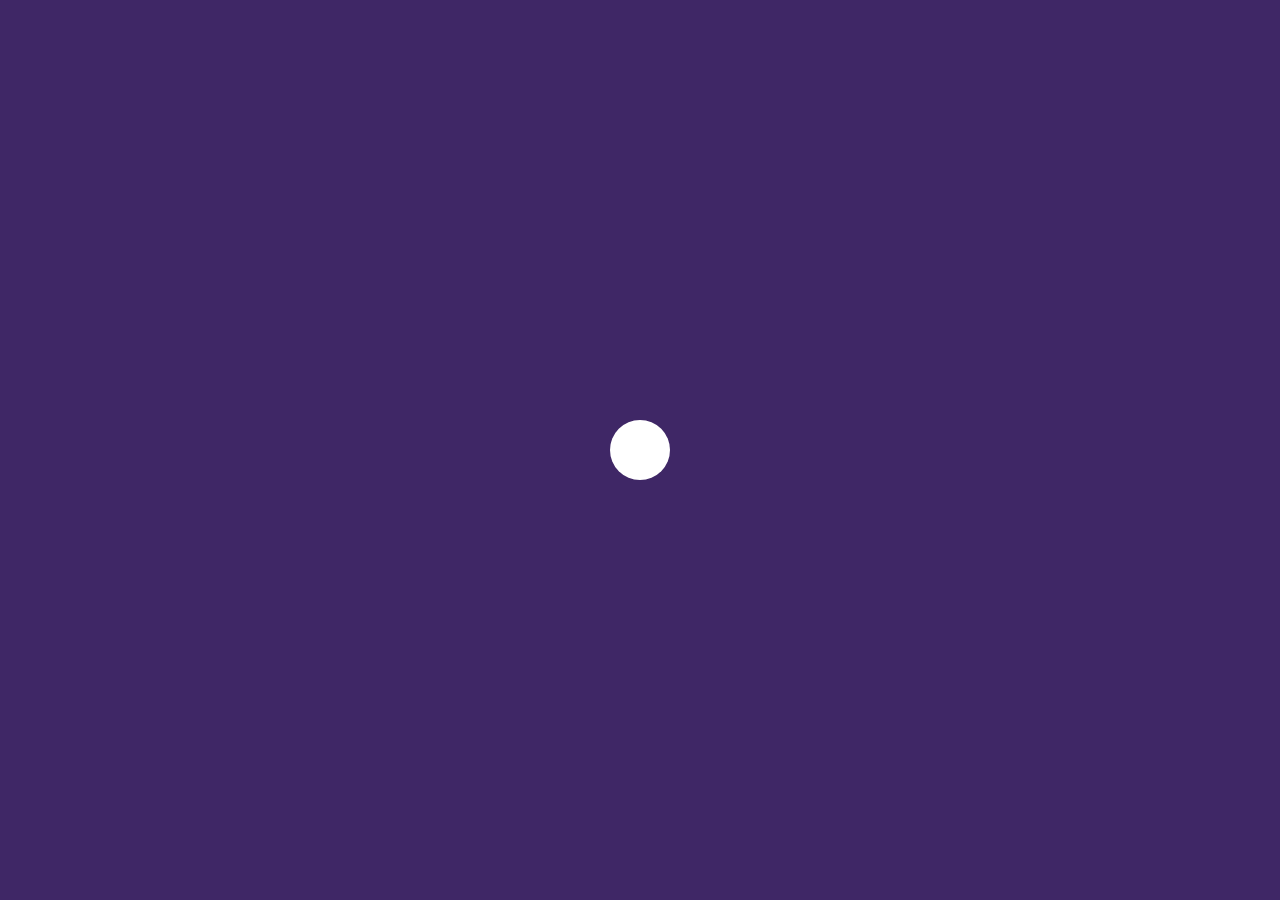
<file: templates/temp/简单的html5载入登录表单代码/index.html>
﻿<!DOCTYPE html>
<html >
<head>
  <meta charset="UTF-8">
  <title>华丽的HTML5/CSS3输入框聚焦发光动画表单DEMO演示</title>
  
  
  
      <link rel="stylesheet" href="css/style.css">

  
</head>

<body>
   <main>
        <form class="form">
            <div class="form__cover"></div>
            <div class="form__loader">
                <div class="spinner active">
                    <svg class="spinner__circular" viewBox="25 25 50 50">
                        <circle class="spinner__path" cx="50" cy="50" r="20" fill="none" stroke-width="4" stroke-miterlimit="10"></circle>
                    </svg>
                </div>
            </div>
            <div class="form__content">
                <h1>Authorization</h1>
                <div class="styled-input">
                    <input type="text" class="styled-input__input" name="nickname">
                    <div class="styled-input__placeholder">
                        <span class="styled-input__placeholder-text">Username</span>
                    </div>
                    <div class="styled-input__circle"></div>
                </div><div class="styled-input">
                     <input type="text" class="styled-input__input">
                    <div class="styled-input__placeholder">
                        <span class="styled-input__placeholder-text">Password</span>
                    </div>
                    <div class="styled-input__circle"></div>
                </div>
                <button type="button" class="styled-button">
                    <span class="styled-button__real-text-holder">
                        <span class="styled-button__real-text">Submit</span>
                        <span class="styled-button__moving-block face">
                            <span class="styled-button__text-holder">
                                <span class="styled-button__text">Submit</span>
                            </span>
                        </span><span class="styled-button__moving-block back">
                            <span class="styled-button__text-holder">
                                <span class="styled-button__text">Submit</span>
                            </span>
                        </span>
                    </span>
                </button>
            </div>

        </form>
    </main>
  
    <script  src="js/index.js"></script>

</body>
</html>
</file>
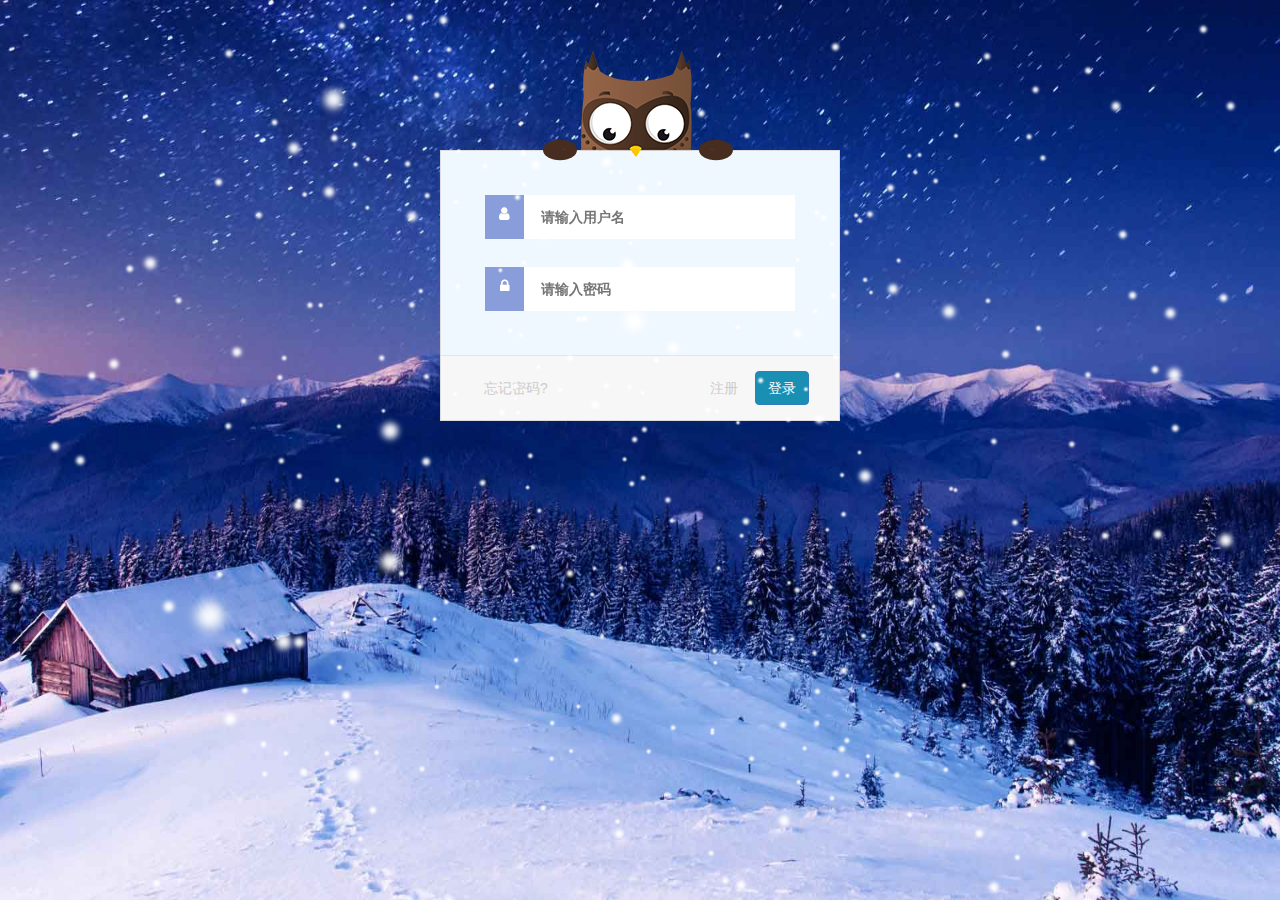
<file: templates/temp/HTML5_xiaxuedonghua/HTML5下雪动画用户登录注册响应式模板/login.html>
<!DOCTYPE html>
<html>
<head>
<meta charset="utf-8">
<meta name="viewport"
	content="width=device-width, initial-scale=1.0, minimum-scale=1.0, maximum-scale=1.0, user-scalable=no">
<title>登录</title>
<link rel="stylesheet" href="css/normalize.css">
<link rel="stylesheet" href="css/login.css">
<link rel="stylesheet" href="css/sign-up-login.css">
<link rel="stylesheet" type="text/css" href="css/font-awesome.min.css">
<link rel="stylesheet" href="css/inputEffect.css" />
<link rel="stylesheet" href="css/tooltips.css" />
<link rel="stylesheet" href="css/spop.min.css" />

<script src="js/jquery.min.js"></script>
<script src="js/snow.js"></script>
<script src="js/jquery.pure.tooltips.js"></script>
<script src="js/spop.min.js"></script>
<script>	
	(function() {
		// trim polyfill : https://developer.mozilla.org/en-US/docs/Web/JavaScript/Reference/Global_Objects/String/Trim
		if (!String.prototype.trim) {
			(function() {
				// Make sure we trim BOM and NBSP
				var rtrim = /^[\s\uFEFF\xA0]+|[\s\uFEFF\xA0]+$/g;
				String.prototype.trim = function() {
					return this.replace(rtrim, '');
				};
			})();
		}

		[].slice.call( document.querySelectorAll( 'input.input__field' ) ).forEach( function( inputEl ) {
			// in case the input is already filled..
			if( inputEl.value.trim() !== '' ) {
				classie.add( inputEl.parentNode, 'input--filled' );
			}

			// events:
			inputEl.addEventListener( 'focus', onInputFocus );
			inputEl.addEventListener( 'blur', onInputBlur );
		} );

		function onInputFocus( ev ) {
			classie.add( ev.target.parentNode, 'input--filled' );
		}

		function onInputBlur( ev ) {
			if( ev.target.value.trim() === '' ) {
				classie.remove( ev.target.parentNode, 'input--filled' );
			}
		}
	})();
	
	$(function() {	
		$('#login #login-password').focus(function() {
			$('.login-owl').addClass('password');
		}).blur(function() {
			$('.login-owl').removeClass('password');
		});
		$('#login #register-password').focus(function() {
			$('.register-owl').addClass('password');
		}).blur(function() {
			$('.register-owl').removeClass('password');
		});
		$('#login #register-repassword').focus(function() {
			$('.register-owl').addClass('password');
		}).blur(function() {
			$('.register-owl').removeClass('password');
		});
		$('#login #forget-password').focus(function() {
			$('.forget-owl').addClass('password');
		}).blur(function() {
			$('.forget-owl').removeClass('password');
		});
	});
	
	function goto_register(){
		$("#register-username").val("");
		$("#register-password").val("");
		$("#register-repassword").val("");
		$("#register-code").val("");
		$("#tab-2").prop("checked",true);
	}
	
	function goto_login(){
		$("#login-username").val("");
		$("#login-password").val("");
		$("#tab-1").prop("checked",true);
	}
	
	function goto_forget(){
		$("#forget-username").val("");
		$("#forget-password").val("");
		$("#forget-code").val("");
		$("#tab-3").prop("checked",true);
	}
	
	function login(){//登录
		var username = $("#login-username").val(),
			password = $("#login-password").val(),
			validatecode = null,
			flag = false;
		//判断用户名密码是否为空
		if(username == ""){
			$.pt({
        		target: $("#login-username"),
        		position: 'r',
        		align: 't',
        		width: 'auto',
        		height: 'auto',
        		content:"用户名不能为空"
        	});
			flag = true;
		}
		if(password == ""){
			$.pt({
        		target: $("#login-password"),
        		position: 'r',
        		align: 't',
        		width: 'auto',
        		height: 'auto',
        		content:"密码不能为空"
        	});
			flag = true;
		}
		//用户名只能是15位以下的字母或数字
		var regExp = new RegExp("^[a-zA-Z0-9_]{1,15}$");
		if(!regExp.test(username)){
			$.pt({
        		target: $("#login-username"),
        		position: 'r',
        		align: 't',
        		width: 'auto',
        		height: 'auto',
        		content:"用户名必须为15位以下的字母或数字"
        	});
			flag = true;
		}
		
		if(flag){
			return false;
		}else{//登录
			//调用后台登录验证的方法
			alert('登录成功');
			return false;
		}
	}
	
	//注册
	function register(){
		var username = $("#register-username").val(),
			password = $("#register-password").val(),
			repassword = $("#register-repassword").val(),
			code = $("#register-code").val(),
			flag = false,
			validatecode = null;
		//判断用户名密码是否为空
		if(username == ""){
			$.pt({
        		target: $("#register-username"),
        		position: 'r',
        		align: 't',
        		width: 'auto',
        		height: 'auto',
        		content:"用户名不能为空"
        	});
			flag = true;
		}
		if(password == ""){
			$.pt({
        		target: $("#register-password"),
        		position: 'r',
        		align: 't',
        		width: 'auto',
        		height: 'auto',
        		content:"密码不能为空"
        	});
			flag = true;
		}else{
			if(password != repassword){
				$.pt({
	        		target: $("#register-repassword"),
	        		position: 'r',
	        		align: 't',
	        		width: 'auto',
	        		height: 'auto',
	        		content:"两次输入的密码不一致"
	        	});
				flag = true;
			}
		}
		//用户名只能是15位以下的字母或数字
		var regExp = new RegExp("^[a-zA-Z0-9_]{1,15}$");
		if(!regExp.test(username)){
			$.pt({
        		target: $("#register-username"),
        		position: 'r',
        		align: 't',
        		width: 'auto',
        		height: 'auto',
        		content:"用户名必须为15位以下的字母或数字"
        	});
			flag = true;
		}
		//检查用户名是否已经存在
		//调后台代码检查用户名是否已经被注册
		
		//检查注册码是否正确
		//调后台方法检查注册码，这里写死为11111111
		if(code != '11111111'){
			$.pt({
		        target: $("#register-code"),
		        position: 'r',
		        align: 't',
		        width: 'auto',
		        height: 'auto',
		        content:"注册码不正确"
		       });
			flag = true;
		}
		
		
		if(flag){
			return false;
		}else{//注册
			spop({			
				template: '<h4 class="spop-title">注册成功</h4>即将于3秒后返回登录',
				position: 'top-center',
				style: 'success',
				autoclose: 3000,
				onOpen : function(){
					var second = 2;
					var showPop = setInterval(function(){
						if(second == 0){
							clearInterval(showPop);
						}
						$('.spop-body').html('<h4 class="spop-title">注册成功</h4>即将于'+second+'秒后返回登录');
						second--;
					},1000);
				},
				onClose : function(){
					goto_login();
				}
			});
			return false;
		}
	}
	
	//重置密码
	function forget(){
		var username = $("#forget-username").val(),
			password = $("#forget-password").val(),
			code = $("#forget-code").val(),
			flag = false,
			validatecode = null;
		//判断用户名密码是否为空
		if(username == ""){
			$.pt({
        		target: $("#forget-username"),
        		position: 'r',
        		align: 't',
        		width: 'auto',
        		height: 'auto',
        		content:"用户名不能为空"
        	});
			flag = true;
		}
		if(password == ""){
			$.pt({
        		target: $("#forget-password"),
        		position: 'r',
        		align: 't',
        		width: 'auto',
        		height: 'auto',
        		content:"密码不能为空"
        	});
			flag = true;
		}
		//用户名只能是15位以下的字母或数字
		var regExp = new RegExp("^[a-zA-Z0-9_]{1,15}$");
		if(!regExp.test(username)){
			$.pt({
        		target: $("#forget-username"),
        		position: 'r',
        		align: 't',
        		width: 'auto',
        		height: 'auto',
        		content:"用户名必须为15位以下的字母或数字"
        	});
			flag = true;
		}
		//检查用户名是否存在
		//调后台方法
		
		//检查注册码是否正确
		if(code != '11111111'){
			$.pt({
		        target: $("#forget-code"),
		        position: 'r',
		        align: 't',
		        width: 'auto',
		        height: 'auto',
		        content:"注册码不正确"
		       });
			flag = true;
		}
		
		
		
		if(flag){
			return false;
		}else{//重置密码
			spop({			
				template: '<h4 class="spop-title">重置密码成功</h4>即将于3秒后返回登录',
				position: 'top-center',
				style: 'success',
				autoclose: 3000,
				onOpen : function(){
					var second = 2;
					var showPop = setInterval(function(){
						if(second == 0){
							clearInterval(showPop);
						}
						$('.spop-body').html('<h4 class="spop-title">重置密码成功</h4>即将于'+second+'秒后返回登录');
						second--;
						},1000);
				},
				onClose : function(){
					goto_login();
				}
			});
			return false;
		}
	}
	
	
	
	
	
	
	
</script>
<style type="text/css">
html{width: 100%; height: 100%;}

body{

	background-repeat: no-repeat;

	background-position: center center #2D0F0F;

	background-color: #00BDDC;

	background-image: url(images/snow.jpg);

	background-size: 100% 100%;

}

.snow-container { position: fixed; top: 0; left: 0; width: 100%; height: 100%; pointer-events: none; z-index: 100001; }

</style>
</head>
<body>
	<!-- 雪花背景 -->
	<div class="snow-container"></div>
	<!-- 登录控件 -->
	<div id="login">
		<input id="tab-1" type="radio" name="tab" class="sign-in hidden" checked />
		<input id="tab-2" type="radio" name="tab" class="sign-up hidden" />
		<input id="tab-3" type="radio" name="tab" class="sign-out hidden" />
		<div class="wrapper">
			<!-- 登录页面 -->
			<div class="login sign-in-htm">
				<form class="container offset1 loginform">
					<!-- 猫头鹰控件 -->
					<div id="owl-login" class="login-owl">
						<div class="hand"></div>
						<div class="hand hand-r"></div>
						<div class="arms">
							<div class="arm"></div>
							<div class="arm arm-r"></div>
						</div>
					</div>
					<div class="pad input-container">
						<section class="content">
							<span class="input input--hideo">
								<input class="input__field input__field--hideo" type="text" id="login-username" 
									autocomplete="off" placeholder="请输入用户名" tabindex="1" maxlength="15" />
								<label class="input__label input__label--hideo" for="login-username">
									<i class="fa fa-fw fa-user icon icon--hideo"></i>
									<span class="input__label-content input__label-content--hideo"></span>
								</label>
							</span>
							<span class="input input--hideo">
								<input class="input__field input__field--hideo" type="password" id="login-password" placeholder="请输入密码" tabindex="2" maxlength="15"/>
								<label class="input__label input__label--hideo" for="login-password">
									<i class="fa fa-fw fa-lock icon icon--hideo"></i>
									<span class="input__label-content input__label-content--hideo"></span>
								</label>
							</span>
						</section>
					</div>
					<div class="form-actions">
						<a tabindex="4" class="btn pull-left btn-link text-muted" onClick="goto_forget()">忘记密码?</a>
						<a tabindex="5" class="btn btn-link text-muted" onClick="goto_register()">注册</a>
						<input class="btn btn-primary" type="button" tabindex="3" onClick="login()" value="登录" 
							style="color:white;"/>
					</div>
				</form>
			</div>
			<!-- 忘记密码页面 -->
			<div class="login sign-out-htm">
				<form action="#" method="post" class="container offset1 loginform">
					<!-- 猫头鹰控件 -->
					<div id="owl-login" class="forget-owl">
						<div class="hand"></div>
						<div class="hand hand-r"></div>
						<div class="arms">
							<div class="arm"></div>
							<div class="arm arm-r"></div>
						</div>
					</div>
					<div class="pad input-container">
						<section class="content">
							<span class="input input--hideo">
								<input class="input__field input__field--hideo" type="text" id="forget-username" autocomplete="off" placeholder="请输入用户名"/>
								<label class="input__label input__label--hideo" for="forget-username">
									<i class="fa fa-fw fa-user icon icon--hideo"></i>
									<span class="input__label-content input__label-content--hideo"></span>
								</label>
							</span>
							<span class="input input--hideo">
								<input class="input__field input__field--hideo" type="text" id="forget-code" autocomplete="off" placeholder="请输入注册码"/>
								<label class="input__label input__label--hideo" for="forget-code">
									<i class="fa fa-fw fa-wifi icon icon--hideo"></i>
									<span class="input__label-content input__label-content--hideo"></span>
								</label>
							</span>
							<span class="input input--hideo">
								<input class="input__field input__field--hideo" type="password" id="forget-password" placeholder="请重置密码" />
								<label class="input__label input__label--hideo" for="forget-password">
									<i class="fa fa-fw fa-lock icon icon--hideo"></i>
									<span class="input__label-content input__label-content--hideo"></span>
								</label>
							</span>
						</section>
					</div>
					<div class="form-actions">
						<a class="btn pull-left btn-link text-muted" onClick="goto_login()">返回登录</a>
						<input class="btn btn-primary" type="button" onClick="forget()" value="重置密码" 
							style="color:white;"/>
					</div>
				</form>
			</div>
			<!-- 注册页面 -->
			<div class="login sign-up-htm">
				<form action="#" method="post" class="container offset1 loginform">
					<!-- 猫头鹰控件 -->
					<div id="owl-login" class="register-owl">
						<div class="hand"></div>
						<div class="hand hand-r"></div>
						<div class="arms">
							<div class="arm"></div>
							<div class="arm arm-r"></div>
						</div>
					</div>
					<div class="pad input-container">
						<section class="content">
							<span class="input input--hideo">
								<input class="input__field input__field--hideo" type="text" id="register-username" 
									autocomplete="off" placeholder="请输入用户名" maxlength="15"/>
								<label class="input__label input__label--hideo" for="register-username">
									<i class="fa fa-fw fa-user icon icon--hideo"></i>
									<span class="input__label-content input__label-content--hideo"></span>
								</label>
							</span>
							<span class="input input--hideo">
								<input class="input__field input__field--hideo" type="password" id="register-password" placeholder="请输入密码" maxlength="15"/>
								<label class="input__label input__label--hideo" for="register-password">
									<i class="fa fa-fw fa-lock icon icon--hideo"></i>
									<span class="input__label-content input__label-content--hideo"></span>
								</label>
							</span>
							<span class="input input--hideo">
								<input class="input__field input__field--hideo" type="password" id="register-repassword" placeholder="请确认密码" maxlength="15"/>
								<label class="input__label input__label--hideo" for="register-repassword">
									<i class="fa fa-fw fa-lock icon icon--hideo"></i>
									<span class="input__label-content input__label-content--hideo"></span>
								</label>
							</span>
							<span class="input input--hideo">
								<input class="input__field input__field--hideo" type="text" id="register-code" autocomplete="off" placeholder="请输入注册码"/>
								<label class="input__label input__label--hideo" for="register-code">
									<i class="fa fa-fw fa-wifi icon icon--hideo"></i>
									<span class="input__label-content input__label-content--hideo"></span>
								</label>
							</span>
						</section>
					</div>
					<div class="form-actions">
						<a class="btn pull-left btn-link text-muted" onClick="goto_login()">返回登录</a>
						<input class="btn btn-primary" type="button" onClick="register()" value="注册" 
							style="color:white;"/>
					</div>
				</form>
			</div>
		</div>
	</div>
	<div style="text-align:center;">
<p>更多模板：<a href="http://www.mycodes.net/" target="_blank">源码之家</a></p>
</div>
</body>
</html>
</file>
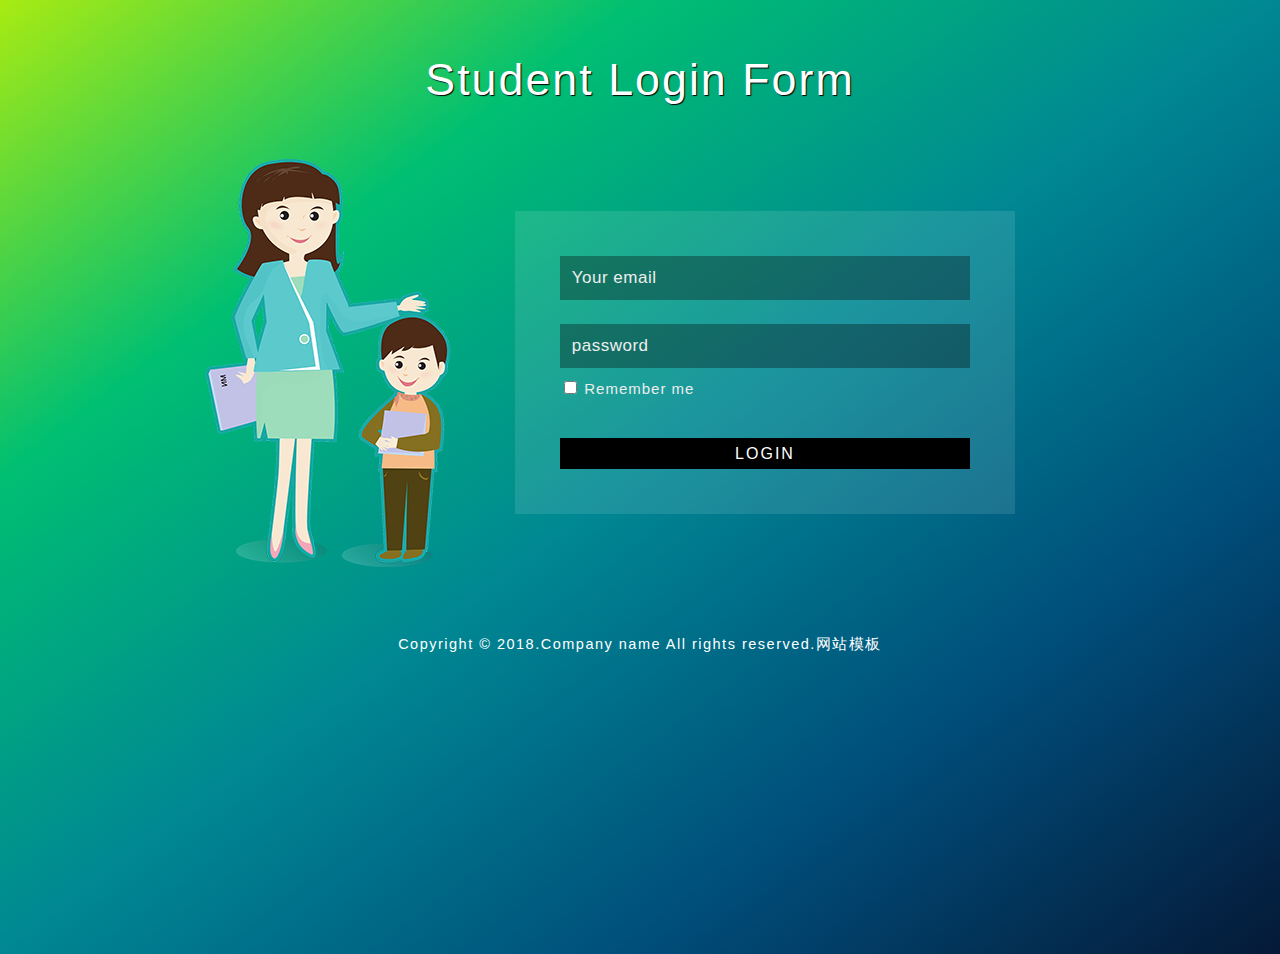
<file: templates/temp/jiaoyu_login/HTML5响应式教育网站登录页面模板/login.html>
<!DOCTYPE HTML>
<html lang="zxx">

<head>
	<title>Home</title>
	<!-- Meta-Tags -->
	<meta name="viewport" content="width=device-width, initial-scale=1">
	<meta charset="utf-8">
	<meta name="keywords" content="">
	<script>
		addEventListener("load", function () {
			setTimeout(hideURLbar, 0);
		}, false);

		function hideURLbar() {
			window.scrollTo(0, 1);
		}
	</script>
	<!-- //Meta-Tags -->
	<!-- Stylesheets -->
	<link href="css/style.css" rel='stylesheet' type='text/css' />
	<!--// Stylesheets -->
	<!--online fonts-->
	<!--<link href="http://fonts.googleapis.com/css?family=Catamaran:100,200,300,400,500,600,700,800,900" rel="stylesheet">-->
	<!--//online fonts-->
</head>

<body>
	<h1>Student Login Form</h1>
	<div class="w3ls-login box">
		<img src="images/logo.png" alt="logo_img" />
		<!-- form starts here -->
		<form action="#" method="post">
			<div class="agile-field-txt">
				<input type="email" name="email" placeholder="Your email" required="" />
			</div>
			<div class="agile-field-txt">
				<input type="password" name="password" placeholder="password" required="" id="myInput" />
				<div class="agile_label">
					<input id="check3" name="check3" type="checkbox" value="show password">
					<label class="check" for="check3">Remember me</label>
				</div>
			</div>
			<div class="w3ls-bot">
				<input type="submit" value="LOGIN">
			</div>
		</form>
	</div>
	<!-- //form ends here -->
	<!--copyright-->
	<div class="copy-wthree">
		<p>Copyright &copy; 2018.Company name All rights reserved.<a target="_blank" href="http://www.mycodes.net/">网站模板</a></p>
	</div>
	<!--//copyright-->
</body>

</html>
</file>
<file: templates/temp/简单的html5载入登录表单代码/css/style.css>
@import url('https://fonts.googleapis.com/css?family=Roboto');
body {
  all: initial;
  font-family: 'Roboto', sans-serif;
  letter-spacing: 0.02em;
}
* {
  box-sizing: border-box;
}
main {
  position: fixed;
  top: 0;
  left: 0;
  width: 100%;
  height: 100%;
  display: -webkit-box;
  display: -ms-flexbox;
  display: flex;
  -webkit-box-pack: center;
      -ms-flex-pack: center;
          justify-content: center;
  -webkit-box-align: center;
      -ms-flex-align: center;
          align-items: center;
  background: #3f2766;
}
.form {
  display: -webkit-box;
  display: -ms-flexbox;
  display: flex;
  -webkit-box-align: center;
      -ms-flex-align: center;
          align-items: center;
  -webkit-box-pack: center;
      -ms-flex-pack: center;
          justify-content: center;
  position: relative;
  width: 400px;
  height: 400px;
  -ms-flex-negative: 0;
      flex-shrink: 0;
  padding: 20px;
  border-radius: 5px;
}
.form__loader {
  display: -webkit-box;
  display: -ms-flexbox;
  display: flex;
  position: absolute;
  left: 0;
  top: 0;
  height: 100%;
  width: 100%;
  -webkit-box-pack: center;
      -ms-flex-pack: center;
          justify-content: center;
  -webkit-box-align: center;
      -ms-flex-align: center;
          align-items: center;
  z-index: -4;
  -webkit-transition: all 0.5s ease;
  transition: all 0.5s ease;
}
.form__content {
  text-align: center;
  display: -webkit-box;
  display: -ms-flexbox;
  display: flex;
  -webkit-box-pack: center;
      -ms-flex-pack: center;
          justify-content: center;
  -webkit-box-orient: vertical;
  -webkit-box-direction: normal;
      -ms-flex-direction: column;
          flex-direction: column;
  position: relative;
  opacity: 0;
  -webkit-transform: translateY(10px);
          transform: translateY(10px);
  -webkit-transition: all 0.5s ease 0.7s;
  transition: all 0.5s ease 0.7s;
}
.form__cover {
  position: absolute;
  left: 0;
  top: 0;
  height: 100%;
  width: 100%;
  z-index: -4;
  border-radius: 7px;
  overflow: hidden;
  -webkit-transition: all 0.3s ease 0.8s;
  transition: all 0.3s ease 0.8s;
  box-shadow: 0 0 0 0 rgba(0, 0, 0, 0);
}
.form__cover:after {
  content: '';
  position: absolute;
  left: 0;
  top: 0;
  height: 100%;
  width: 100%;
  background: #4d317a;
  z-index: -4;
  border-radius: 50%;
  -webkit-transition: all 1.5s ease 0.3s;
  transition: all 1.5s ease 0.3s;
  -webkit-transform: scale(0);
          transform: scale(0);
}
.form__cover:before {
  content: '';
  position: absolute;
  left: 0;
  top: 0;
  height: 100%;
  width: 100%;
  background: white;
  z-index: -5;
  border-radius: 50%;
  -webkit-transition: all 0.5s ease;
  transition: all 0.5s ease;
  -webkit-transform: scale(0);
          transform: scale(0);
}
body.on-start .form__cover:before {
  -webkit-transform: scale(0.15);
          transform: scale(0.15);
}
body.document-loaded .form__loader {
  -webkit-transform: scale(0);
          transform: scale(0);
  opacity: 0;
  visibility: hidden;
}
body.document-loaded .form__content {
  opacity: 1;
  -webkit-transform: none;
          transform: none;
}
body.document-loaded .form__cover {
  box-shadow: 0 20px 50px rgba(0, 0, 0, 0.3);
}
body.document-loaded .form__cover:after {
  -webkit-transform: scale(2);
          transform: scale(2);
}
body.document-loaded .form__cover:before {
  -webkit-transition: opacity 0.3s ease 0.8s, -webkit-transform 2s ease;
  transition: opacity 0.3s ease 0.8s, -webkit-transform 2s ease;
  transition: transform 2s ease, opacity 0.3s ease 0.8s;
  transition: transform 2s ease, opacity 0.3s ease 0.8s, -webkit-transform 2s ease;
  -webkit-transform: scale(2);
          transform: scale(2);
  opacity: 0;
}
h1 {
  font-size: 40px;
  margin: 15px 0 20px 0;
  letter-spacing: 0.05em;
  color: #714cab;
  font-weight: 700;
}
.styled-button {
  -webkit-appearance: none;
  -webkit-user-select: none;
  cursor: pointer;
  font-size: 14px;
  width: 100%;
  padding: 20px;
  outline: none;
  background: none;
  position: relative;
  color: #492e72;
  border-radius: 3px;
  margin-bottom: 25px;
  border: none;
  text-transform: uppercase;
  font-weight: 700;
  letter-spacing: 0.1em;
  background: #714cac;
  -webkit-transition: all 0.3s ease;
  transition: all 0.3s ease;
  overflow: hidden;
}
.styled-button__real-text-holder {
  position: relative;
}
.styled-button__real-text {
  color: transparent;
  display: inline-block;
}
.styled-button__text-holder {
  position: absolute;
  left: 0;
  top: 0;
  height: 100%;
  width: 100%;
  display: -webkit-box;
  display: -ms-flexbox;
  display: flex;
  -webkit-box-align: center;
      -ms-flex-align: center;
          align-items: center;
  -webkit-box-pack: center;
      -ms-flex-pack: center;
          justify-content: center;
  -webkit-transition: all 0.3s ease;
  transition: all 0.3s ease;
}
.styled-button__moving-block {
  -webkit-transition: all 0.3s ease;
  transition: all 0.3s ease;
  position: absolute;
  left: 0;
  top: 0;
  height: 100%;
  width: 100%;
  overflow: hidden;
}
.styled-button__moving-block.back {
  color: white;
  -webkit-transform: translateX(-100%);
          transform: translateX(-100%);
}
.styled-button__moving-block.back .styled-button__text-holder {
  -webkit-transform: translateX(100%);
          transform: translateX(100%);
}
.styled-button:hover,
.styled-button:active {
  box-shadow: 0 8px 20px rgba(0, 0, 0, 0.3);
  background: #7a51bb;
}
.styled-button:hover .face,
.styled-button:active .face {
  -webkit-transform: translateX(100%);
          transform: translateX(100%);
}
.styled-button:hover .face .styled-button__text-holder,
.styled-button:active .face .styled-button__text-holder {
  -webkit-transform: translateX(-100%);
          transform: translateX(-100%);
}
.styled-button:hover .back,
.styled-button:active .back {
  -webkit-transform: translateX(0);
          transform: translateX(0);
}
.styled-button:hover .back .styled-button__text-holder,
.styled-button:active .back .styled-button__text-holder {
  -webkit-transform: translateX(0);
          transform: translateX(0);
}
.styled-button:active {
  box-shadow: 0 0 5px rgba(0, 0, 0, 0.3);
}
.styled-input {
  width: 100%;
  position: relative;
  margin-bottom: 25px;
  border: 1px solid rgba(255, 255, 255, 0.2);
  border-radius: 3px;
  -webkit-transition: all 0.3s ease;
  transition: all 0.3s ease;
}
.styled-input__circle {
  position: absolute;
  left: 0;
  top: 0;
  width: 100%;
  height: 100%;
  z-index: -2;
  overflow: hidden;
  border-radius: 3px;
}
.styled-input__circle:after {
  content: '';
  position: absolute;
  left: 16.5px;
  top: 19px;
  height: 14px;
  width: 14px;
  z-index: -2;
  border-radius: 50%;
  background: rgba(255, 255, 255, 0.15);
  box-shadow: 0 0 10px rgba(255, 255, 255, 0);
  -webkit-transition: opacity 1s ease, -webkit-transform 0.6s ease;
  transition: opacity 1s ease, -webkit-transform 0.6s ease;
  transition: transform 0.6s ease, opacity 1s ease;
  transition: transform 0.6s ease, opacity 1s ease, -webkit-transform 0.6s ease;
}
.styled-input__input {
  width: 100%;
  -webkit-appearance: none;
  font-size: 14px;
  outline: none;
  background: none;
  padding: 18px 15px;
  color: #ceafff;
  border: none;
  font-weight: 600;
  letter-spacing: 0.035em;
}
.styled-input__placeholder {
  position: absolute;
  left: 0;
  top: 0;
  width: 100%;
  height: 100%;
  display: -webkit-box;
  display: -ms-flexbox;
  display: flex;
  -webkit-box-align: center;
      -ms-flex-align: center;
          align-items: center;
  z-index: -1;
  padding-left: 45px;
  color: white;
}
.styled-input__placeholder-text {
  -webkit-perspective: 500px;
          perspective: 500px;
  display: inline-block;
}
.styled-input__placeholder-text .letter {
  display: inline-block;
  vertical-align: middle;
  position: relative;
  -webkit-animation: letterAnimOut 0.25s ease forwards;
          animation: letterAnimOut 0.25s ease forwards;
  text-shadow: 0 0 5px;
}
.styled-input__placeholder-text .letter.active {
  -webkit-animation: letterAnimIn 0.25s ease forwards;
          animation: letterAnimIn 0.25s ease forwards;
}
.styled-input:hover {
  border-color: rgba(255, 255, 255, 0.4);
}
.styled-input.filled {
  border-color: rgba(255, 255, 255, 0.2);
}
.styled-input.filled .styled-input__circle:after {
  -webkit-transform: scale(37);
          transform: scale(37);
  opacity: 0;
}
@-webkit-keyframes letterAnimIn {
  0% {
    -webkit-transform: translate(0, 0);
            transform: translate(0, 0);
  }
  25% {
    -webkit-transform: translate(0, 10px);
            transform: translate(0, 10px);
    color: red;
  }
  45% {
    -webkit-transform: translate(0, 10px);
            transform: translate(0, 10px);
    opacity: 0;
    color: red;
  }
  55% {
    -webkit-transform: translate(0, 10px);
            transform: translate(0, 10px);
    opacity: 0;
  }
  56% {
    -webkit-transform: translate(-30px, -27px);
            transform: translate(-30px, -27px);
    opacity: 0;
    color: #00ff6b;
  }
  76% {
    color: #00ff6b;
    opacity: 1;
    -webkit-transform: translate(-30px, -27px);
            transform: translate(-30px, -27px);
  }
  100% {
    -webkit-transform: translate(-30px, -27px);
            transform: translate(-30px, -27px);
    opacity: 1;
  }
}
@keyframes letterAnimIn {
  0% {
    -webkit-transform: translate(0, 0);
            transform: translate(0, 0);
  }
  25% {
    -webkit-transform: translate(0, 10px);
            transform: translate(0, 10px);
    color: red;
  }
  45% {
    -webkit-transform: translate(0, 10px);
            transform: translate(0, 10px);
    opacity: 0;
    color: red;
  }
  55% {
    -webkit-transform: translate(0, 10px);
            transform: translate(0, 10px);
    opacity: 0;
  }
  56% {
    -webkit-transform: translate(-30px, -27px);
            transform: translate(-30px, -27px);
    opacity: 0;
    color: #00ff6b;
  }
  76% {
    color: #00ff6b;
    opacity: 1;
    -webkit-transform: translate(-30px, -27px);
            transform: translate(-30px, -27px);
  }
  100% {
    -webkit-transform: translate(-30px, -27px);
            transform: translate(-30px, -27px);
    opacity: 1;
  }
}
@-webkit-keyframes letterAnimOut {
  0% {
    -webkit-transform: translate(-30px, -27px);
            transform: translate(-30px, -27px);
    opacity: 1;
  }
  25% {
    -webkit-transform: translate(-30px, -40px);
            transform: translate(-30px, -40px);
    opacity: 0;
  }
  45% {
    -webkit-transform: translate(0, 10px);
            transform: translate(0, 10px);
    opacity: 0;
  }
  55% {
    -webkit-transform: translate(0, 10px);
            transform: translate(0, 10px);
    opacity: 0;
    color: red;
  }
  56% {
    -webkit-transform: translate(0, 10px);
            transform: translate(0, 10px);
    color: red;
  }
  100% {
    -webkit-transform: translate(0, 0);
            transform: translate(0, 0);
  }
}
@keyframes letterAnimOut {
  0% {
    -webkit-transform: translate(-30px, -27px);
            transform: translate(-30px, -27px);
    opacity: 1;
  }
  25% {
    -webkit-transform: translate(-30px, -40px);
            transform: translate(-30px, -40px);
    opacity: 0;
  }
  45% {
    -webkit-transform: translate(0, 10px);
            transform: translate(0, 10px);
    opacity: 0;
  }
  55% {
    -webkit-transform: translate(0, 10px);
            transform: translate(0, 10px);
    opacity: 0;
    color: red;
  }
  56% {
    -webkit-transform: translate(0, 10px);
            transform: translate(0, 10px);
    color: red;
  }
  100% {
    -webkit-transform: translate(0, 0);
            transform: translate(0, 0);
  }
}
.spinner {
  position: relative;
  margin: auto;
  width: 50px;
  height: 50px;
  -webkit-transition: all 0.2s ease 0s;
  transition: all 0.2s ease 0s;
}
.spinner__circular {
  -webkit-animation: rotate 1.5s linear infinite;
          animation: rotate 1.5s linear infinite;
  -webkit-animation-play-state: paused;
          animation-play-state: paused;
  -webkit-transform-origin: center center;
          transform-origin: center center;
  position: absolute;
  width: 100%;
  height: 100%;
  top: 0;
  left: 0;
  margin: auto;
}
.spinner__path {
  stroke-dasharray: 1, 200;
  stroke-dashoffset: 0;
  -webkit-animation: dash 1.3s ease forwards 0.5s;
          animation: dash 1.3s ease forwards 0.5s;
  opacity: 0;
  stroke-linecap: round;
  stroke: #7b23ff;
  -webkit-animation-play-state: running;
          animation-play-state: running;
}
@-webkit-keyframes dash {
  0% {
    stroke-dasharray: 1, 200;
    stroke-dashoffset: 0;
    opacity: 0;
  }
  50% {
    stroke-dasharray: 40, 200;
    opacity: 1;
  }
  100% {
    stroke-dasharray: 125, 200;
    opacity: 1;
  }
}
@keyframes dash {
  0% {
    stroke-dasharray: 1, 200;
    stroke-dashoffset: 0;
    opacity: 0;
  }
  50% {
    stroke-dasharray: 40, 200;
    opacity: 1;
  }
  100% {
    stroke-dasharray: 125, 200;
    opacity: 1;
  }
}
</file>
<file: templates/temp/HTML5_xiaxuedonghua/HTML5下雪动画用户登录注册响应式模板/css/login.css>
﻿::-ms-clear,::-ms-reveal{display:none;}article,aside,details,figcaption,figure,footer,header,hgroup,main,nav,section,summary{display:block;}audio,canvas,video{display:inline-block;}audio:not([controls]){display:none;height:0;}[hidden]{display:none;}html{font-family:sans-serif;-webkit-text-size-adjust:100%;-ms-text-size-adjust:100%;}body{margin:0;}a:focus{outline:thin dotted;}a:active,a:hover{outline:0;}h1{margin:0.67em 0;font-size:2em;}abbr[title]{border-bottom:1px dotted;}b,strong{font-weight:bold;}dfn{font-style:italic;}hr{height:0;-moz-box-sizing:content-box;box-sizing:content-box;}mark{color:#000;background:#ff0;}code,kbd,pre,samp{font-family:monospace,serif;font-size:1em;}pre{white-space:pre-wrap;}q{quotes:"\201C" "\201D" "\2018" "\2019";}small{font-size:80%;}sub,sup{position:relative;font-size:75%;line-height:0;vertical-align:baseline;}sup{top:-0.5em;}sub{bottom:-0.25em;}img{border:0;}svg:not(:root){overflow:hidden;}figure{margin:0;}fieldset{padding:0.35em 0.625em 0.75em;margin:0 2px;border:1px solid #c0c0c0;}legend{padding:0;border:0;}button,input,select,textarea{margin:0;font-family:inherit;font-size:100%;}button,input{line-height:normal;}button,select{text-transform:none;}button,html input[type="button"],input[type="reset"],input[type="submit"]{cursor:pointer;-webkit-appearance:button;}button[disabled],html input[disabled]{cursor:default;}input[type="checkbox"],input[type="radio"]{padding:0;box-sizing:border-box;}input[type="search"]{-webkit-box-sizing:content-box;-moz-box-sizing:content-box;box-sizing:content-box;-webkit-appearance:textfield;}input[type="search"]::-webkit-search-cancel-button,input[type="search"]::-webkit-search-decoration{-webkit-appearance:none;}button::-moz-focus-inner,input::-moz-focus-inner{padding:0;border:0;}textarea{overflow:auto;vertical-align:top;}table{border-collapse:collapse;border-spacing:0;}@media print{*{color:#000 !important;text-shadow:none !important;background:transparent !important;box-shadow:none !important;}a,a:visited{text-decoration:underline;}a[href]:after{content:" (" attr(href) ")";}abbr[title]:after{content:" (" attr(title) ")";}.ir a:after,a[href^="javascript:"]:after,a[href^="#"]:after{content:"";}pre,blockquote{border:1px solid #999;page-break-inside:avoid;}thead{display:table-header-group;}tr,img{page-break-inside:avoid;}img{max-width:100% !important;}@page{margin:2cm .5cm;}p,h2,h3{orphans:3;widows:3;}h2,h3{page-break-after:avoid;}.navbar{display:none;}.table td,.table th{background-color:#fff !important;}.btn > .caret,.dropup > .btn > .caret{border-top-color:#000 !important;}.label{border:1px solid #000;}.table{border-collapse:collapse !important;}.table-bordered th,.table-bordered td{border:1px solid #ddd !important;}}*,*:before,*:after{-webkit-box-sizing:border-box;-moz-box-sizing:border-box;box-sizing:border-box;}html{font-size:62.5%;-webkit-tap-highlight-color:rgba(0,0,0,0);}body{font-family:"Helvetica Neue",Helvetica,Arial,sans-serif;font-size:14px;line-height:1.428571429;color:#333333;background-color:#ffffff;}input,button,select,textarea{font-family:inherit;font-size:inherit;line-height:inherit;}button,input,select[multiple],textarea{background-image:none;}a{color:#428bca;text-decoration:none;}a:hover,a:focus{color:#2a6496;text-decoration:underline;}a:focus{outline:thin dotted #333;outline:5px auto -webkit-focus-ring-color;outline-offset:-2px;}img{vertical-align:middle;}.img-responsive{display:block;height:auto;max-width:100%;}.img-rounded{border-radius:6px;}.img-thumbnail{display:inline-block;height:auto;max-width:100%;padding:4px;line-height:1.428571429;background-color:#ffffff;border:1px solid #dddddd;border-radius:4px;-webkit-transition:all 0.2s ease-in-out;transition:all 0.2s ease-in-out;}.img-circle{border-radius:50%;}hr{margin-top:20px;margin-bottom:20px;border:0;border-top:1px solid #eeeeee;}.sr-only{position:absolute;width:1px;height:1px;padding:0;margin:-1px;overflow:hidden;clip:rect(0 0 0 0);border:0;}p{margin:0 0 10px;}.lead{margin-bottom:20px;font-size:16.099999999999998px;font-weight:200;line-height:1.4;}@media (min-width:768px){.lead{font-size:21px;}}small{font-size:85%;}cite{font-style:normal;}.text-muted{color:#999999;}.text-primary{color:#428bca;}.text-warning{color:#c09853;}.text-danger{color:#b94a48;}.text-success{color:#468847;}.text-info{color:#3a87ad;}.text-left{text-align:left;}.text-right{text-align:right;}.text-center{text-align:center;}h1,h2,h3,h4,h5,h6,.h1,.h2,.h3,.h4,.h5,.h6{font-family:"Helvetica Neue",Helvetica,Arial,sans-serif;font-weight:500;line-height:1.1;}h1 small,h2 small,h3 small,h4 small,h5 small,h6 small,.h1 small,.h2 small,.h3 small,.h4 small,.h5 small,.h6 small{font-weight:normal;line-height:1;color:#999999;}h1,h2,h3{margin-top:20px;margin-bottom:10px;}h4,h5,h6{margin-top:10px;margin-bottom:10px;}h1,.h1{font-size:36px;}h2,.h2{font-size:30px;}h3,.h3{font-size:24px;}h4,.h4{font-size:18px;}h5,.h5{font-size:14px;}h6,.h6{font-size:12px;}h1 small,.h1 small{font-size:24px;}h2 small,.h2 small{font-size:18px;}h3 small,.h3 small,h4 small,.h4 small{font-size:14px;}.page-header{padding-bottom:9px;margin:40px 0 20px;border-bottom:1px solid #eeeeee;}ul,ol{margin-top:0;margin-bottom:10px;}ul ul,ol ul,ul ol,ol ol{margin-bottom:0;}.list-unstyled{padding-left:0;list-style:none;}.list-inline{padding-left:0;list-style:none;}.list-inline > li{display:inline-block;padding-right:5px;padding-left:5px;}dl{margin-bottom:20px;}dt,dd{line-height:1.428571429;}dt{font-weight:bold;}dd{margin-left:0;}@media (min-width:768px){.dl-horizontal dt{float:left;width:160px;overflow:hidden;clear:left;text-align:right;text-overflow:ellipsis;white-space:nowrap;}.dl-horizontal dd{margin-left:180px;}.dl-horizontal dd:before,.dl-horizontal dd:after{display:table;content:" ";}.dl-horizontal dd:after{clear:both;}.dl-horizontal dd:before,.dl-horizontal dd:after{display:table;content:" ";}.dl-horizontal dd:after{clear:both;}}abbr[title],abbr[data-original-title]{cursor:help;border-bottom:1px dotted #999999;}abbr.initialism{font-size:90%;text-transform:uppercase;}blockquote{padding:10px 20px;margin:0 0 20px;border-left:5px solid #eeeeee;}blockquote p{font-size:17.5px;font-weight:300;line-height:1.25;}blockquote p:last-child{margin-bottom:0;}blockquote small{display:block;line-height:1.428571429;color:#999999;}blockquote small:before{content:'\2014 \00A0';}blockquote.pull-right{padding-right:15px;padding-left:0;border-right:5px solid #eeeeee;border-left:0;}blockquote.pull-right p,blockquote.pull-right small{text-align:right;}blockquote.pull-right small:before{content:'';}blockquote.pull-right small:after{content:'\00A0 \2014';}q:before,q:after,blockquote:before,blockquote:after{content:"";}address{display:block;margin-bottom:20px;font-style:normal;line-height:1.428571429;}code,pre{font-family:Monaco,Menlo,Consolas,"Courier New",monospace;}code{padding:2px 4px;font-size:90%;color:#c7254e;white-space:nowrap;background-color:#f9f2f4;border-radius:4px;}pre{display:block;padding:9.5px;margin:0 0 10px;font-size:13px;line-height:1.428571429;color:#333333;word-break:break-all;word-wrap:break-word;background-color:#f5f5f5;border:1px solid #cccccc;border-radius:4px;}pre.prettyprint{margin-bottom:20px;}pre code{padding:0;font-size:inherit;color:inherit;white-space:pre-wrap;background-color:transparent;border:0;}.pre-scrollable{max-height:340px;overflow-y:scroll;}.container{padding-right:15px;padding-left:15px;margin-right:auto;margin-left:auto;}.container:before,.container:after{display:table;content:" ";}.container:after{clear:both;}.container:before,.container:after{display:table;content:" ";}.container:after{clear:both;}.row{margin-right:-15px;margin-left:-15px;}.row:before,.row:after{display:table;content:" ";}.row:after{clear:both;}.row:before,.row:after{display:table;content:" ";}.row:after{clear:both;}.col-xs-1,.col-xs-2,.col-xs-3,.col-xs-4,.col-xs-5,.col-xs-6,.col-xs-7,.col-xs-8,.col-xs-9,.col-xs-10,.col-xs-11,.col-xs-12,.col-sm-1,.col-sm-2,.col-sm-3,.col-sm-4,.col-sm-5,.col-sm-6,.col-sm-7,.col-sm-8,.col-sm-9,.col-sm-10,.col-sm-11,.col-sm-12,.col-md-1,.col-md-2,.col-md-3,.col-md-4,.col-md-5,.col-md-6,.col-md-7,.col-md-8,.col-md-9,.col-md-10,.col-md-11,.col-md-12,.col-lg-1,.col-lg-2,.col-lg-3,.col-lg-4,.col-lg-5,.col-lg-6,.col-lg-7,.col-lg-8,.col-lg-9,.col-lg-10,.col-lg-11,.col-lg-12{position:relative;min-height:1px;padding-right:15px;padding-left:15px;}.col-xs-1,.col-xs-2,.col-xs-3,.col-xs-4,.col-xs-5,.col-xs-6,.col-xs-7,.col-xs-8,.col-xs-9,.col-xs-10,.col-xs-11{float:left;}.col-xs-1{width:8.333333333333332%;}.col-xs-2{width:16.666666666666664%;}.col-xs-3{width:25%;}.col-xs-4{width:33.33333333333333%;}.col-xs-5{width:41.66666666666667%;}.col-xs-6{width:50%;}.col-xs-7{width:58.333333333333336%;}.col-xs-8{width:66.66666666666666%;}.col-xs-9{width:75%;}.col-xs-10{width:83.33333333333334%;}.col-xs-11{width:91.66666666666666%;}.col-xs-12{width:100%;}@media (min-width:768px){.container{max-width:750px;}.col-sm-1,.col-sm-2,.col-sm-3,.col-sm-4,.col-sm-5,.col-sm-6,.col-sm-7,.col-sm-8,.col-sm-9,.col-sm-10,.col-sm-11{float:left;}.col-sm-1{width:8.333333333333332%;}.col-sm-2{width:16.666666666666664%;}.col-sm-3{width:25%;}.col-sm-4{width:33.33333333333333%;}.col-sm-5{width:41.66666666666667%;}.col-sm-6{width:50%;}.col-sm-7{width:58.333333333333336%;}.col-sm-8{width:66.66666666666666%;}.col-sm-9{width:75%;}.col-sm-10{width:83.33333333333334%;}.col-sm-11{width:91.66666666666666%;}.col-sm-12{width:100%;}.col-sm-push-1{left:8.333333333333332%;}.col-sm-push-2{left:16.666666666666664%;}.col-sm-push-3{left:25%;}.col-sm-push-4{left:33.33333333333333%;}.col-sm-push-5{left:41.66666666666667%;}.col-sm-push-6{left:50%;}.col-sm-push-7{left:58.333333333333336%;}.col-sm-push-8{left:66.66666666666666%;}.col-sm-push-9{left:75%;}.col-sm-push-10{left:83.33333333333334%;}.col-sm-push-11{left:91.66666666666666%;}.col-sm-pull-1{right:8.333333333333332%;}.col-sm-pull-2{right:16.666666666666664%;}.col-sm-pull-3{right:25%;}.col-sm-pull-4{right:33.33333333333333%;}.col-sm-pull-5{right:41.66666666666667%;}.col-sm-pull-6{right:50%;}.col-sm-pull-7{right:58.333333333333336%;}.col-sm-pull-8{right:66.66666666666666%;}.col-sm-pull-9{right:75%;}.col-sm-pull-10{right:83.33333333333334%;}.col-sm-pull-11{right:91.66666666666666%;}.col-sm-offset-1{margin-left:8.333333333333332%;}.col-sm-offset-2{margin-left:16.666666666666664%;}.col-sm-offset-3{margin-left:25%;}.col-sm-offset-4{margin-left:33.33333333333333%;}.col-sm-offset-5{margin-left:41.66666666666667%;}.col-sm-offset-6{margin-left:50%;}.col-sm-offset-7{margin-left:58.333333333333336%;}.col-sm-offset-8{margin-left:66.66666666666666%;}.col-sm-offset-9{margin-left:75%;}.col-sm-offset-10{margin-left:83.33333333333334%;}.col-sm-offset-11{margin-left:91.66666666666666%;}}@media (min-width:992px){.container{max-width:970px;}.col-md-1,.col-md-2,.col-md-3,.col-md-4,.col-md-5,.col-md-6,.col-md-7,.col-md-8,.col-md-9,.col-md-10,.col-md-11{float:left;}.col-md-1{width:8.333333333333332%;}.col-md-2{width:16.666666666666664%;}.col-md-3{width:25%;}.col-md-4{width:33.33333333333333%;}.col-md-5{width:41.66666666666667%;}.col-md-6{width:50%;}.col-md-7{width:58.333333333333336%;}.col-md-8{width:66.66666666666666%;}.col-md-9{width:75%;}.col-md-10{width:83.33333333333334%;}.col-md-11{width:91.66666666666666%;}.col-md-12{width:100%;}.col-md-push-0{left:auto;}.col-md-push-1{left:8.333333333333332%;}.col-md-push-2{left:16.666666666666664%;}.col-md-push-3{left:25%;}.col-md-push-4{left:33.33333333333333%;}.col-md-push-5{left:41.66666666666667%;}.col-md-push-6{left:50%;}.col-md-push-7{left:58.333333333333336%;}.col-md-push-8{left:66.66666666666666%;}.col-md-push-9{left:75%;}.col-md-push-10{left:83.33333333333334%;}.col-md-push-11{left:91.66666666666666%;}.col-md-pull-0{right:auto;}.col-md-pull-1{right:8.333333333333332%;}.col-md-pull-2{right:16.666666666666664%;}.col-md-pull-3{right:25%;}.col-md-pull-4{right:33.33333333333333%;}.col-md-pull-5{right:41.66666666666667%;}.col-md-pull-6{right:50%;}.col-md-pull-7{right:58.333333333333336%;}.col-md-pull-8{right:66.66666666666666%;}.col-md-pull-9{right:75%;}.col-md-pull-10{right:83.33333333333334%;}.col-md-pull-11{right:91.66666666666666%;}.col-md-offset-0{margin-left:0;}.col-md-offset-1{margin-left:8.333333333333332%;}.col-md-offset-2{margin-left:16.666666666666664%;}.col-md-offset-3{margin-left:25%;}.col-md-offset-4{margin-left:33.33333333333333%;}.col-md-offset-5{margin-left:41.66666666666667%;}.col-md-offset-6{margin-left:50%;}.col-md-offset-7{margin-left:58.333333333333336%;}.col-md-offset-8{margin-left:66.66666666666666%;}.col-md-offset-9{margin-left:75%;}.col-md-offset-10{margin-left:83.33333333333334%;}.col-md-offset-11{margin-left:91.66666666666666%;}}@media (min-width:1200px){.container{max-width:1170px;}.col-lg-1,.col-lg-2,.col-lg-3,.col-lg-4,.col-lg-5,.col-lg-6,.col-lg-7,.col-lg-8,.col-lg-9,.col-lg-10,.col-lg-11{float:left;}.col-lg-1{width:8.333333333333332%;}.col-lg-2{width:16.666666666666664%;}.col-lg-3{width:25%;}.col-lg-4{width:33.33333333333333%;}.col-lg-5{width:41.66666666666667%;}.col-lg-6{width:50%;}.col-lg-7{width:58.333333333333336%;}.col-lg-8{width:66.66666666666666%;}.col-lg-9{width:75%;}.col-lg-10{width:83.33333333333334%;}.col-lg-11{width:91.66666666666666%;}.col-lg-12{width:100%;}.col-lg-push-0{left:auto;}.col-lg-push-1{left:8.333333333333332%;}.col-lg-push-2{left:16.666666666666664%;}.col-lg-push-3{left:25%;}.col-lg-push-4{left:33.33333333333333%;}.col-lg-push-5{left:41.66666666666667%;}.col-lg-push-6{left:50%;}.col-lg-push-7{left:58.333333333333336%;}.col-lg-push-8{left:66.66666666666666%;}.col-lg-push-9{left:75%;}.col-lg-push-10{left:83.33333333333334%;}.col-lg-push-11{left:91.66666666666666%;}.col-lg-pull-0{right:auto;}.col-lg-pull-1{right:8.333333333333332%;}.col-lg-pull-2{right:16.666666666666664%;}.col-lg-pull-3{right:25%;}.col-lg-pull-4{right:33.33333333333333%;}.col-lg-pull-5{right:41.66666666666667%;}.col-lg-pull-6{right:50%;}.col-lg-pull-7{right:58.333333333333336%;}.col-lg-pull-8{right:66.66666666666666%;}.col-lg-pull-9{right:75%;}.col-lg-pull-10{right:83.33333333333334%;}.col-lg-pull-11{right:91.66666666666666%;}.col-lg-offset-0{margin-left:0;}.col-lg-offset-1{margin-left:8.333333333333332%;}.col-lg-offset-2{margin-left:16.666666666666664%;}.col-lg-offset-3{margin-left:25%;}.col-lg-offset-4{margin-left:33.33333333333333%;}.col-lg-offset-5{margin-left:41.66666666666667%;}.col-lg-offset-6{margin-left:50%;}.col-lg-offset-7{margin-left:58.333333333333336%;}.col-lg-offset-8{margin-left:66.66666666666666%;}.col-lg-offset-9{margin-left:75%;}.col-lg-offset-10{margin-left:83.33333333333334%;}.col-lg-offset-11{margin-left:91.66666666666666%;}}table{max-width:100%;background-color:transparent;}th{text-align:left;}.table{width:100%;margin-bottom:20px;}.table thead > tr > th,.table tbody > tr > th,.table tfoot > tr > th,.table thead > tr > td,.table tbody > tr > td,.table tfoot > tr > td{padding:8px;line-height:1.428571429;vertical-align:top;border-top:1px solid #dddddd;}.table thead > tr > th{vertical-align:bottom;border-bottom:2px solid #dddddd;}.table caption + thead tr:first-child th,.table colgroup + thead tr:first-child th,.table thead:first-child tr:first-child th,.table caption + thead tr:first-child td,.table colgroup + thead tr:first-child td,.table thead:first-child tr:first-child td{border-top:0;}.table tbody + tbody{border-top:2px solid #dddddd;}.table .table{background-color:#ffffff;}.table-condensed thead > tr > th,.table-condensed tbody > tr > th,.table-condensed tfoot > tr > th,.table-condensed thead > tr > td,.table-condensed tbody > tr > td,.table-condensed tfoot > tr > td{padding:5px;}.table-bordered{border:1px solid #dddddd;}.table-bordered > thead > tr > th,.table-bordered > tbody > tr > th,.table-bordered > tfoot > tr > th,.table-bordered > thead > tr > td,.table-bordered > tbody > tr > td,.table-bordered > tfoot > tr > td{border:1px solid #dddddd;}.table-bordered > thead > tr > th,.table-bordered > thead > tr > td{border-bottom-width:2px;}.table-striped > tbody > tr:nth-child(odd) > td,.table-striped > tbody > tr:nth-child(odd) > th{background-color:#f9f9f9;}.table-hover > tbody > tr:hover > td,.table-hover > tbody > tr:hover > th{background-color:#f5f5f5;}table col[class*="col-"]{display:table-column;float:none;}table td[class*="col-"],table th[class*="col-"]{display:table-cell;float:none;}.table > thead > tr > td.active,.table > tbody > tr > td.active,.table > tfoot > tr > td.active,.table > thead > tr > th.active,.table > tbody > tr > th.active,.table > tfoot > tr > th.active,.table > thead > tr.active > td,.table > tbody > tr.active > td,.table > tfoot > tr.active > td,.table > thead > tr.active > th,.table > tbody > tr.active > th,.table > tfoot > tr.active > th{background-color:#f5f5f5;}.table > thead > tr > td.success,.table > tbody > tr > td.success,.table > tfoot > tr > td.success,.table > thead > tr > th.success,.table > tbody > tr > th.success,.table > tfoot > tr > th.success,.table > thead > tr.success > td,.table > tbody > tr.success > td,.table > tfoot > tr.success > td,.table > thead > tr.success > th,.table > tbody > tr.success > th,.table > tfoot > tr.success > th{background-color:#dff0d8;border-color:#d6e9c6;}.table-hover > tbody > tr > td.success:hover,.table-hover > tbody > tr > th.success:hover,.table-hover > tbody > tr.success:hover > td{background-color:#d0e9c6;border-color:#c9e2b3;}.table > thead > tr > td.danger,.table > tbody > tr > td.danger,.table > tfoot > tr > td.danger,.table > thead > tr > th.danger,.table > tbody > tr > th.danger,.table > tfoot > tr > th.danger,.table > thead > tr.danger > td,.table > tbody > tr.danger > td,.table > tfoot > tr.danger > td,.table > thead > tr.danger > th,.table > tbody > tr.danger > th,.table > tfoot > tr.danger > th{background-color:#f2dede;border-color:#eed3d7;}.table-hover > tbody > tr > td.danger:hover,.table-hover > tbody > tr > th.danger:hover,.table-hover > tbody > tr.danger:hover > td{background-color:#ebcccc;border-color:#e6c1c7;}.table > thead > tr > td.warning,.table > tbody > tr > td.warning,.table > tfoot > tr > td.warning,.table > thead > tr > th.warning,.table > tbody > tr > th.warning,.table > tfoot > tr > th.warning,.table > thead > tr.warning > td,.table > tbody > tr.warning > td,.table > tfoot > tr.warning > td,.table > thead > tr.warning > th,.table > tbody > tr.warning > th,.table > tfoot > tr.warning > th{background-color:#fcf8e3;border-color:#fbeed5;}.table-hover > tbody > tr > td.warning:hover,.table-hover > tbody > tr > th.warning:hover,.table-hover > tbody > tr.warning:hover > td{background-color:#faf2cc;border-color:#f8e5be;}@media (max-width:768px){.table-responsive{width:100%;margin-bottom:15px;overflow-x:scroll;overflow-y:hidden;border:1px solid #dddddd;}.table-responsive > .table{margin-bottom:0;background-color:#fff;}.table-responsive > .table > thead > tr > th,.table-responsive > .table > tbody > tr > th,.table-responsive > .table > tfoot > tr > th,.table-responsive > .table > thead > tr > td,.table-responsive > .table > tbody > tr > td,.table-responsive > .table > tfoot > tr > td{white-space:nowrap;}.table-responsive > .table-bordered{border:0;}.table-responsive > .table-bordered > thead > tr > th:first-child,.table-responsive > .table-bordered > tbody > tr > th:first-child,.table-responsive > .table-bordered > tfoot > tr > th:first-child,.table-responsive > .table-bordered > thead > tr > td:first-child,.table-responsive > .table-bordered > tbody > tr > td:first-child,.table-responsive > .table-bordered > tfoot > tr > td:first-child{border-left:0;}.table-responsive > .table-bordered > thead > tr > th:last-child,.table-responsive > .table-bordered > tbody > tr > th:last-child,.table-responsive > .table-bordered > tfoot > tr > th:last-child,.table-responsive > .table-bordered > thead > tr > td:last-child,.table-responsive > .table-bordered > tbody > tr > td:last-child,.table-responsive > .table-bordered > tfoot > tr > td:last-child{border-right:0;}.table-responsive > .table-bordered > thead > tr:last-child > th,.table-responsive > .table-bordered > tbody > tr:last-child > th,.table-responsive > .table-bordered > tfoot > tr:last-child > th,.table-responsive > .table-bordered > thead > tr:last-child > td,.table-responsive > .table-bordered > tbody > tr:last-child > td,.table-responsive > .table-bordered > tfoot > tr:last-child > td{border-bottom:0;}}fieldset{padding:0;margin:0;border:0;}legend{display:block;width:100%;padding:0;margin-bottom:20px;font-size:21px;line-height:inherit;color:#333333;border:0;border-bottom:1px solid #e5e5e5;}label{display:inline-block;margin-bottom:5px;font-weight:bold;}input[type="search"]{-webkit-box-sizing:border-box;-moz-box-sizing:border-box;box-sizing:border-box;}input[type="radio"],input[type="checkbox"]{margin:4px 0 0;margin-top:1px \9;IE8-9

  line-height:normal;}input[type="file"]{display:block;}select[multiple],select[size]{height:auto;}select optgroup{font-family:inherit;font-size:inherit;font-style:inherit;}input[type="file"]:focus,input[type="radio"]:focus,input[type="checkbox"]:focus{outline:thin dotted #333;outline:5px auto -webkit-focus-ring-color;outline-offset:-2px;}input[type="number"]::-webkit-outer-spin-button,input[type="number"]::-webkit-inner-spin-button{height:auto;}.form-control:-moz-placeholder{color:#999999;}.form-control::-moz-placeholder{color:#999999;}.form-control:-ms-input-placeholder{color:#999999;}.form-control::-webkit-input-placeholder{color:#999999;}.form-control{display:block;width:100%;height:34px;padding:6px 12px;font-size:14px;line-height:1.428571429;color:#555555;vertical-align:middle;background-color:#ffffff;border:1px solid #cccccc;border-radius:4px;-webkit-box-shadow:inset 0 1px 1px rgba(0,0,0,0.075);box-shadow:inset 0 1px 1px rgba(0,0,0,0.075);-webkit-transition:border-color ease-in-out 0.15s,box-shadow ease-in-out 0.15s;transition:border-color ease-in-out 0.15s,box-shadow ease-in-out 0.15s;}.form-control:focus{border-color:#66afe9;outline:0;-webkit-box-shadow:inset 0 1px 1px rgba(0,0,0,0.075),0 0 8px rgba(102,175,233,0.6);box-shadow:inset 0 1px 1px rgba(0,0,0,0.075),0 0 8px rgba(102,175,233,0.6);}.form-control[disabled],.form-control[readonly],fieldset[disabled] .form-control{cursor:not-allowed;background-color:#eeeeee;}textarea.form-control{height:auto;}.form-group{margin-bottom:15px;}.radio,.checkbox{display:block;min-height:20px;padding-left:20px;margin-top:10px;margin-bottom:10px;vertical-align:middle;}.radio label,.checkbox label{display:inline;margin-bottom:0;font-weight:normal;cursor:pointer;}.radio input[type="radio"],.radio-inline input[type="radio"],.checkbox input[type="checkbox"],.checkbox-inline input[type="checkbox"]{float:left;margin-left:-20px;}.radio + .radio,.checkbox + .checkbox{margin-top:-5px;}.radio-inline,.checkbox-inline{display:inline-block;padding-left:20px;margin-bottom:0;font-weight:normal;vertical-align:middle;cursor:pointer;}.radio-inline + .radio-inline,.checkbox-inline + .checkbox-inline{margin-top:0;margin-left:10px;}input[type="radio"][disabled],input[type="checkbox"][disabled],.radio[disabled],.radio-inline[disabled],.checkbox[disabled],.checkbox-inline[disabled],fieldset[disabled] input[type="radio"],fieldset[disabled] input[type="checkbox"],fieldset[disabled] .radio,fieldset[disabled] .radio-inline,fieldset[disabled] .checkbox,fieldset[disabled] .checkbox-inline{cursor:not-allowed;}.input-sm{height:30px;padding:5px 10px;font-size:12px;line-height:1.5;border-radius:3px;}select.input-sm{height:30px;line-height:30px;}textarea.input-sm{height:auto;}.input-lg{height:45px;padding:10px 16px;font-size:18px;line-height:1.33;border-radius:6px;}select.input-lg{height:45px;line-height:45px;}textarea.input-lg{height:auto;}.has-warning .help-block,.has-warning .control-label{color:#c09853;}.has-warning .form-control{border-color:#c09853;-webkit-box-shadow:inset 0 1px 1px rgba(0,0,0,0.075);box-shadow:inset 0 1px 1px rgba(0,0,0,0.075);}.has-warning .form-control:focus{border-color:#a47e3c;-webkit-box-shadow:inset 0 1px 1px rgba(0,0,0,0.075),0 0 6px #dbc59e;box-shadow:inset 0 1px 1px rgba(0,0,0,0.075),0 0 6px #dbc59e;}.has-warning .input-group-addon{color:#c09853;background-color:#fcf8e3;border-color:#c09853;}.has-error .help-block,.has-error .control-label{color:#b94a48;}.has-error .form-control{border-color:#b94a48;-webkit-box-shadow:inset 0 1px 1px rgba(0,0,0,0.075);box-shadow:inset 0 1px 1px rgba(0,0,0,0.075);}.has-error .form-control:focus{border-color:#953b39;-webkit-box-shadow:inset 0 1px 1px rgba(0,0,0,0.075),0 0 6px #d59392;box-shadow:inset 0 1px 1px rgba(0,0,0,0.075),0 0 6px #d59392;}.has-error .input-group-addon{color:#b94a48;background-color:#f2dede;border-color:#b94a48;}.has-success .help-block,.has-success .control-label{color:#468847;}.has-success .form-control{border-color:#468847;-webkit-box-shadow:inset 0 1px 1px rgba(0,0,0,0.075);box-shadow:inset 0 1px 1px rgba(0,0,0,0.075);}.has-success .form-control:focus{border-color:#356635;-webkit-box-shadow:inset 0 1px 1px rgba(0,0,0,0.075),0 0 6px #7aba7b;box-shadow:inset 0 1px 1px rgba(0,0,0,0.075),0 0 6px #7aba7b;}.has-success .input-group-addon{color:#468847;background-color:#dff0d8;border-color:#468847;}.form-control-static{padding-top:7px;margin-bottom:0;}.help-block{display:block;margin-top:5px;margin-bottom:10px;color:#737373;}@media (min-width:768px){.form-inline .form-group{display:inline-block;margin-bottom:0;vertical-align:middle;}.form-inline .form-control{display:inline-block;}.form-inline .radio,.form-inline .checkbox{display:inline-block;padding-left:0;margin-top:0;margin-bottom:0;}.form-inline .radio input[type="radio"],.form-inline .checkbox input[type="checkbox"]{float:none;margin-left:0;}}.form-horizontal .control-label,.form-horizontal .radio,.form-horizontal .checkbox,.form-horizontal .radio-inline,.form-horizontal .checkbox-inline{padding-top:7px;margin-top:0;margin-bottom:0;}.form-horizontal .form-group{margin-right:-15px;margin-left:-15px;}.form-horizontal .form-group:before,.form-horizontal .form-group:after{display:table;content:" ";}.form-horizontal .form-group:after{clear:both;}.form-horizontal .form-group:before,.form-horizontal .form-group:after{display:table;content:" ";}.form-horizontal .form-group:after{clear:both;}@media (min-width:768px){.form-horizontal .control-label{text-align:right;}}.btn{display:inline-block;padding:6px 12px;margin-bottom:0;font-size:14px;font-weight:normal;line-height:1.428571429;text-align:center;white-space:nowrap;vertical-align:middle;cursor:pointer;border:1px solid transparent;border-radius:4px;-webkit-user-select:none;-moz-user-select:none;-ms-user-select:none;-o-user-select:none;user-select:none;}.btn:focus{outline:thin dotted #333;outline:5px auto -webkit-focus-ring-color;outline-offset:-2px;}.btn:hover,.btn:focus{color:#333333;text-decoration:none;}.btn:active,.btn.active{background-image:none;outline:0;-webkit-box-shadow:inset 0 3px 5px rgba(0,0,0,0.125);box-shadow:inset 0 3px 5px rgba(0,0,0,0.125);}.btn.disabled,.btn[disabled],fieldset[disabled] .btn{pointer-events:none;cursor:not-allowed;opacity:0.65;filter:alpha(opacity=65);-webkit-box-shadow:none;box-shadow:none;}.btn-default{color:#333333;background-color:#ffffff;border-color:#cccccc;}.btn-default:hover,.btn-default:focus,.btn-default:active,.btn-default.active,.open .dropdown-toggle.btn-default{color:#333333;background-color:#ebebeb;border-color:#adadad;}.btn-default:active,.btn-default.active,.open .dropdown-toggle.btn-default{background-image:none;}.btn-default.disabled,.btn-default[disabled],fieldset[disabled] .btn-default,.btn-default.disabled:hover,.btn-default[disabled]:hover,fieldset[disabled] .btn-default:hover,.btn-default.disabled:focus,.btn-default[disabled]:focus,fieldset[disabled] .btn-default:focus,.btn-default.disabled:active,.btn-default[disabled]:active,fieldset[disabled] .btn-default:active,.btn-default.disabled.active,.btn-default[disabled].active,fieldset[disabled] .btn-default.active{background-color:#ffffff;border-color:#cccccc;}.btn-primary{color:#ffffff;background-color:#428bca;border-color:#357ebd;}.btn-primary:hover,.btn-primary:focus,.btn-primary:active,.btn-primary.active,.open .dropdown-toggle.btn-primary{color:#ffffff;background-color:#3276b1;border-color:#285e8e;}.btn-primary:active,.btn-primary.active,.open .dropdown-toggle.btn-primary{background-image:none;}.btn-primary.disabled,.btn-primary[disabled],fieldset[disabled] .btn-primary,.btn-primary.disabled:hover,.btn-primary[disabled]:hover,fieldset[disabled] .btn-primary:hover,.btn-primary.disabled:focus,.btn-primary[disabled]:focus,fieldset[disabled] .btn-primary:focus,.btn-primary.disabled:active,.btn-primary[disabled]:active,fieldset[disabled] .btn-primary:active,.btn-primary.disabled.active,.btn-primary[disabled].active,fieldset[disabled] .btn-primary.active{background-color:#428bca;border-color:#357ebd;}.btn-warning{color:#ffffff;background-color:#f0ad4e;border-color:#eea236;}.btn-warning:hover,.btn-warning:focus,.btn-warning:active,.btn-warning.active,.open .dropdown-toggle.btn-warning{color:#ffffff;background-color:#ed9c28;border-color:#d58512;}.btn-warning:active,.btn-warning.active,.open .dropdown-toggle.btn-warning{background-image:none;}.btn-warning.disabled,.btn-warning[disabled],fieldset[disabled] .btn-warning,.btn-warning.disabled:hover,.btn-warning[disabled]:hover,fieldset[disabled] .btn-warning:hover,.btn-warning.disabled:focus,.btn-warning[disabled]:focus,fieldset[disabled] .btn-warning:focus,.btn-warning.disabled:active,.btn-warning[disabled]:active,fieldset[disabled] .btn-warning:active,.btn-warning.disabled.active,.btn-warning[disabled].active,fieldset[disabled] .btn-warning.active{background-color:#f0ad4e;border-color:#eea236;}.btn-danger{color:#ffffff;background-color:#d9534f;border-color:#d43f3a;}.btn-danger:hover,.btn-danger:focus,.btn-danger:active,.btn-danger.active,.open .dropdown-toggle.btn-danger{color:#ffffff;background-color:#d2322d;border-color:#ac2925;}.btn-danger:active,.btn-danger.active,.open .dropdown-toggle.btn-danger{background-image:none;}.btn-danger.disabled,.btn-danger[disabled],fieldset[disabled] .btn-danger,.btn-danger.disabled:hover,.btn-danger[disabled]:hover,fieldset[disabled] .btn-danger:hover,.btn-danger.disabled:focus,.btn-danger[disabled]:focus,fieldset[disabled] .btn-danger:focus,.btn-danger.disabled:active,.btn-danger[disabled]:active,fieldset[disabled] .btn-danger:active,.btn-danger.disabled.active,.btn-danger[disabled].active,fieldset[disabled] .btn-danger.active{background-color:#d9534f;border-color:#d43f3a;}.btn-success{color:#ffffff;background-color:#5cb85c;border-color:#4cae4c;}.btn-success:hover,.btn-success:focus,.btn-success:active,.btn-success.active,.open .dropdown-toggle.btn-success{color:#ffffff;background-color:#47a447;border-color:#398439;}.btn-success:active,.btn-success.active,.open .dropdown-toggle.btn-success{background-image:none;}.btn-success.disabled,.btn-success[disabled],fieldset[disabled] .btn-success,.btn-success.disabled:hover,.btn-success[disabled]:hover,fieldset[disabled] .btn-success:hover,.btn-success.disabled:focus,.btn-success[disabled]:focus,fieldset[disabled] .btn-success:focus,.btn-success.disabled:active,.btn-success[disabled]:active,fieldset[disabled] .btn-success:active,.btn-success.disabled.active,.btn-success[disabled].active,fieldset[disabled] .btn-success.active{background-color:#5cb85c;border-color:#4cae4c;}.btn-info{color:#ffffff;background-color:#5bc0de;border-color:#46b8da;}.btn-info:hover,.btn-info:focus,.btn-info:active,.btn-info.active,.open .dropdown-toggle.btn-info{color:#ffffff;background-color:#39b3d7;border-color:#269abc;}.btn-info:active,.btn-info.active,.open .dropdown-toggle.btn-info{background-image:none;}.btn-info.disabled,.btn-info[disabled],fieldset[disabled] .btn-info,.btn-info.disabled:hover,.btn-info[disabled]:hover,fieldset[disabled] .btn-info:hover,.btn-info.disabled:focus,.btn-info[disabled]:focus,fieldset[disabled] .btn-info:focus,.btn-info.disabled:active,.btn-info[disabled]:active,fieldset[disabled] .btn-info:active,.btn-info.disabled.active,.btn-info[disabled].active,fieldset[disabled] .btn-info.active{background-color:#5bc0de;border-color:#46b8da;}.btn-link{font-weight:normal;color:#428bca;cursor:pointer;border-radius:0;}.btn-link,.btn-link:active,.btn-link[disabled],fieldset[disabled] .btn-link{background-color:transparent;-webkit-box-shadow:none;box-shadow:none;}.btn-link,.btn-link:hover,.btn-link:focus,.btn-link:active{border-color:transparent;}.btn-link:hover,.btn-link:focus{color:#2a6496;text-decoration:underline;background-color:transparent;}.btn-link[disabled]:hover,fieldset[disabled] .btn-link:hover,.btn-link[disabled]:focus,fieldset[disabled] .btn-link:focus{color:#999999;text-decoration:none;}.btn-lg{padding:10px 16px;font-size:18px;line-height:1.33;border-radius:6px;}.btn-sm,.btn-xs{padding:5px 10px;font-size:12px;line-height:1.5;border-radius:3px;}.btn-xs{padding:1px 5px;}.btn-block{display:block;width:100%;padding-right:0;padding-left:0;}.btn-block + .btn-block{margin-top:5px;}input[type="submit"].btn-block,input[type="reset"].btn-block,input[type="button"].btn-block{width:100%;}.fade{opacity:0;-webkit-transition:opacity 0.15s linear;transition:opacity 0.15s linear;}.fade.in{opacity:1;}.collapse{display:none;}.collapse.in{display:block;}.collapsing{position:relative;height:0;overflow:hidden;-webkit-transition:height 0.35s ease;transition:height 0.35s ease;}@font-face{font-family:'Glyphicons Halflings';src:url('../fonts/glyphicons-halflings-regular.eot');src:url('../fonts/glyphicons-halflings-regular.eot?#iefix') format('embedded-opentype'),url('../fonts/glyphicons-halflings-regular.woff') format('woff'),url('../fonts/glyphicons-halflings-regular.ttf') format('truetype'),url('../fonts/glyphicons-halflings-regular.svg#glyphicons-halflingsregular') format('svg');}.glyphicon{position:relative;top:1px;display:inline-block;font-family:'Glyphicons Halflings';-webkit-font-smoothing:antialiased;font-style:normal;font-weight:normal;line-height:1;}.glyphicon-asterisk:before{content:"\2a";}.glyphicon-plus:before{content:"\2b";}.glyphicon-euro:before{content:"\20ac";}.glyphicon-minus:before{content:"\2212";}.glyphicon-cloud:before{content:"\2601";}.glyphicon-envelope:before{content:"\2709";}.glyphicon-pencil:before{content:"\270f";}.glyphicon-glass:before{content:"\e001";}.glyphicon-music:before{content:"\e002";}.glyphicon-search:before{content:"\e003";}.glyphicon-heart:before{content:"\e005";}.glyphicon-star:before{content:"\e006";}.glyphicon-star-empty:before{content:"\e007";}.glyphicon-user:before{content:"\e008";}.glyphicon-film:before{content:"\e009";}.glyphicon-th-large:before{content:"\e010";}.glyphicon-th:before{content:"\e011";}.glyphicon-th-list:before{content:"\e012";}.glyphicon-ok:before{content:"\e013";}.glyphicon-remove:before{content:"\e014";}.glyphicon-zoom-in:before{content:"\e015";}.glyphicon-zoom-out:before{content:"\e016";}.glyphicon-off:before{content:"\e017";}.glyphicon-signal:before{content:"\e018";}.glyphicon-cog:before{content:"\e019";}.glyphicon-trash:before{content:"\e020";}.glyphicon-home:before{content:"\e021";}.glyphicon-file:before{content:"\e022";}.glyphicon-time:before{content:"\e023";}.glyphicon-road:before{content:"\e024";}.glyphicon-download-alt:before{content:"\e025";}.glyphicon-download:before{content:"\e026";}.glyphicon-upload:before{content:"\e027";}.glyphicon-inbox:before{content:"\e028";}.glyphicon-play-circle:before{content:"\e029";}.glyphicon-repeat:before{content:"\e030";}.glyphicon-refresh:before{content:"\e031";}.glyphicon-list-alt:before{content:"\e032";}.glyphicon-flag:before{content:"\e034";}.glyphicon-headphones:before{content:"\e035";}.glyphicon-volume-off:before{content:"\e036";}.glyphicon-volume-down:before{content:"\e037";}.glyphicon-volume-up:before{content:"\e038";}.glyphicon-qrcode:before{content:"\e039";}.glyphicon-barcode:before{content:"\e040";}.glyphicon-tag:before{content:"\e041";}.glyphicon-tags:before{content:"\e042";}.glyphicon-book:before{content:"\e043";}.glyphicon-print:before{content:"\e045";}.glyphicon-font:before{content:"\e047";}.glyphicon-bold:before{content:"\e048";}.glyphicon-italic:before{content:"\e049";}.glyphicon-text-height:before{content:"\e050";}.glyphicon-text-width:before{content:"\e051";}.glyphicon-align-left:before{content:"\e052";}.glyphicon-align-center:before{content:"\e053";}.glyphicon-align-right:before{content:"\e054";}.glyphicon-align-justify:before{content:"\e055";}.glyphicon-list:before{content:"\e056";}.glyphicon-indent-left:before{content:"\e057";}.glyphicon-indent-right:before{content:"\e058";}.glyphicon-facetime-video:before{content:"\e059";}.glyphicon-picture:before{content:"\e060";}.glyphicon-map-marker:before{content:"\e062";}.glyphicon-adjust:before{content:"\e063";}.glyphicon-tint:before{content:"\e064";}.glyphicon-edit:before{content:"\e065";}.glyphicon-share:before{content:"\e066";}.glyphicon-check:before{content:"\e067";}.glyphicon-move:before{content:"\e068";}.glyphicon-step-backward:before{content:"\e069";}.glyphicon-fast-backward:before{content:"\e070";}.glyphicon-backward:before{content:"\e071";}.glyphicon-play:before{content:"\e072";}.glyphicon-pause:before{content:"\e073";}.glyphicon-stop:before{content:"\e074";}.glyphicon-forward:before{content:"\e075";}.glyphicon-fast-forward:before{content:"\e076";}.glyphicon-step-forward:before{content:"\e077";}.glyphicon-eject:before{content:"\e078";}.glyphicon-chevron-left:before{content:"\e079";}.glyphicon-chevron-right:before{content:"\e080";}.glyphicon-plus-sign:before{content:"\e081";}.glyphicon-minus-sign:before{content:"\e082";}.glyphicon-remove-sign:before{content:"\e083";}.glyphicon-ok-sign:before{content:"\e084";}.glyphicon-question-sign:before{content:"\e085";}.glyphicon-info-sign:before{content:"\e086";}.glyphicon-screenshot:before{content:"\e087";}.glyphicon-remove-circle:before{content:"\e088";}.glyphicon-ok-circle:before{content:"\e089";}.glyphicon-ban-circle:before{content:"\e090";}.glyphicon-arrow-left:before{content:"\e091";}.glyphicon-arrow-right:before{content:"\e092";}.glyphicon-arrow-up:before{content:"\e093";}.glyphicon-arrow-down:before{content:"\e094";}.glyphicon-share-alt:before{content:"\e095";}.glyphicon-resize-full:before{content:"\e096";}.glyphicon-resize-small:before{content:"\e097";}.glyphicon-exclamation-sign:before{content:"\e101";}.glyphicon-gift:before{content:"\e102";}.glyphicon-leaf:before{content:"\e103";}.glyphicon-eye-open:before{content:"\e105";}.glyphicon-eye-close:before{content:"\e106";}.glyphicon-warning-sign:before{content:"\e107";}.glyphicon-plane:before{content:"\e108";}.glyphicon-random:before{content:"\e110";}.glyphicon-comment:before{content:"\e111";}.glyphicon-magnet:before{content:"\e112";}.glyphicon-chevron-up:before{content:"\e113";}.glyphicon-chevron-down:before{content:"\e114";}.glyphicon-retweet:before{content:"\e115";}.glyphicon-shopping-cart:before{content:"\e116";}.glyphicon-folder-close:before{content:"\e117";}.glyphicon-folder-open:before{content:"\e118";}.glyphicon-resize-vertical:before{content:"\e119";}.glyphicon-resize-horizontal:before{content:"\e120";}.glyphicon-hdd:before{content:"\e121";}.glyphicon-bullhorn:before{content:"\e122";}.glyphicon-certificate:before{content:"\e124";}.glyphicon-thumbs-up:before{content:"\e125";}.glyphicon-thumbs-down:before{content:"\e126";}.glyphicon-hand-right:before{content:"\e127";}.glyphicon-hand-left:before{content:"\e128";}.glyphicon-hand-up:before{content:"\e129";}.glyphicon-hand-down:before{content:"\e130";}.glyphicon-circle-arrow-right:before{content:"\e131";}.glyphicon-circle-arrow-left:before{content:"\e132";}.glyphicon-circle-arrow-up:before{content:"\e133";}.glyphicon-circle-arrow-down:before{content:"\e134";}.glyphicon-globe:before{content:"\e135";}.glyphicon-tasks:before{content:"\e137";}.glyphicon-filter:before{content:"\e138";}.glyphicon-fullscreen:before{content:"\e140";}.glyphicon-dashboard:before{content:"\e141";}.glyphicon-heart-empty:before{content:"\e143";}.glyphicon-link:before{content:"\e144";}.glyphicon-phone:before{content:"\e145";}.glyphicon-usd:before{content:"\e148";}.glyphicon-gbp:before{content:"\e149";}.glyphicon-sort:before{content:"\e150";}.glyphicon-sort-by-alphabet:before{content:"\e151";}.glyphicon-sort-by-alphabet-alt:before{content:"\e152";}.glyphicon-sort-by-order:before{content:"\e153";}.glyphicon-sort-by-order-alt:before{content:"\e154";}.glyphicon-sort-by-attributes:before{content:"\e155";}.glyphicon-sort-by-attributes-alt:before{content:"\e156";}.glyphicon-unchecked:before{content:"\e157";}.glyphicon-expand:before{content:"\e158";}.glyphicon-collapse-down:before{content:"\e159";}.glyphicon-collapse-up:before{content:"\e160";}.glyphicon-log-in:before{content:"\e161";}.glyphicon-flash:before{content:"\e162";}.glyphicon-log-out:before{content:"\e163";}.glyphicon-new-window:before{content:"\e164";}.glyphicon-record:before{content:"\e165";}.glyphicon-save:before{content:"\e166";}.glyphicon-open:before{content:"\e167";}.glyphicon-saved:before{content:"\e168";}.glyphicon-import:before{content:"\e169";}.glyphicon-export:before{content:"\e170";}.glyphicon-send:before{content:"\e171";}.glyphicon-floppy-disk:before{content:"\e172";}.glyphicon-floppy-saved:before{content:"\e173";}.glyphicon-floppy-remove:before{content:"\e174";}.glyphicon-floppy-save:before{content:"\e175";}.glyphicon-floppy-open:before{content:"\e176";}.glyphicon-credit-card:before{content:"\e177";}.glyphicon-transfer:before{content:"\e178";}.glyphicon-cutlery:before{content:"\e179";}.glyphicon-header:before{content:"\e180";}.glyphicon-compressed:before{content:"\e181";}.glyphicon-earphone:before{content:"\e182";}.glyphicon-phone-alt:before{content:"\e183";}.glyphicon-tower:before{content:"\e184";}.glyphicon-stats:before{content:"\e185";}.glyphicon-sd-video:before{content:"\e186";}.glyphicon-hd-video:before{content:"\e187";}.glyphicon-subtitles:before{content:"\e188";}.glyphicon-sound-stereo:before{content:"\e189";}.glyphicon-sound-dolby:before{content:"\e190";}.glyphicon-sound-5-1:before{content:"\e191";}.glyphicon-sound-6-1:before{content:"\e192";}.glyphicon-sound-7-1:before{content:"\e193";}.glyphicon-copyright-mark:before{content:"\e194";}.glyphicon-registration-mark:before{content:"\e195";}.glyphicon-cloud-download:before{content:"\e197";}.glyphicon-cloud-upload:before{content:"\e198";}.glyphicon-tree-conifer:before{content:"\e199";}.glyphicon-tree-deciduous:before{content:"\e200";}.glyphicon-briefcase:before{content:"\1f4bc";}.glyphicon-calendar:before{content:"\1f4c5";}.glyphicon-pushpin:before{content:"\1f4cc";}.glyphicon-paperclip:before{content:"\1f4ce";}.glyphicon-camera:before{content:"\1f4f7";}.glyphicon-lock:before{content:"\1f512";}.glyphicon-bell:before{content:"\1f514";}.glyphicon-bookmark:before{content:"\1f516";}.glyphicon-fire:before{content:"\1f525";}.glyphicon-wrench:before{content:"\1f527";}.caret{display:inline-block;width:0;height:0;margin-left:2px;vertical-align:middle;border-top:4px solid #000000;border-right:4px solid transparent;border-bottom:0 dotted;border-left:4px solid transparent;content:"";}.dropdown{position:relative;}.dropdown-toggle:focus{outline:0;}.dropdown-menu{position:absolute;top:100%;left:0;z-index:1000;display:none;float:left;min-width:160px;padding:5px 0;margin:2px 0 0;font-size:14px;list-style:none;background-color:#ffffff;border:1px solid #cccccc;border:1px solid rgba(0,0,0,0.15);border-radius:4px;-webkit-box-shadow:0 6px 12px rgba(0,0,0,0.175);box-shadow:0 6px 12px rgba(0,0,0,0.175);background-clip:padding-box;}.dropdown-menu.pull-right{right:0;left:auto;}.dropdown-menu .divider{height:1px;margin:9px 0;overflow:hidden;background-color:#e5e5e5;}.dropdown-menu > li > a{display:block;padding:3px 20px;clear:both;font-weight:normal;line-height:1.428571429;color:#333333;white-space:nowrap;}.dropdown-menu > li > a:hover,.dropdown-menu > li > a:focus{color:#ffffff;text-decoration:none;background-color:#428bca;}.dropdown-menu > .active > a,.dropdown-menu > .active > a:hover,.dropdown-menu > .active > a:focus{color:#ffffff;text-decoration:none;background-color:#428bca;outline:0;}.dropdown-menu > .disabled > a,.dropdown-menu > .disabled > a:hover,.dropdown-menu > .disabled > a:focus{color:#999999;}.dropdown-menu > .disabled > a:hover,.dropdown-menu > .disabled > a:focus{text-decoration:none;cursor:not-allowed;background-color:transparent;background-image:none;filter:progid:DXImageTransform.Microsoft.gradient(enabled=false);}.open > .dropdown-menu{display:block;}.open > a{outline:0;}.dropdown-header{display:block;padding:3px 20px;font-size:12px;line-height:1.428571429;color:#999999;}.dropdown-backdrop{position:fixed;top:0;right:0;bottom:0;left:0;z-index:990;}.pull-right > .dropdown-menu{right:0;left:auto;}.dropup .caret,.navbar-fixed-bottom .dropdown .caret{border-top:0 dotted;border-bottom:4px solid #000000;content:"";}.dropup .dropdown-menu,.navbar-fixed-bottom .dropdown .dropdown-menu{top:auto;bottom:100%;margin-bottom:1px;}@media (min-width:768px){.navbar-right .dropdown-menu{right:0;left:auto;}}.btn-default .caret{border-top-color:#333333;}.btn-primary .caret,.btn-success .caret,.btn-warning .caret,.btn-danger .caret,.btn-info .caret{border-top-color:#fff;}.dropup .btn-default .caret{border-bottom-color:#333333;}.dropup .btn-primary .caret,.dropup .btn-success .caret,.dropup .btn-warning .caret,.dropup .btn-danger .caret,.dropup .btn-info .caret{border-bottom-color:#fff;}.btn-group,.btn-group-vertical{position:relative;display:inline-block;vertical-align:middle;}.btn-group > .btn,.btn-group-vertical > .btn{position:relative;float:left;}.btn-group > .btn:hover,.btn-group-vertical > .btn:hover,.btn-group > .btn:focus,.btn-group-vertical > .btn:focus,.btn-group > .btn:active,.btn-group-vertical > .btn:active,.btn-group > .btn.active,.btn-group-vertical > .btn.active{z-index:2;}.btn-group > .btn:focus,.btn-group-vertical > .btn:focus{outline:none;}.btn-group .btn + .btn,.btn-group .btn + .btn-group,.btn-group .btn-group + .btn,.btn-group .btn-group + .btn-group{margin-left:-1px;}.btn-toolbar:before,.btn-toolbar:after{display:table;content:" ";}.btn-toolbar:after{clear:both;}.btn-toolbar:before,.btn-toolbar:after{display:table;content:" ";}.btn-toolbar:after{clear:both;}.btn-toolbar .btn-group{float:left;}.btn-toolbar > .btn + .btn,.btn-toolbar > .btn-group + .btn,.btn-toolbar > .btn + .btn-group,.btn-toolbar > .btn-group + .btn-group{margin-left:5px;}.btn-group > .btn:not(:first-child):not(:last-child):not(.dropdown-toggle){border-radius:0;}.btn-group > .btn:first-child{margin-left:0;}.btn-group > .btn:first-child:not(:last-child):not(.dropdown-toggle){border-top-right-radius:0;border-bottom-right-radius:0;}.btn-group > .btn:last-child:not(:first-child),.btn-group > .dropdown-toggle:not(:first-child){border-bottom-left-radius:0;border-top-left-radius:0;}.btn-group > .btn-group{float:left;}.btn-group > .btn-group:not(:first-child):not(:last-child) > .btn{border-radius:0;}.btn-group > .btn-group:first-child > .btn:last-child,.btn-group > .btn-group:first-child > .dropdown-toggle{border-top-right-radius:0;border-bottom-right-radius:0;}.btn-group > .btn-group:last-child > .btn:first-child{border-bottom-left-radius:0;border-top-left-radius:0;}.btn-group .dropdown-toggle:active,.btn-group.open .dropdown-toggle{outline:0;}.btn-group-xs > .btn{padding:5px 10px;padding:1px 5px;font-size:12px;line-height:1.5;border-radius:3px;}.btn-group-sm > .btn{padding:5px 10px;font-size:12px;line-height:1.5;border-radius:3px;}.btn-group-lg > .btn{padding:10px 16px;font-size:18px;line-height:1.33;border-radius:6px;}.btn-group > .btn + .dropdown-toggle{padding-right:8px;padding-left:8px;}.btn-group > .btn-lg + .dropdown-toggle{padding-right:12px;padding-left:12px;}.btn-group.open .dropdown-toggle{-webkit-box-shadow:inset 0 3px 5px rgba(0,0,0,0.125);box-shadow:inset 0 3px 5px rgba(0,0,0,0.125);}.btn .caret{margin-left:0;}.btn-lg .caret{border-width:5px 5px 0;border-bottom-width:0;}.dropup .btn-lg .caret{border-width:0 5px 5px;}.btn-group-vertical > .btn,.btn-group-vertical > .btn-group{display:block;float:none;width:100%;max-width:100%;}.btn-group-vertical > .btn-group:before,.btn-group-vertical > .btn-group:after{display:table;content:" ";}.btn-group-vertical > .btn-group:after{clear:both;}.btn-group-vertical > .btn-group:before,.btn-group-vertical > .btn-group:after{display:table;content:" ";}.btn-group-vertical > .btn-group:after{clear:both;}.btn-group-vertical > .btn-group > .btn{float:none;}.btn-group-vertical > .btn + .btn,.btn-group-vertical > .btn + .btn-group,.btn-group-vertical > .btn-group + .btn,.btn-group-vertical > .btn-group + .btn-group{margin-top:-1px;margin-left:0;}.btn-group-vertical > .btn:not(:first-child):not(:last-child){border-radius:0;}.btn-group-vertical > .btn:first-child:not(:last-child){border-top-right-radius:4px;border-bottom-right-radius:0;border-bottom-left-radius:0;}.btn-group-vertical > .btn:last-child:not(:first-child){border-top-right-radius:0;border-bottom-left-radius:4px;border-top-left-radius:0;}.btn-group-vertical > .btn-group:not(:first-child):not(:last-child) > .btn{border-radius:0;}.btn-group-vertical > .btn-group:first-child > .btn:last-child,.btn-group-vertical > .btn-group:first-child > .dropdown-toggle{border-bottom-right-radius:0;border-bottom-left-radius:0;}.btn-group-vertical > .btn-group:last-child > .btn:first-child{border-top-right-radius:0;border-top-left-radius:0;}.btn-group-justified{display:table;width:100%;border-collapse:separate;table-layout:fixed;}.btn-group-justified .btn{display:table-cell;float:none;width:1%;}[data-toggle="buttons"] > .btn > input[type="radio"],[data-toggle="buttons"] > .btn > input[type="checkbox"]{display:none;}.input-group{position:relative;display:table;border-collapse:separate;}.input-group.col{float:none;padding-right:0;padding-left:0;}.input-group .form-control{width:100%;margin-bottom:0;}.input-group-lg > .form-control,.input-group-lg > .input-group-addon,.input-group-lg > .input-group-btn > .btn{height:45px;padding:10px 16px;font-size:18px;line-height:1.33;border-radius:6px;}select.input-group-lg > .form-control,select.input-group-lg > .input-group-addon,select.input-group-lg > .input-group-btn > .btn{height:45px;line-height:45px;}textarea.input-group-lg > .form-control,textarea.input-group-lg > .input-group-addon,textarea.input-group-lg > .input-group-btn > .btn{height:auto;}.input-group-sm > .form-control,.input-group-sm > .input-group-addon,.input-group-sm > .input-group-btn > .btn{height:30px;padding:5px 10px;font-size:12px;line-height:1.5;border-radius:3px;}select.input-group-sm > .form-control,select.input-group-sm > .input-group-addon,select.input-group-sm > .input-group-btn > .btn{height:30px;line-height:30px;}textarea.input-group-sm > .form-control,textarea.input-group-sm > .input-group-addon,textarea.input-group-sm > .input-group-btn > .btn{height:auto;}.input-group-addon,.input-group-btn,.input-group .form-control{display:table-cell;}.input-group-addon:not(:first-child):not(:last-child),.input-group-btn:not(:first-child):not(:last-child),.input-group .form-control:not(:first-child):not(:last-child){border-radius:0;}.input-group-addon,.input-group-btn{width:1%;white-space:nowrap;vertical-align:middle;}.input-group-addon{padding:6px 12px;font-size:14px;font-weight:normal;line-height:1;text-align:center;background-color:#eeeeee;border:1px solid #cccccc;border-radius:4px;}.input-group-addon.input-sm{padding:5px 10px;font-size:12px;border-radius:3px;}.input-group-addon.input-lg{padding:10px 16px;font-size:18px;border-radius:6px;}.input-group-addon input[type="radio"],.input-group-addon input[type="checkbox"]{margin-top:0;}.input-group .form-control:first-child,.input-group-addon:first-child,.input-group-btn:first-child > .btn,.input-group-btn:first-child > .dropdown-toggle,.input-group-btn:last-child > .btn:not(:last-child):not(.dropdown-toggle){border-top-right-radius:0;border-bottom-right-radius:0;}.input-group-addon:first-child{border-right:0;}.input-group .form-control:last-child,.input-group-addon:last-child,.input-group-btn:last-child > .btn,.input-group-btn:last-child > .dropdown-toggle,.input-group-btn:first-child > .btn:not(:first-child){border-bottom-left-radius:0;border-top-left-radius:0;}.input-group-addon:last-child{border-left:0;}.input-group-btn{position:relative;white-space:nowrap;}.input-group-btn > .btn{position:relative;}.input-group-btn > .btn + .btn{margin-left:-4px;}.input-group-btn > .btn:hover,.input-group-btn > .btn:active{z-index:2;}.nav{padding-left:0;margin-bottom:0;list-style:none;}.nav:before,.nav:after{display:table;content:" ";}.nav:after{clear:both;}.nav:before,.nav:after{display:table;content:" ";}.nav:after{clear:both;}.nav > li{position:relative;display:block;}.nav > li > a{position:relative;display:block;padding:10px 15px;}.nav > li > a:hover,.nav > li > a:focus{text-decoration:none;background-color:#eeeeee;}.nav > li.disabled > a{color:#999999;}.nav > li.disabled > a:hover,.nav > li.disabled > a:focus{color:#999999;text-decoration:none;cursor:not-allowed;background-color:transparent;}.nav .open > a,.nav .open > a:hover,.nav .open > a:focus{background-color:#eeeeee;border-color:#428bca;}.nav .nav-divider{height:1px;margin:9px 0;overflow:hidden;background-color:#e5e5e5;}.nav > li > a > img{max-width:none;}.nav-tabs{border-bottom:1px solid #dddddd;}.nav-tabs > li{float:left;margin-bottom:-1px;}.nav-tabs > li > a{margin-right:2px;line-height:1.428571429;border:1px solid transparent;border-radius:4px 4px 0 0;}.nav-tabs > li > a:hover{border-color:#eeeeee #eeeeee #dddddd;}.nav-tabs > li.active > a,.nav-tabs > li.active > a:hover,.nav-tabs > li.active > a:focus{color:#555555;cursor:default;background-color:#ffffff;border:1px solid #dddddd;border-bottom-color:transparent;}.nav-tabs.nav-justified{width:100%;border-bottom:0;}.nav-tabs.nav-justified > li{float:none;}.nav-tabs.nav-justified > li > a{text-align:center;}@media (min-width:768px){.nav-tabs.nav-justified > li{display:table-cell;width:1%;}}.nav-tabs.nav-justified > li > a{margin-right:0;border-bottom:1px solid #dddddd;}.nav-tabs.nav-justified > .active > a{border-bottom-color:#ffffff;}.nav-pills > li{float:left;}.nav-pills > li > a{border-radius:5px;}.nav-pills > li + li{margin-left:2px;}.nav-pills > li.active > a,.nav-pills > li.active > a:hover,.nav-pills > li.active > a:focus{color:#ffffff;background-color:#428bca;}.nav-stacked > li{float:none;}.nav-stacked > li + li{margin-top:2px;margin-left:0;}.nav-justified{width:100%;}.nav-justified > li{float:none;}.nav-justified > li > a{text-align:center;}@media (min-width:768px){.nav-justified > li{display:table-cell;width:1%;}}.nav-tabs-justified{border-bottom:0;}.nav-tabs-justified > li > a{margin-right:0;border-bottom:1px solid #dddddd;}.nav-tabs-justified > .active > a{border-bottom-color:#ffffff;}.tabbable:before,.tabbable:after{display:table;content:" ";}.tabbable:after{clear:both;}.tabbable:before,.tabbable:after{display:table;content:" ";}.tabbable:after{clear:both;}.tab-content > .tab-pane,.pill-content > .pill-pane{display:none;}.tab-content > .active,.pill-content > .active{display:block;}.nav .caret{border-top-color:#428bca;border-bottom-color:#428bca;}.nav a:hover .caret{border-top-color:#2a6496;border-bottom-color:#2a6496;}.nav-tabs .dropdown-menu{margin-top:-1px;border-top-right-radius:0;border-top-left-radius:0;}.navbar{position:relative;z-index:1000;min-height:50px;margin-bottom:20px;border:1px solid transparent;}.navbar:before,.navbar:after{display:table;content:" ";}.navbar:after{clear:both;}.navbar:before,.navbar:after{display:table;content:" ";}.navbar:after{clear:both;}@media (min-width:768px){.navbar{border-radius:4px;}}.navbar-header:before,.navbar-header:after{display:table;content:" ";}.navbar-header:after{clear:both;}.navbar-header:before,.navbar-header:after{display:table;content:" ";}.navbar-header:after{clear:both;}@media (min-width:768px){.navbar-header{float:left;}}.navbar-collapse{max-height:340px;padding-right:15px;padding-left:15px;overflow-x:visible;border-top:1px solid transparent;box-shadow:inset 0 1px 0 rgba(255,255,255,0.1);-webkit-overflow-scrolling:touch;}.navbar-collapse:before,.navbar-collapse:after{display:table;content:" ";}.navbar-collapse:after{clear:both;}.navbar-collapse:before,.navbar-collapse:after{display:table;content:" ";}.navbar-collapse:after{clear:both;}.navbar-collapse.in{overflow-y:auto;}@media (min-width:768px){.navbar-collapse{width:auto;border-top:0;box-shadow:none;}.navbar-collapse.collapse{display:block !important;height:auto !important;padding-bottom:0;overflow:visible !important;}.navbar-collapse.in{overflow-y:visible;}.navbar-collapse .navbar-nav.navbar-left:first-child{margin-left:-15px;}.navbar-collapse .navbar-nav.navbar-right:last-child{margin-right:-15px;}.navbar-collapse .navbar-text:last-child{margin-right:0;}}.container > .navbar-header,.container > .navbar-collapse{margin-right:-15px;margin-left:-15px;}@media (min-width:768px){.container > .navbar-header,.container > .navbar-collapse{margin-right:0;margin-left:0;}}.navbar-static-top{border-width:0 0 1px;}@media (min-width:768px){.navbar-static-top{border-radius:0;}}.navbar-fixed-top,.navbar-fixed-bottom{position:fixed;right:0;left:0;border-width:0 0 1px;}@media (min-width:768px){.navbar-fixed-top,.navbar-fixed-bottom{border-radius:0;}}.navbar-fixed-top{top:0;z-index:1030;}.navbar-fixed-bottom{bottom:0;margin-bottom:0;}.navbar-brand{float:left;padding:15px 15px;font-size:18px;line-height:20px;}.navbar-brand:hover,.navbar-brand:focus{text-decoration:none;}@media (min-width:768px){.navbar > .container .navbar-brand{margin-left:-15px;}}.navbar-toggle{position:relative;float:right;padding:9px 10px;margin-top:8px;margin-right:15px;margin-bottom:8px;background-color:transparent;border:1px solid transparent;border-radius:4px;}.navbar-toggle .icon-bar{display:block;width:22px;height:2px;border-radius:1px;}.navbar-toggle .icon-bar + .icon-bar{margin-top:4px;}@media (min-width:768px){.navbar-toggle{display:none;}}.navbar-nav{margin:7.5px -15px;}.navbar-nav > li > a{padding-top:10px;padding-bottom:10px;line-height:20px;}@media (max-width:767px){.navbar-nav .open .dropdown-menu{position:static;float:none;width:auto;margin-top:0;background-color:transparent;border:0;box-shadow:none;}.navbar-nav .open .dropdown-menu > li > a,.navbar-nav .open .dropdown-menu .dropdown-header{padding:5px 15px 5px 25px;}.navbar-nav .open .dropdown-menu > li > a{line-height:20px;}.navbar-nav .open .dropdown-menu > li > a:hover,.navbar-nav .open .dropdown-menu > li > a:focus{background-image:none;}}@media (min-width:768px){.navbar-nav{float:left;margin:0;}.navbar-nav > li{float:left;}.navbar-nav > li > a{padding-top:15px;padding-bottom:15px;}}@media (min-width:768px){.navbar-left{float:left !important;}.navbar-right{float:right !important;}}.navbar-form{padding:10px 15px;margin-top:8px;margin-right:-15px;margin-bottom:8px;margin-left:-15px;border-top:1px solid transparent;border-bottom:1px solid transparent;-webkit-box-shadow:inset 0 1px 0 rgba(255,255,255,0.1),0 1px 0 rgba(255,255,255,0.1);box-shadow:inset 0 1px 0 rgba(255,255,255,0.1),0 1px 0 rgba(255,255,255,0.1);}@media (min-width:768px){.navbar-form .form-group{display:inline-block;margin-bottom:0;vertical-align:middle;}.navbar-form .form-control{display:inline-block;}.navbar-form .radio,.navbar-form .checkbox{display:inline-block;padding-left:0;margin-top:0;margin-bottom:0;}.navbar-form .radio input[type="radio"],.navbar-form .checkbox input[type="checkbox"]{float:none;margin-left:0;}}@media (max-width:767px){.navbar-form .form-group{margin-bottom:5px;}}@media (min-width:768px){.navbar-form{width:auto;padding-top:0;padding-bottom:0;margin-right:0;margin-left:0;border:0;-webkit-box-shadow:none;box-shadow:none;}}.navbar-nav > li > .dropdown-menu{margin-top:0;border-top-right-radius:0;border-top-left-radius:0;}.navbar-fixed-bottom .navbar-nav > li > .dropdown-menu{border-bottom-right-radius:0;border-bottom-left-radius:0;}.navbar-nav.pull-right > li > .dropdown-menu,.navbar-nav > li > .dropdown-menu.pull-right{right:0;left:auto;}.navbar-btn{margin-top:8px;margin-bottom:8px;}.navbar-text{float:left;margin-top:15px;margin-bottom:15px;}@media (min-width:768px){.navbar-text{margin-right:15px;margin-left:15px;}}.navbar-default{background-color:#f8f8f8;border-color:#e7e7e7;}.navbar-default .navbar-brand{color:#777777;}.navbar-default .navbar-brand:hover,.navbar-default .navbar-brand:focus{color:#5e5e5e;background-color:transparent;}.navbar-default .navbar-text{color:#777777;}.navbar-default .navbar-nav > li > a{color:#777777;}.navbar-default .navbar-nav > li > a:hover,.navbar-default .navbar-nav > li > a:focus{color:#333333;background-color:transparent;}.navbar-default .navbar-nav > .active > a,.navbar-default .navbar-nav > .active > a:hover,.navbar-default .navbar-nav > .active > a:focus{color:#555555;background-color:#e7e7e7;}.navbar-default .navbar-nav > .disabled > a,.navbar-default .navbar-nav > .disabled > a:hover,.navbar-default .navbar-nav > .disabled > a:focus{color:#cccccc;background-color:transparent;}.navbar-default .navbar-toggle{border-color:#dddddd;}.navbar-default .navbar-toggle:hover,.navbar-default .navbar-toggle:focus{background-color:#dddddd;}.navbar-default .navbar-toggle .icon-bar{background-color:#cccccc;}.navbar-default .navbar-collapse,.navbar-default .navbar-form{border-color:#e6e6e6;}.navbar-default .navbar-nav > .dropdown > a:hover .caret,.navbar-default .navbar-nav > .dropdown > a:focus .caret{border-top-color:#333333;border-bottom-color:#333333;}.navbar-default .navbar-nav > .open > a,.navbar-default .navbar-nav > .open > a:hover,.navbar-default .navbar-nav > .open > a:focus{color:#555555;background-color:#e7e7e7;}.navbar-default .navbar-nav > .open > a .caret,.navbar-default .navbar-nav > .open > a:hover .caret,.navbar-default .navbar-nav > .open > a:focus .caret{border-top-color:#555555;border-bottom-color:#555555;}.navbar-default .navbar-nav > .dropdown > a .caret{border-top-color:#777777;border-bottom-color:#777777;}@media (max-width:767px){.navbar-default .navbar-nav .open .dropdown-menu > li > a{color:#777777;}.navbar-default .navbar-nav .open .dropdown-menu > li > a:hover,.navbar-default .navbar-nav .open .dropdown-menu > li > a:focus{color:#333333;background-color:transparent;}.navbar-default .navbar-nav .open .dropdown-menu > .active > a,.navbar-default .navbar-nav .open .dropdown-menu > .active > a:hover,.navbar-default .navbar-nav .open .dropdown-menu > .active > a:focus{color:#555555;background-color:#e7e7e7;}.navbar-default .navbar-nav .open .dropdown-menu > .disabled > a,.navbar-default .navbar-nav .open .dropdown-menu > .disabled > a:hover,.navbar-default .navbar-nav .open .dropdown-menu > .disabled > a:focus{color:#cccccc;background-color:transparent;}}.navbar-default .navbar-link{color:#777777;}.navbar-default .navbar-link:hover{color:#333333;}.navbar-inverse{background-color:#222222;border-color:#080808;}.navbar-inverse .navbar-brand{color:#999999;}.navbar-inverse .navbar-brand:hover,.navbar-inverse .navbar-brand:focus{color:#ffffff;background-color:transparent;}.navbar-inverse .navbar-text{color:#999999;}.navbar-inverse .navbar-nav > li > a{color:#999999;}.navbar-inverse .navbar-nav > li > a:hover,.navbar-inverse .navbar-nav > li > a:focus{color:#ffffff;background-color:transparent;}.navbar-inverse .navbar-nav > .active > a,.navbar-inverse .navbar-nav > .active > a:hover,.navbar-inverse .navbar-nav > .active > a:focus{color:#ffffff;background-color:#080808;}.navbar-inverse .navbar-nav > .disabled > a,.navbar-inverse .navbar-nav > .disabled > a:hover,.navbar-inverse .navbar-nav > .disabled > a:focus{color:#444444;background-color:transparent;}.navbar-inverse .navbar-toggle{border-color:#333333;}.navbar-inverse .navbar-toggle:hover,.navbar-inverse .navbar-toggle:focus{background-color:#333333;}.navbar-inverse .navbar-toggle .icon-bar{background-color:#ffffff;}.navbar-inverse .navbar-collapse,.navbar-inverse .navbar-form{border-color:#101010;}.navbar-inverse .navbar-nav > .open > a,.navbar-inverse .navbar-nav > .open > a:hover,.navbar-inverse .navbar-nav > .open > a:focus{color:#ffffff;background-color:#080808;}.navbar-inverse .navbar-nav > .dropdown > a:hover .caret{border-top-color:#ffffff;border-bottom-color:#ffffff;}.navbar-inverse .navbar-nav > .dropdown > a .caret{border-top-color:#999999;border-bottom-color:#999999;}.navbar-inverse .navbar-nav > .open > a .caret,.navbar-inverse .navbar-nav > .open > a:hover .caret,.navbar-inverse .navbar-nav > .open > a:focus .caret{border-top-color:#ffffff;border-bottom-color:#ffffff;}@media (max-width:767px){.navbar-inverse .navbar-nav .open .dropdown-menu > .dropdown-header{border-color:#080808;}.navbar-inverse .navbar-nav .open .dropdown-menu > li > a{color:#999999;}.navbar-inverse .navbar-nav .open .dropdown-menu > li > a:hover,.navbar-inverse .navbar-nav .open .dropdown-menu > li > a:focus{color:#ffffff;background-color:transparent;}.navbar-inverse .navbar-nav .open .dropdown-menu > .active > a,.navbar-inverse .navbar-nav .open .dropdown-menu > .active > a:hover,.navbar-inverse .navbar-nav .open .dropdown-menu > .active > a:focus{color:#ffffff;background-color:#080808;}.navbar-inverse .navbar-nav .open .dropdown-menu > .disabled > a,.navbar-inverse .navbar-nav .open .dropdown-menu > .disabled > a:hover,.navbar-inverse .navbar-nav .open .dropdown-menu > .disabled > a:focus{color:#444444;background-color:transparent;}}.navbar-inverse .navbar-link{color:#999999;}.navbar-inverse .navbar-link:hover{color:#ffffff;}.breadcrumb{padding:8px 15px;margin-bottom:20px;list-style:none;background-color:#f5f5f5;border-radius:4px;}.breadcrumb > li{display:inline-block;}.breadcrumb > li + li:before{padding:0 5px;color:#cccccc;content:"/\00a0";}.breadcrumb > .active{color:#999999;}.pagination{display:inline-block;padding-left:0;margin:20px 0;border-radius:4px;}.pagination > li{display:inline;}.pagination > li > a,.pagination > li > span{position:relative;float:left;padding:6px 12px;margin-left:-1px;line-height:1.428571429;text-decoration:none;background-color:#ffffff;border:1px solid #dddddd;}.pagination > li:first-child > a,.pagination > li:first-child > span{margin-left:0;border-bottom-left-radius:4px;border-top-left-radius:4px;}.pagination > li:last-child > a,.pagination > li:last-child > span{border-top-right-radius:4px;border-bottom-right-radius:4px;}.pagination > li > a:hover,.pagination > li > span:hover,.pagination > li > a:focus,.pagination > li > span:focus{background-color:#eeeeee;}.pagination > .active > a,.pagination > .active > span,.pagination > .active > a:hover,.pagination > .active > span:hover,.pagination > .active > a:focus,.pagination > .active > span:focus{z-index:2;color:#ffffff;cursor:default;background-color:#428bca;border-color:#428bca;}.pagination > .disabled > span,.pagination > .disabled > a,.pagination > .disabled > a:hover,.pagination > .disabled > a:focus{color:#999999;cursor:not-allowed;background-color:#ffffff;border-color:#dddddd;}.pagination-lg > li > a,.pagination-lg > li > span{padding:10px 16px;font-size:18px;}.pagination-lg > li:first-child > a,.pagination-lg > li:first-child > span{border-bottom-left-radius:6px;border-top-left-radius:6px;}.pagination-lg > li:last-child > a,.pagination-lg > li:last-child > span{border-top-right-radius:6px;border-bottom-right-radius:6px;}.pagination-sm > li > a,.pagination-sm > li > span{padding:5px 10px;font-size:12px;}.pagination-sm > li:first-child > a,.pagination-sm > li:first-child > span{border-bottom-left-radius:3px;border-top-left-radius:3px;}.pagination-sm > li:last-child > a,.pagination-sm > li:last-child > span{border-top-right-radius:3px;border-bottom-right-radius:3px;}.pager{padding-left:0;margin:20px 0;text-align:center;list-style:none;}.pager:before,.pager:after{display:table;content:" ";}.pager:after{clear:both;}.pager:before,.pager:after{display:table;content:" ";}.pager:after{clear:both;}.pager li{display:inline;}.pager li > a,.pager li > span{display:inline-block;padding:5px 14px;background-color:#ffffff;border:1px solid #dddddd;border-radius:15px;}.pager li > a:hover,.pager li > a:focus{text-decoration:none;background-color:#eeeeee;}.pager .next > a,.pager .next > span{float:right;}.pager .previous > a,.pager .previous > span{float:left;}.pager .disabled > a,.pager .disabled > a:hover,.pager .disabled > a:focus,.pager .disabled > span{color:#999999;cursor:not-allowed;background-color:#ffffff;}.label{display:inline;padding:.2em .6em .3em;font-size:75%;font-weight:bold;line-height:1;color:#ffffff;text-align:center;white-space:nowrap;vertical-align:baseline;border-radius:.25em;}.label[href]:hover,.label[href]:focus{color:#ffffff;text-decoration:none;cursor:pointer;}.label:empty{display:none;}.label-default{background-color:#999999;}.label-default[href]:hover,.label-default[href]:focus{background-color:#808080;}.label-primary{background-color:#428bca;}.label-primary[href]:hover,.label-primary[href]:focus{background-color:#3071a9;}.label-success{background-color:#5cb85c;}.label-success[href]:hover,.label-success[href]:focus{background-color:#449d44;}.label-info{background-color:#5bc0de;}.label-info[href]:hover,.label-info[href]:focus{background-color:#31b0d5;}.label-warning{background-color:#f0ad4e;}.label-warning[href]:hover,.label-warning[href]:focus{background-color:#ec971f;}.label-danger{background-color:#d9534f;}.label-danger[href]:hover,.label-danger[href]:focus{background-color:#c9302c;}.badge{display:inline-block;min-width:10px;padding:3px 7px;font-size:12px;font-weight:bold;line-height:1;color:#ffffff;text-align:center;white-space:nowrap;vertical-align:baseline;background-color:#999999;border-radius:10px;}.badge:empty{display:none;}a.badge:hover,a.badge:focus{color:#ffffff;text-decoration:none;cursor:pointer;}.btn .badge{position:relative;top:-1px;}a.list-group-item.active > .badge,.nav-pills > .active > a > .badge{color:#428bca;background-color:#ffffff;}.nav-pills > li > a > .badge{margin-left:3px;}.jumbotron{padding:30px;margin-bottom:30px;font-size:21px;font-weight:200;line-height:2.1428571435;color:inherit;background-color:#eeeeee;}.jumbotron h1{line-height:1;color:inherit;}.jumbotron p{line-height:1.4;}.container .jumbotron{border-radius:6px;}@media screen and (min-width:768px){.jumbotron{padding-top:48px;padding-bottom:48px;}.container .jumbotron{padding-right:60px;padding-left:60px;}.jumbotron h1{font-size:63px;}}.thumbnail{display:inline-block;display:block;height:auto;max-width:100%;padding:4px;line-height:1.428571429;background-color:#ffffff;border:1px solid #dddddd;border-radius:4px;-webkit-transition:all 0.2s ease-in-out;transition:all 0.2s ease-in-out;}.thumbnail > img{display:block;height:auto;max-width:100%;}a.thumbnail:hover,a.thumbnail:focus{border-color:#428bca;}.thumbnail > img{margin-right:auto;margin-left:auto;}.thumbnail .caption{padding:9px;color:#333333;}.alert{padding:15px;margin-bottom:20px;border:1px solid transparent;border-radius:4px;}.alert h4{margin-top:0;color:inherit;}.alert .alert-link{font-weight:bold;}.alert > p,.alert > ul{margin-bottom:0;}.alert > p + p{margin-top:5px;}.alert-dismissable{padding-right:35px;}.alert-dismissable .close{position:relative;top:-2px;right:-21px;color:inherit;}.alert-success{color:#468847;background-color:#dff0d8;border-color:#d6e9c6;}.alert-success hr{border-top-color:#c9e2b3;}.alert-success .alert-link{color:#356635;}.alert-info{color:#3a87ad;background-color:#d9edf7;border-color:#bce8f1;}.alert-info hr{border-top-color:#a6e1ec;}.alert-info .alert-link{color:#2d6987;}.alert-warning{color:#c09853;background-color:#fcf8e3;border-color:#fbeed5;}.alert-warning hr{border-top-color:#f8e5be;}.alert-warning .alert-link{color:#a47e3c;}.alert-danger{color:#b94a48;background-color:#f2dede;border-color:#eed3d7;}.alert-danger hr{border-top-color:#e6c1c7;}.alert-danger .alert-link{color:#953b39;}@-webkit-keyframes progress-bar-stripes{from{background-position:40px 0;}to{background-position:0 0;}}@-moz-keyframes progress-bar-stripes{from{background-position:40px 0;}to{background-position:0 0;}}@-o-keyframes progress-bar-stripes{from{background-position:0 0;}to{background-position:40px 0;}}@keyframes progress-bar-stripes{from{background-position:40px 0;}to{background-position:0 0;}}.progress{height:20px;margin-bottom:20px;overflow:hidden;background-color:#f5f5f5;border-radius:4px;-webkit-box-shadow:inset 0 1px 2px rgba(0,0,0,0.1);box-shadow:inset 0 1px 2px rgba(0,0,0,0.1);}.progress-bar{float:left;width:0;height:100%;font-size:12px;color:#ffffff;text-align:center;background-color:#428bca;-webkit-box-shadow:inset 0 -1px 0 rgba(0,0,0,0.15);box-shadow:inset 0 -1px 0 rgba(0,0,0,0.15);-webkit-transition:width 0.6s ease;transition:width 0.6s ease;}.progress-striped .progress-bar{background-image:-webkit-gradient(linear,0 100%,100% 0,color-stop(0.25,rgba(255,255,255,0.15)),color-stop(0.25,transparent),color-stop(0.5,transparent),color-stop(0.5,rgba(255,255,255,0.15)),color-stop(0.75,rgba(255,255,255,0.15)),color-stop(0.75,transparent),to(transparent));background-image:-webkit-linear-gradient(45deg,rgba(255,255,255,0.15) 25%,transparent 25%,transparent 50%,rgba(255,255,255,0.15) 50%,rgba(255,255,255,0.15) 75%,transparent 75%,transparent);background-image:-moz-linear-gradient(45deg,rgba(255,255,255,0.15) 25%,transparent 25%,transparent 50%,rgba(255,255,255,0.15) 50%,rgba(255,255,255,0.15) 75%,transparent 75%,transparent);background-image:linear-gradient(45deg,rgba(255,255,255,0.15) 25%,transparent 25%,transparent 50%,rgba(255,255,255,0.15) 50%,rgba(255,255,255,0.15) 75%,transparent 75%,transparent);background-size:40px 40px;}.progress.active .progress-bar{-webkit-animation:progress-bar-stripes 2s linear infinite;-moz-animation:progress-bar-stripes 2s linear infinite;-ms-animation:progress-bar-stripes 2s linear infinite;-o-animation:progress-bar-stripes 2s linear infinite;animation:progress-bar-stripes 2s linear infinite;}.progress-bar-success{background-color:#5cb85c;}.progress-striped .progress-bar-success{background-image:-webkit-gradient(linear,0 100%,100% 0,color-stop(0.25,rgba(255,255,255,0.15)),color-stop(0.25,transparent),color-stop(0.5,transparent),color-stop(0.5,rgba(255,255,255,0.15)),color-stop(0.75,rgba(255,255,255,0.15)),color-stop(0.75,transparent),to(transparent));background-image:-webkit-linear-gradient(45deg,rgba(255,255,255,0.15) 25%,transparent 25%,transparent 50%,rgba(255,255,255,0.15) 50%,rgba(255,255,255,0.15) 75%,transparent 75%,transparent);background-image:-moz-linear-gradient(45deg,rgba(255,255,255,0.15) 25%,transparent 25%,transparent 50%,rgba(255,255,255,0.15) 50%,rgba(255,255,255,0.15) 75%,transparent 75%,transparent);background-image:linear-gradient(45deg,rgba(255,255,255,0.15) 25%,transparent 25%,transparent 50%,rgba(255,255,255,0.15) 50%,rgba(255,255,255,0.15) 75%,transparent 75%,transparent);}.progress-bar-info{background-color:#5bc0de;}.progress-striped .progress-bar-info{background-image:-webkit-gradient(linear,0 100%,100% 0,color-stop(0.25,rgba(255,255,255,0.15)),color-stop(0.25,transparent),color-stop(0.5,transparent),color-stop(0.5,rgba(255,255,255,0.15)),color-stop(0.75,rgba(255,255,255,0.15)),color-stop(0.75,transparent),to(transparent));background-image:-webkit-linear-gradient(45deg,rgba(255,255,255,0.15) 25%,transparent 25%,transparent 50%,rgba(255,255,255,0.15) 50%,rgba(255,255,255,0.15) 75%,transparent 75%,transparent);background-image:-moz-linear-gradient(45deg,rgba(255,255,255,0.15) 25%,transparent 25%,transparent 50%,rgba(255,255,255,0.15) 50%,rgba(255,255,255,0.15) 75%,transparent 75%,transparent);background-image:linear-gradient(45deg,rgba(255,255,255,0.15) 25%,transparent 25%,transparent 50%,rgba(255,255,255,0.15) 50%,rgba(255,255,255,0.15) 75%,transparent 75%,transparent);}.progress-bar-warning{background-color:#f0ad4e;}.progress-striped .progress-bar-warning{background-image:-webkit-gradient(linear,0 100%,100% 0,color-stop(0.25,rgba(255,255,255,0.15)),color-stop(0.25,transparent),color-stop(0.5,transparent),color-stop(0.5,rgba(255,255,255,0.15)),color-stop(0.75,rgba(255,255,255,0.15)),color-stop(0.75,transparent),to(transparent));background-image:-webkit-linear-gradient(45deg,rgba(255,255,255,0.15) 25%,transparent 25%,transparent 50%,rgba(255,255,255,0.15) 50%,rgba(255,255,255,0.15) 75%,transparent 75%,transparent);background-image:-moz-linear-gradient(45deg,rgba(255,255,255,0.15) 25%,transparent 25%,transparent 50%,rgba(255,255,255,0.15) 50%,rgba(255,255,255,0.15) 75%,transparent 75%,transparent);background-image:linear-gradient(45deg,rgba(255,255,255,0.15) 25%,transparent 25%,transparent 50%,rgba(255,255,255,0.15) 50%,rgba(255,255,255,0.15) 75%,transparent 75%,transparent);}.progress-bar-danger{background-color:#d9534f;}.progress-striped .progress-bar-danger{background-image:-webkit-gradient(linear,0 100%,100% 0,color-stop(0.25,rgba(255,255,255,0.15)),color-stop(0.25,transparent),color-stop(0.5,transparent),color-stop(0.5,rgba(255,255,255,0.15)),color-stop(0.75,rgba(255,255,255,0.15)),color-stop(0.75,transparent),to(transparent));background-image:-webkit-linear-gradient(45deg,rgba(255,255,255,0.15) 25%,transparent 25%,transparent 50%,rgba(255,255,255,0.15) 50%,rgba(255,255,255,0.15) 75%,transparent 75%,transparent);background-image:-moz-linear-gradient(45deg,rgba(255,255,255,0.15) 25%,transparent 25%,transparent 50%,rgba(255,255,255,0.15) 50%,rgba(255,255,255,0.15) 75%,transparent 75%,transparent);background-image:linear-gradient(45deg,rgba(255,255,255,0.15) 25%,transparent 25%,transparent 50%,rgba(255,255,255,0.15) 50%,rgba(255,255,255,0.15) 75%,transparent 75%,transparent);}.media,.media-body{overflow:hidden;zoom:1;}.media,.media .media{margin-top:15px;}.media:first-child{margin-top:0;}.media-object{display:block;}.media-heading{margin:0 0 5px;}.media > .pull-left{margin-right:10px;}.media > .pull-right{margin-left:10px;}.media-list{padding-left:0;list-style:none;}.list-group{padding-left:0;margin-bottom:20px;}.list-group-item{position:relative;display:block;padding:10px 15px;margin-bottom:-1px;background-color:#ffffff;border:1px solid #dddddd;}.list-group-item:first-child{border-top-right-radius:4px;border-top-left-radius:4px;}.list-group-item:last-child{margin-bottom:0;border-bottom-right-radius:4px;border-bottom-left-radius:4px;}.list-group-item > .badge{float:right;}.list-group-item > .badge + .badge{margin-right:5px;}a.list-group-item{color:#555555;}a.list-group-item .list-group-item-heading{color:#333333;}a.list-group-item:hover,a.list-group-item:focus{text-decoration:none;background-color:#f5f5f5;}.list-group-item.active,.list-group-item.active:hover,.list-group-item.active:focus{z-index:2;color:#ffffff;background-color:#428bca;border-color:#428bca;}.list-group-item.active .list-group-item-heading,.list-group-item.active:hover .list-group-item-heading,.list-group-item.active:focus .list-group-item-heading{color:inherit;}.list-group-item.active .list-group-item-text,.list-group-item.active:hover .list-group-item-text,.list-group-item.active:focus .list-group-item-text{color:#e1edf7;}.list-group-item-heading{margin-top:0;margin-bottom:5px;}.list-group-item-text{margin-bottom:0;line-height:1.3;}.panel{margin-bottom:20px;background-color:#ffffff;border:1px solid transparent;border-radius:4px;-webkit-box-shadow:0 1px 1px rgba(0,0,0,0.05);box-shadow:0 1px 1px rgba(0,0,0,0.05);}.panel-body{padding:15px;}.panel-body:before,.panel-body:after{display:table;content:" ";}.panel-body:after{clear:both;}.panel-body:before,.panel-body:after{display:table;content:" ";}.panel-body:after{clear:both;}.panel > .list-group{margin-bottom:0;}.panel > .list-group .list-group-item{border-width:1px 0;}.panel > .list-group .list-group-item:first-child{border-top-right-radius:0;border-top-left-radius:0;}.panel > .list-group .list-group-item:last-child{border-bottom:0;}.panel-heading + .list-group .list-group-item:first-child{border-top-width:0;}.panel > .table{margin-bottom:0;}.panel > .panel-body + .table{border-top:1px solid #dddddd;}.panel-heading{padding:10px 15px;border-bottom:1px solid transparent;border-top-right-radius:3px;border-top-left-radius:3px;}.panel-title{margin-top:0;margin-bottom:0;font-size:16px;}.panel-title > a{color:inherit;}.panel-footer{padding:10px 15px;background-color:#f5f5f5;border-top:1px solid #dddddd;border-bottom-right-radius:3px;border-bottom-left-radius:3px;}.panel-group .panel{margin-bottom:0;overflow:hidden;border-radius:4px;}.panel-group .panel + .panel{margin-top:5px;}.panel-group .panel-heading{border-bottom:0;}.panel-group .panel-heading + .panel-collapse .panel-body{border-top:1px solid #dddddd;}.panel-group .panel-footer{border-top:0;}.panel-group .panel-footer + .panel-collapse .panel-body{border-bottom:1px solid #dddddd;}.panel-default{border-color:#dddddd;}.panel-default > .panel-heading{color:#333333;background-color:#f5f5f5;border-color:#dddddd;}.panel-default > .panel-heading + .panel-collapse .panel-body{border-top-color:#dddddd;}.panel-default > .panel-footer + .panel-collapse .panel-body{border-bottom-color:#dddddd;}.panel-primary{border-color:#428bca;}.panel-primary > .panel-heading{color:#ffffff;background-color:#428bca;border-color:#428bca;}.panel-primary > .panel-heading + .panel-collapse .panel-body{border-top-color:#428bca;}.panel-primary > .panel-footer + .panel-collapse .panel-body{border-bottom-color:#428bca;}.panel-success{border-color:#d6e9c6;}.panel-success > .panel-heading{color:#468847;background-color:#dff0d8;border-color:#d6e9c6;}.panel-success > .panel-heading + .panel-collapse .panel-body{border-top-color:#d6e9c6;}.panel-success > .panel-footer + .panel-collapse .panel-body{border-bottom-color:#d6e9c6;}.panel-warning{border-color:#fbeed5;}.panel-warning > .panel-heading{color:#c09853;background-color:#fcf8e3;border-color:#fbeed5;}.panel-warning > .panel-heading + .panel-collapse .panel-body{border-top-color:#fbeed5;}.panel-warning > .panel-footer + .panel-collapse .panel-body{border-bottom-color:#fbeed5;}.panel-danger{border-color:#eed3d7;}.panel-danger > .panel-heading{color:#b94a48;background-color:#f2dede;border-color:#eed3d7;}.panel-danger > .panel-heading + .panel-collapse .panel-body{border-top-color:#eed3d7;}.panel-danger > .panel-footer + .panel-collapse .panel-body{border-bottom-color:#eed3d7;}.panel-info{border-color:#bce8f1;}.panel-info > .panel-heading{color:#3a87ad;background-color:#d9edf7;border-color:#bce8f1;}.panel-info > .panel-heading + .panel-collapse .panel-body{border-top-color:#bce8f1;}.panel-info > .panel-footer + .panel-collapse .panel-body{border-bottom-color:#bce8f1;}.well{min-height:20px;padding:19px;margin-bottom:20px;background-color:#f5f5f5;border:1px solid #e3e3e3;border-radius:4px;-webkit-box-shadow:inset 0 1px 1px rgba(0,0,0,0.05);box-shadow:inset 0 1px 1px rgba(0,0,0,0.05);}.well blockquote{border-color:#ddd;border-color:rgba(0,0,0,0.15);}.well-lg{padding:24px;border-radius:6px;}.well-sm{padding:9px;border-radius:3px;}.close{float:right;font-size:21px;font-weight:bold;line-height:1;color:#000000;text-shadow:0 1px 0 #ffffff;opacity:0.2;filter:alpha(opacity=20);}.close:hover,.close:focus{color:#000000;text-decoration:none;cursor:pointer;opacity:0.5;filter:alpha(opacity=50);}button.close{padding:0;cursor:pointer;background:transparent;border:0;-webkit-appearance:none;}.modal-open{overflow:hidden;}body.modal-open,.modal-open .navbar-fixed-top,.modal-open .navbar-fixed-bottom{margin-right:15px;}.modal{position:fixed;top:0;right:0;bottom:0;left:0;z-index:1040;display:none;overflow:auto;overflow-y:scroll;}.modal.fade .modal-dialog{-webkit-transform:translate(0,-25%);-ms-transform:translate(0,-25%);transform:translate(0,-25%);-webkit-transition:-webkit-transform 0.3s ease-out;-moz-transition:-moz-transform 0.3s ease-out;-o-transition:-o-transform 0.3s ease-out;transition:transform 0.3s ease-out;}.modal.in .modal-dialog{-webkit-transform:translate(0,0);-ms-transform:translate(0,0);transform:translate(0,0);}.modal-dialog{z-index:1050;width:auto;padding:10px;margin-right:auto;margin-left:auto;}.modal-content{position:relative;background-color:#ffffff;border:1px solid #999999;border:1px solid rgba(0,0,0,0.2);border-radius:6px;outline:none;-webkit-box-shadow:0 3px 9px rgba(0,0,0,0.5);box-shadow:0 3px 9px rgba(0,0,0,0.5);background-clip:padding-box;}.modal-backdrop{position:fixed;top:0;right:0;bottom:0;left:0;z-index:1030;background-color:#000000;}.modal-backdrop.fade{opacity:0;filter:alpha(opacity=0);}.modal-backdrop.in{opacity:0.5;filter:alpha(opacity=50);}.modal-header{min-height:16.428571429px;padding:15px;border-bottom:1px solid #e5e5e5;}.modal-header .close{margin-top:-2px;}.modal-title{margin:0;line-height:1.428571429;}.modal-body{position:relative;padding:20px;}.modal-footer{padding:19px 20px 20px;margin-top:15px;text-align:right;border-top:1px solid #e5e5e5;}.modal-footer:before,.modal-footer:after{display:table;content:" ";}.modal-footer:after{clear:both;}.modal-footer:before,.modal-footer:after{display:table;content:" ";}.modal-footer:after{clear:both;}.modal-footer .btn + .btn{margin-bottom:0;margin-left:5px;}.modal-footer .btn-group .btn + .btn{margin-left:-1px;}.modal-footer .btn-block + .btn-block{margin-left:0;}@media screen and (min-width:768px){.modal-dialog{right:auto;left:50%;width:600px;padding-top:30px;padding-bottom:30px;}.modal-content{-webkit-box-shadow:0 5px 15px rgba(0,0,0,0.5);box-shadow:0 5px 15px rgba(0,0,0,0.5);}}.tooltip{position:absolute;z-index:1030;display:block;font-size:12px;line-height:1.4;opacity:0;filter:alpha(opacity=0);visibility:visible;}.tooltip.in{opacity:0.9;filter:alpha(opacity=90);}.tooltip.top{padding:5px 0;margin-top:-3px;}.tooltip.right{padding:0 5px;margin-left:3px;}.tooltip.bottom{padding:5px 0;margin-top:3px;}.tooltip.left{padding:0 5px;margin-left:-3px;}.tooltip-inner{max-width:200px;padding:3px 8px;color:#ffffff;text-align:center;text-decoration:none;background-color:#000000;border-radius:4px;}.tooltip-arrow{position:absolute;width:0;height:0;border-color:transparent;border-style:solid;}.tooltip.top .tooltip-arrow{bottom:0;left:50%;margin-left:-5px;border-top-color:#000000;border-width:5px 5px 0;}.tooltip.top-left .tooltip-arrow{bottom:0;left:5px;border-top-color:#000000;border-width:5px 5px 0;}.tooltip.top-right .tooltip-arrow{right:5px;bottom:0;border-top-color:#000000;border-width:5px 5px 0;}.tooltip.right .tooltip-arrow{top:50%;left:0;margin-top:-5px;border-right-color:#000000;border-width:5px 5px 5px 0;}.tooltip.left .tooltip-arrow{top:50%;right:0;margin-top:-5px;border-left-color:#000000;border-width:5px 0 5px 5px;}.tooltip.bottom .tooltip-arrow{top:0;left:50%;margin-left:-5px;border-bottom-color:#000000;border-width:0 5px 5px;}.tooltip.bottom-left .tooltip-arrow{top:0;left:5px;border-bottom-color:#000000;border-width:0 5px 5px;}.tooltip.bottom-right .tooltip-arrow{top:0;right:5px;border-bottom-color:#000000;border-width:0 5px 5px;}.popover{position:absolute;top:0;left:0;z-index:1010;display:none;max-width:276px;padding:1px;text-align:left;white-space:normal;background-color:#ffffff;border:1px solid #cccccc;border:1px solid rgba(0,0,0,0.2);border-radius:6px;-webkit-box-shadow:0 5px 10px rgba(0,0,0,0.2);box-shadow:0 5px 10px rgba(0,0,0,0.2);background-clip:padding-box;}.popover.top{margin-top:-10px;}.popover.right{margin-left:10px;}.popover.bottom{margin-top:10px;}.popover.left{margin-left:-10px;}.popover-title{padding:8px 14px;margin:0;font-size:14px;font-weight:normal;line-height:18px;background-color:#f7f7f7;border-bottom:1px solid #ebebeb;border-radius:5px 5px 0 0;}.popover-content{padding:9px 14px;}.popover .arrow,.popover .arrow:after{position:absolute;display:block;width:0;height:0;border-color:transparent;border-style:solid;}.popover .arrow{border-width:11px;}.popover .arrow:after{border-width:10px;content:"";}.popover.top .arrow{bottom:-11px;left:50%;margin-left:-11px;border-top-color:#999999;border-top-color:rgba(0,0,0,0.25);border-bottom-width:0;}.popover.top .arrow:after{bottom:1px;margin-left:-10px;border-top-color:#ffffff;border-bottom-width:0;content:" ";}.popover.right .arrow{top:50%;left:-11px;margin-top:-11px;border-right-color:#999999;border-right-color:rgba(0,0,0,0.25);border-left-width:0;}.popover.right .arrow:after{bottom:-10px;left:1px;border-right-color:#ffffff;border-left-width:0;content:" ";}.popover.bottom .arrow{top:-11px;left:50%;margin-left:-11px;border-bottom-color:#999999;border-bottom-color:rgba(0,0,0,0.25);border-top-width:0;}.popover.bottom .arrow:after{top:1px;margin-left:-10px;border-bottom-color:#ffffff;border-top-width:0;content:" ";}.popover.left .arrow{top:50%;right:-11px;margin-top:-11px;border-left-color:#999999;border-left-color:rgba(0,0,0,0.25);border-right-width:0;}.popover.left .arrow:after{right:1px;bottom:-10px;border-left-color:#ffffff;border-right-width:0;content:" ";}.carousel{position:relative;}.carousel-inner{position:relative;width:100%;overflow:hidden;}.carousel-inner > .item{position:relative;display:none;-webkit-transition:0.6s ease-in-out left;transition:0.6s ease-in-out left;}.carousel-inner > .item > img,.carousel-inner > .item > a > img{display:block;height:auto;max-width:100%;line-height:1;}.carousel-inner > .active,.carousel-inner > .next,.carousel-inner > .prev{display:block;}.carousel-inner > .active{left:0;}.carousel-inner > .next,.carousel-inner > .prev{position:absolute;top:0;width:100%;}.carousel-inner > .next{left:100%;}.carousel-inner > .prev{left:-100%;}.carousel-inner > .next.left,.carousel-inner > .prev.right{left:0;}.carousel-inner > .active.left{left:-100%;}.carousel-inner > .active.right{left:100%;}.carousel-control{position:absolute;top:0;bottom:0;left:0;width:15%;font-size:20px;color:#ffffff;text-align:center;text-shadow:0 1px 2px rgba(0,0,0,0.6);opacity:0.5;filter:alpha(opacity=50);}.carousel-control.left{background-image:-webkit-gradient(linear,0 top,100% top,from(rgba(0,0,0,0.5)),to(rgba(0,0,0,0.0001)));background-image:-webkit-linear-gradient(left,color-stop(rgba(0,0,0,0.5) 0),color-stop(rgba(0,0,0,0.0001) 100%));background-image:-moz-linear-gradient(left,rgba(0,0,0,0.5) 0,rgba(0,0,0,0.0001) 100%);background-image:linear-gradient(to right,rgba(0,0,0,0.5) 0,rgba(0,0,0,0.0001) 100%);background-repeat:repeat-x;filter:progid:DXImageTransform.Microsoft.gradient(startColorstr='#80000000',endColorstr='#00000000',GradientType=1);}.carousel-control.right{right:0;left:auto;background-image:-webkit-gradient(linear,0 top,100% top,from(rgba(0,0,0,0.0001)),to(rgba(0,0,0,0.5)));background-image:-webkit-linear-gradient(left,color-stop(rgba(0,0,0,0.0001) 0),color-stop(rgba(0,0,0,0.5) 100%));background-image:-moz-linear-gradient(left,rgba(0,0,0,0.0001) 0,rgba(0,0,0,0.5) 100%);background-image:linear-gradient(to right,rgba(0,0,0,0.0001) 0,rgba(0,0,0,0.5) 100%);background-repeat:repeat-x;filter:progid:DXImageTransform.Microsoft.gradient(startColorstr='#00000000',endColorstr='#80000000',GradientType=1);}.carousel-control:hover,.carousel-control:focus{color:#ffffff;text-decoration:none;opacity:0.9;filter:alpha(opacity=90);}.carousel-control .icon-prev,.carousel-control .icon-next,.carousel-control .glyphicon-chevron-left,.carousel-control .glyphicon-chevron-right{position:absolute;top:50%;left:50%;z-index:5;display:inline-block;}.carousel-control .icon-prev,.carousel-control .icon-next{width:20px;height:20px;margin-top:-10px;margin-left:-10px;font-family:serif;}.carousel-control .icon-prev:before{content:'\2039';}.carousel-control .icon-next:before{content:'\203a';}.carousel-indicators{position:absolute;bottom:10px;left:50%;z-index:15;width:60%;padding-left:0;margin-left:-30%;text-align:center;list-style:none;}.carousel-indicators li{display:inline-block;width:10px;height:10px;margin:1px;text-indent:-999px;cursor:pointer;border:1px solid #ffffff;border-radius:10px;}.carousel-indicators .active{width:12px;height:12px;margin:0;background-color:#ffffff;}.carousel-caption{position:absolute;right:15%;bottom:20px;left:15%;z-index:10;padding-top:20px;padding-bottom:20px;color:#ffffff;text-align:center;text-shadow:0 1px 2px rgba(0,0,0,0.6);}.carousel-caption .btn{text-shadow:none;}@media screen and (min-width:768px){.carousel-control .icon-prev,.carousel-control .icon-next{width:30px;height:30px;margin-top:-15px;margin-left:-15px;font-size:30px;}.carousel-caption{right:20%;left:20%;padding-bottom:30px;}.carousel-indicators{bottom:20px;}}.clearfix:before,.clearfix:after{display:table;content:" ";}.clearfix:after{clear:both;}.pull-right{float:right !important;}.pull-left{float:left !important;}.hide{display:none !important;}.show{display:block !important;}.invisible{visibility:hidden;}.text-hide{font:0/0 a;color:transparent;text-shadow:none;background-color:transparent;border:0;}.affix{position:fixed;}@-ms-viewport{width:device-width;}@media screen and (max-width:400px){@-ms-viewport{width:320px;}}.hidden{display:none !important;visibility:hidden !important;}.visible-xs{display:none !important;}tr.visible-xs{display:none !important;}th.visible-xs,td.visible-xs{display:none !important;}@media (max-width:767px){.visible-xs{display:block !important;}tr.visible-xs{display:table-row !important;}th.visible-xs,td.visible-xs{display:table-cell !important;}}@media (min-width:768px) and (max-width:991px){.visible-xs.visible-sm{display:block !important;}tr.visible-xs.visible-sm{display:table-row !important;}th.visible-xs.visible-sm,td.visible-xs.visible-sm{display:table-cell !important;}}@media (min-width:992px) and (max-width:1199px){.visible-xs.visible-md{display:block !important;}tr.visible-xs.visible-md{display:table-row !important;}th.visible-xs.visible-md,td.visible-xs.visible-md{display:table-cell !important;}}@media (min-width:1200px){.visible-xs.visible-lg{display:block !important;}tr.visible-xs.visible-lg{display:table-row !important;}th.visible-xs.visible-lg,td.visible-xs.visible-lg{display:table-cell !important;}}.visible-sm{display:none !important;}tr.visible-sm{display:none !important;}th.visible-sm,td.visible-sm{display:none !important;}@media (max-width:767px){.visible-sm.visible-xs{display:block !important;}tr.visible-sm.visible-xs{display:table-row !important;}th.visible-sm.visible-xs,td.visible-sm.visible-xs{display:table-cell !important;}}@media (min-width:768px) and (max-width:991px){.visible-sm{display:block !important;}tr.visible-sm{display:table-row !important;}th.visible-sm,td.visible-sm{display:table-cell !important;}}@media (min-width:992px) and (max-width:1199px){.visible-sm.visible-md{display:block !important;}tr.visible-sm.visible-md{display:table-row !important;}th.visible-sm.visible-md,td.visible-sm.visible-md{display:table-cell !important;}}@media (min-width:1200px){.visible-sm.visible-lg{display:block !important;}tr.visible-sm.visible-lg{display:table-row !important;}th.visible-sm.visible-lg,td.visible-sm.visible-lg{display:table-cell !important;}}.visible-md{display:none !important;}tr.visible-md{display:none !important;}th.visible-md,td.visible-md{display:none !important;}@media (max-width:767px){.visible-md.visible-xs{display:block !important;}tr.visible-md.visible-xs{display:table-row !important;}th.visible-md.visible-xs,td.visible-md.visible-xs{display:table-cell !important;}}@media (min-width:768px) and (max-width:991px){.visible-md.visible-sm{display:block !important;}tr.visible-md.visible-sm{display:table-row !important;}th.visible-md.visible-sm,td.visible-md.visible-sm{display:table-cell !important;}}@media (min-width:992px) and (max-width:1199px){.visible-md{display:block !important;}tr.visible-md{display:table-row !important;}th.visible-md,td.visible-md{display:table-cell !important;}}@media (min-width:1200px){.visible-md.visible-lg{display:block !important;}tr.visible-md.visible-lg{display:table-row !important;}th.visible-md.visible-lg,td.visible-md.visible-lg{display:table-cell !important;}}.visible-lg{display:none !important;}tr.visible-lg{display:none !important;}th.visible-lg,td.visible-lg{display:none !important;}@media (max-width:767px){.visible-lg.visible-xs{display:block !important;}tr.visible-lg.visible-xs{display:table-row !important;}th.visible-lg.visible-xs,td.visible-lg.visible-xs{display:table-cell !important;}}@media (min-width:768px) and (max-width:991px){.visible-lg.visible-sm{display:block !important;}tr.visible-lg.visible-sm{display:table-row !important;}th.visible-lg.visible-sm,td.visible-lg.visible-sm{display:table-cell !important;}}@media (min-width:992px) and (max-width:1199px){.visible-lg.visible-md{display:block !important;}tr.visible-lg.visible-md{display:table-row !important;}th.visible-lg.visible-md,td.visible-lg.visible-md{display:table-cell !important;}}@media (min-width:1200px){.visible-lg{display:block !important;}tr.visible-lg{display:table-row !important;}th.visible-lg,td.visible-lg{display:table-cell !important;}}.hidden-xs{display:block !important;}tr.hidden-xs{display:table-row !important;}th.hidden-xs,td.hidden-xs{display:table-cell !important;}@media (max-width:767px){.hidden-xs{display:none !important;}tr.hidden-xs{display:none !important;}th.hidden-xs,td.hidden-xs{display:none !important;}}@media (min-width:768px) and (max-width:991px){.hidden-xs.hidden-sm{display:none !important;}tr.hidden-xs.hidden-sm{display:none !important;}th.hidden-xs.hidden-sm,td.hidden-xs.hidden-sm{display:none !important;}}@media (min-width:992px) and (max-width:1199px){.hidden-xs.hidden-md{display:none !important;}tr.hidden-xs.hidden-md{display:none !important;}th.hidden-xs.hidden-md,td.hidden-xs.hidden-md{display:none !important;}}@media (min-width:1200px){.hidden-xs.hidden-lg{display:none !important;}tr.hidden-xs.hidden-lg{display:none !important;}th.hidden-xs.hidden-lg,td.hidden-xs.hidden-lg{display:none !important;}}.hidden-sm{display:block !important;}tr.hidden-sm{display:table-row !important;}th.hidden-sm,td.hidden-sm{display:table-cell !important;}@media (max-width:767px){.hidden-sm.hidden-xs{display:none !important;}tr.hidden-sm.hidden-xs{display:none !important;}th.hidden-sm.hidden-xs,td.hidden-sm.hidden-xs{display:none !important;}}@media (min-width:768px) and (max-width:991px){.hidden-sm{display:none !important;}tr.hidden-sm{display:none !important;}th.hidden-sm,td.hidden-sm{display:none !important;}}@media (min-width:992px) and (max-width:1199px){.hidden-sm.hidden-md{display:none !important;}tr.hidden-sm.hidden-md{display:none !important;}th.hidden-sm.hidden-md,td.hidden-sm.hidden-md{display:none !important;}}@media (min-width:1200px){.hidden-sm.hidden-lg{display:none !important;}tr.hidden-sm.hidden-lg{display:none !important;}th.hidden-sm.hidden-lg,td.hidden-sm.hidden-lg{display:none !important;}}.hidden-md{display:block !important;}tr.hidden-md{display:table-row !important;}th.hidden-md,td.hidden-md{display:table-cell !important;}@media (max-width:767px){.hidden-md.hidden-xs{display:none !important;}tr.hidden-md.hidden-xs{display:none !important;}th.hidden-md.hidden-xs,td.hidden-md.hidden-xs{display:none !important;}}@media (min-width:768px) and (max-width:991px){.hidden-md.hidden-sm{display:none !important;}tr.hidden-md.hidden-sm{display:none !important;}th.hidden-md.hidden-sm,td.hidden-md.hidden-sm{display:none !important;}}@media (min-width:992px) and (max-width:1199px){.hidden-md{display:none !important;}tr.hidden-md{display:none !important;}th.hidden-md,td.hidden-md{display:none !important;}}@media (min-width:1200px){.hidden-md.hidden-lg{display:none !important;}tr.hidden-md.hidden-lg{display:none !important;}th.hidden-md.hidden-lg,td.hidden-md.hidden-lg{display:none !important;}}.hidden-lg{display:block !important;}tr.hidden-lg{display:table-row !important;}th.hidden-lg,td.hidden-lg{display:table-cell !important;}@media (max-width:767px){.hidden-lg.hidden-xs{display:none !important;}tr.hidden-lg.hidden-xs{display:none !important;}th.hidden-lg.hidden-xs,td.hidden-lg.hidden-xs{display:none !important;}}@media (min-width:768px) and (max-width:991px){.hidden-lg.hidden-sm{display:none !important;}tr.hidden-lg.hidden-sm{display:none !important;}th.hidden-lg.hidden-sm,td.hidden-lg.hidden-sm{display:none !important;}}@media (min-width:992px) and (max-width:1199px){.hidden-lg.hidden-md{display:none !important;}tr.hidden-lg.hidden-md{display:none !important;}th.hidden-lg.hidden-md,td.hidden-lg.hidden-md{display:none !important;}}@media (min-width:1200px){.hidden-lg{display:none !important;}tr.hidden-lg{display:none !important;}th.hidden-lg,td.hidden-lg{display:none !important;}}.visible-print{display:none !important;}tr.visible-print{display:none !important;}th.visible-print,td.visible-print{display:none !important;}@media print{.visible-print{display:block !important;}tr.visible-print{display:table-row !important;}th.visible-print,td.visible-print{display:table-cell !important;}.hidden-print{display:none !important;}tr.hidden-print{display:none !important;}th.hidden-print,td.hidden-print{display:none !important;}}!
 *  Font Awesome 4.2.0 by @davegandy - http://fontawesome.io - @fontawesome
 *  License - http://fontawesome.io/license (Font:SIL OFL 1.1,CSS:MIT License)
@font-face{font-family:'FontAwesome';src:url('../fonts/fontawesome-webfont.eot?v=4.2.0');src:url('../fonts/fontawesome-webfont.eot?#iefix&v=4.2.0') format('embedded-opentype'),url('../fonts/fontawesome-webfont.woff?v=4.2.0') format('woff'),url('../fonts/fontawesome-webfont.ttf?v=4.2.0') format('truetype'),url('../fonts/fontawesome-webfont.svg?v=4.2.0#fontawesomeregular') format('svg');font-weight:normal;font-style:normal}.fa{display:inline-block;font:normal normal normal 14px/1 FontAwesome;font-size:inherit;text-rendering:auto;-webkit-font-smoothing:antialiased;-moz-osx-font-smoothing:grayscale}.fa-lg{font-size:1.33333333em;line-height:.75em;vertical-align:-15%}.fa-2x{font-size:2em}.fa-3x{font-size:3em}.fa-4x{font-size:4em}.fa-5x{font-size:5em}.fa-fw{width:1.28571429em;text-align:center}.fa-ul{padding-left:0;margin-left:2.14285714em;list-style-type:none}.fa-ul>li{position:relative}.fa-li{position:absolute;left:-2.14285714em;width:2.14285714em;top:.14285714em;text-align:center}.fa-li.fa-lg{left:-1.85714286em}.fa-border{padding:.2em .25em .15em;border:solid .08em #eee;border-radius:.1em}.pull-right{float:right}.pull-left{float:left}.fa.pull-left{margin-right:.3em}.fa.pull-right{margin-left:.3em}.fa-spin{-webkit-animation:fa-spin 2s infinite linear;animation:fa-spin 2s infinite linear}@-webkit-keyframes fa-spin{0%{-webkit-transform:rotate(0deg);transform:rotate(0deg)}100%{-webkit-transform:rotate(359deg);transform:rotate(359deg)}}@keyframes fa-spin{0%{-webkit-transform:rotate(0deg);transform:rotate(0deg)}100%{-webkit-transform:rotate(359deg);transform:rotate(359deg)}}.fa-rotate-90{filter:progid:DXImageTransform.Microsoft.BasicImage(rotation=1);-webkit-transform:rotate(90deg);-ms-transform:rotate(90deg);transform:rotate(90deg)}.fa-rotate-180{filter:progid:DXImageTransform.Microsoft.BasicImage(rotation=2);-webkit-transform:rotate(180deg);-ms-transform:rotate(180deg);transform:rotate(180deg)}.fa-rotate-270{filter:progid:DXImageTransform.Microsoft.BasicImage(rotation=3);-webkit-transform:rotate(270deg);-ms-transform:rotate(270deg);transform:rotate(270deg)}.fa-flip-horizontal{filter:progid:DXImageTransform.Microsoft.BasicImage(rotation=0,mirror=1);-webkit-transform:scale(-1,1);-ms-transform:scale(-1,1);transform:scale(-1,1)}.fa-flip-vertical{filter:progid:DXImageTransform.Microsoft.BasicImage(rotation=2,mirror=1);-webkit-transform:scale(1,-1);-ms-transform:scale(1,-1);transform:scale(1,-1)}:root .fa-rotate-90,:root .fa-rotate-180,:root .fa-rotate-270,:root .fa-flip-horizontal,:root .fa-flip-vertical{filter:none}.fa-stack{position:relative;display:inline-block;width:2em;height:2em;line-height:2em;vertical-align:middle}.fa-stack-1x,.fa-stack-2x{position:absolute;left:0;width:100%;text-align:center}.fa-stack-1x{line-height:inherit}.fa-stack-2x{font-size:2em}.fa-inverse{color:#fff}.fa-glass:before{content:"\f000"}.fa-music:before{content:"\f001"}.fa-search:before{content:"\f002"}.fa-envelope-o:before{content:"\f003"}.fa-heart:before{content:"\f004"}.fa-star:before{content:"\f005"}.fa-star-o:before{content:"\f006"}.fa-user:before{content:"\f007"}.fa-film:before{content:"\f008"}.fa-th-large:before{content:"\f009"}.fa-th:before{content:"\f00a"}.fa-th-list:before{content:"\f00b"}.fa-check:before{content:"\f00c"}.fa-remove:before,.fa-close:before,.fa-times:before{content:"\f00d"}.fa-search-plus:before{content:"\f00e"}.fa-search-minus:before{content:"\f010"}.fa-power-off:before{content:"\f011"}.fa-signal:before{content:"\f012"}.fa-gear:before,.fa-cog:before{content:"\f013"}.fa-trash-o:before{content:"\f014"}.fa-home:before{content:"\f015"}.fa-file-o:before{content:"\f016"}.fa-clock-o:before{content:"\f017"}.fa-road:before{content:"\f018"}.fa-download:before{content:"\f019"}.fa-arrow-circle-o-down:before{content:"\f01a"}.fa-arrow-circle-o-up:before{content:"\f01b"}.fa-inbox:before{content:"\f01c"}.fa-play-circle-o:before{content:"\f01d"}.fa-rotate-right:before,.fa-repeat:before{content:"\f01e"}.fa-refresh:before{content:"\f021"}.fa-list-alt:before{content:"\f022"}.fa-lock:before{content:"\f023"}.fa-flag:before{content:"\f024"}.fa-headphones:before{content:"\f025"}.fa-volume-off:before{content:"\f026"}.fa-volume-down:before{content:"\f027"}.fa-volume-up:before{content:"\f028"}.fa-qrcode:before{content:"\f029"}.fa-barcode:before{content:"\f02a"}.fa-tag:before{content:"\f02b"}.fa-tags:before{content:"\f02c"}.fa-book:before{content:"\f02d"}.fa-bookmark:before{content:"\f02e"}.fa-print:before{content:"\f02f"}.fa-camera:before{content:"\f030"}.fa-font:before{content:"\f031"}.fa-bold:before{content:"\f032"}.fa-italic:before{content:"\f033"}.fa-text-height:before{content:"\f034"}.fa-text-width:before{content:"\f035"}.fa-align-left:before{content:"\f036"}.fa-align-center:before{content:"\f037"}.fa-align-right:before{content:"\f038"}.fa-align-justify:before{content:"\f039"}.fa-list:before{content:"\f03a"}.fa-dedent:before,.fa-outdent:before{content:"\f03b"}.fa-indent:before{content:"\f03c"}.fa-video-camera:before{content:"\f03d"}.fa-photo:before,.fa-image:before,.fa-picture-o:before{content:"\f03e"}.fa-pencil:before{content:"\f040"}.fa-map-marker:before{content:"\f041"}.fa-adjust:before{content:"\f042"}.fa-tint:before{content:"\f043"}.fa-edit:before,.fa-pencil-square-o:before{content:"\f044"}.fa-share-square-o:before{content:"\f045"}.fa-check-square-o:before{content:"\f046"}.fa-arrows:before{content:"\f047"}.fa-step-backward:before{content:"\f048"}.fa-fast-backward:before{content:"\f049"}.fa-backward:before{content:"\f04a"}.fa-play:before{content:"\f04b"}.fa-pause:before{content:"\f04c"}.fa-stop:before{content:"\f04d"}.fa-forward:before{content:"\f04e"}.fa-fast-forward:before{content:"\f050"}.fa-step-forward:before{content:"\f051"}.fa-eject:before{content:"\f052"}.fa-chevron-left:before{content:"\f053"}.fa-chevron-right:before{content:"\f054"}.fa-plus-circle:before{content:"\f055"}.fa-minus-circle:before{content:"\f056"}.fa-times-circle:before{content:"\f057"}.fa-check-circle:before{content:"\f058"}.fa-question-circle:before{content:"\f059"}.fa-info-circle:before{content:"\f05a"}.fa-crosshairs:before{content:"\f05b"}.fa-times-circle-o:before{content:"\f05c"}.fa-check-circle-o:before{content:"\f05d"}.fa-ban:before{content:"\f05e"}.fa-arrow-left:before{content:"\f060"}.fa-arrow-right:before{content:"\f061"}.fa-arrow-up:before{content:"\f062"}.fa-arrow-down:before{content:"\f063"}.fa-mail-forward:before,.fa-share:before{content:"\f064"}.fa-expand:before{content:"\f065"}.fa-compress:before{content:"\f066"}.fa-plus:before{content:"\f067"}.fa-minus:before{content:"\f068"}.fa-asterisk:before{content:"\f069"}.fa-exclamation-circle:before{content:"\f06a"}.fa-gift:before{content:"\f06b"}.fa-leaf:before{content:"\f06c"}.fa-fire:before{content:"\f06d"}.fa-eye:before{content:"\f06e"}.fa-eye-slash:before{content:"\f070"}.fa-warning:before,.fa-exclamation-triangle:before{content:"\f071"}.fa-plane:before{content:"\f072"}.fa-calendar:before{content:"\f073"}.fa-random:before{content:"\f074"}.fa-comment:before{content:"\f075"}.fa-magnet:before{content:"\f076"}.fa-chevron-up:before{content:"\f077"}.fa-chevron-down:before{content:"\f078"}.fa-retweet:before{content:"\f079"}.fa-shopping-cart:before{content:"\f07a"}.fa-folder:before{content:"\f07b"}.fa-folder-open:before{content:"\f07c"}.fa-arrows-v:before{content:"\f07d"}.fa-arrows-h:before{content:"\f07e"}.fa-bar-chart-o:before,.fa-bar-chart:before{content:"\f080"}.fa-twitter-square:before{content:"\f081"}.fa-facebook-square:before{content:"\f082"}.fa-camera-retro:before{content:"\f083"}.fa-key:before{content:"\f084"}.fa-gears:before,.fa-cogs:before{content:"\f085"}.fa-comments:before{content:"\f086"}.fa-thumbs-o-up:before{content:"\f087"}.fa-thumbs-o-down:before{content:"\f088"}.fa-star-half:before{content:"\f089"}.fa-heart-o:before{content:"\f08a"}.fa-sign-out:before{content:"\f08b"}.fa-linkedin-square:before{content:"\f08c"}.fa-thumb-tack:before{content:"\f08d"}.fa-external-link:before{content:"\f08e"}.fa-sign-in:before{content:"\f090"}.fa-trophy:before{content:"\f091"}.fa-github-square:before{content:"\f092"}.fa-upload:before{content:"\f093"}.fa-lemon-o:before{content:"\f094"}.fa-phone:before{content:"\f095"}.fa-square-o:before{content:"\f096"}.fa-bookmark-o:before{content:"\f097"}.fa-phone-square:before{content:"\f098"}.fa-twitter:before{content:"\f099"}.fa-facebook:before{content:"\f09a"}.fa-github:before{content:"\f09b"}.fa-unlock:before{content:"\f09c"}.fa-credit-card:before{content:"\f09d"}.fa-rss:before{content:"\f09e"}.fa-hdd-o:before{content:"\f0a0"}.fa-bullhorn:before{content:"\f0a1"}.fa-bell:before{content:"\f0f3"}.fa-certificate:before{content:"\f0a3"}.fa-hand-o-right:before{content:"\f0a4"}.fa-hand-o-left:before{content:"\f0a5"}.fa-hand-o-up:before{content:"\f0a6"}.fa-hand-o-down:before{content:"\f0a7"}.fa-arrow-circle-left:before{content:"\f0a8"}.fa-arrow-circle-right:before{content:"\f0a9"}.fa-arrow-circle-up:before{content:"\f0aa"}.fa-arrow-circle-down:before{content:"\f0ab"}.fa-globe:before{content:"\f0ac"}.fa-wrench:before{content:"\f0ad"}.fa-tasks:before{content:"\f0ae"}.fa-filter:before{content:"\f0b0"}.fa-briefcase:before{content:"\f0b1"}.fa-arrows-alt:before{content:"\f0b2"}.fa-group:before,.fa-users:before{content:"\f0c0"}.fa-chain:before,.fa-link:before{content:"\f0c1"}.fa-cloud:before{content:"\f0c2"}.fa-flask:before{content:"\f0c3"}.fa-cut:before,.fa-scissors:before{content:"\f0c4"}.fa-copy:before,.fa-files-o:before{content:"\f0c5"}.fa-paperclip:before{content:"\f0c6"}.fa-save:before,.fa-floppy-o:before{content:"\f0c7"}.fa-square:before{content:"\f0c8"}.fa-navicon:before,.fa-reorder:before,.fa-bars:before{content:"\f0c9"}.fa-list-ul:before{content:"\f0ca"}.fa-list-ol:before{content:"\f0cb"}.fa-strikethrough:before{content:"\f0cc"}.fa-underline:before{content:"\f0cd"}.fa-table:before{content:"\f0ce"}.fa-magic:before{content:"\f0d0"}.fa-truck:before{content:"\f0d1"}.fa-pinterest:before{content:"\f0d2"}.fa-pinterest-square:before{content:"\f0d3"}.fa-google-plus-square:before{content:"\f0d4"}.fa-google-plus:before{content:"\f0d5"}.fa-money:before{content:"\f0d6"}.fa-caret-down:before{content:"\f0d7"}.fa-caret-up:before{content:"\f0d8"}.fa-caret-left:before{content:"\f0d9"}.fa-caret-right:before{content:"\f0da"}.fa-columns:before{content:"\f0db"}.fa-unsorted:before,.fa-sort:before{content:"\f0dc"}.fa-sort-down:before,.fa-sort-desc:before{content:"\f0dd"}.fa-sort-up:before,.fa-sort-asc:before{content:"\f0de"}.fa-envelope:before{content:"\f0e0"}.fa-linkedin:before{content:"\f0e1"}.fa-rotate-left:before,.fa-undo:before{content:"\f0e2"}.fa-legal:before,.fa-gavel:before{content:"\f0e3"}.fa-dashboard:before,.fa-tachometer:before{content:"\f0e4"}.fa-comment-o:before{content:"\f0e5"}.fa-comments-o:before{content:"\f0e6"}.fa-flash:before,.fa-bolt:before{content:"\f0e7"}.fa-sitemap:before{content:"\f0e8"}.fa-umbrella:before{content:"\f0e9"}.fa-paste:before,.fa-clipboard:before{content:"\f0ea"}.fa-lightbulb-o:before{content:"\f0eb"}.fa-exchange:before{content:"\f0ec"}.fa-cloud-download:before{content:"\f0ed"}.fa-cloud-upload:before{content:"\f0ee"}.fa-user-md:before{content:"\f0f0"}.fa-stethoscope:before{content:"\f0f1"}.fa-suitcase:before{content:"\f0f2"}.fa-bell-o:before{content:"\f0a2"}.fa-coffee:before{content:"\f0f4"}.fa-cutlery:before{content:"\f0f5"}.fa-file-text-o:before{content:"\f0f6"}.fa-building-o:before{content:"\f0f7"}.fa-hospital-o:before{content:"\f0f8"}.fa-ambulance:before{content:"\f0f9"}.fa-medkit:before{content:"\f0fa"}.fa-fighter-jet:before{content:"\f0fb"}.fa-beer:before{content:"\f0fc"}.fa-h-square:before{content:"\f0fd"}.fa-plus-square:before{content:"\f0fe"}.fa-angle-double-left:before{content:"\f100"}.fa-angle-double-right:before{content:"\f101"}.fa-angle-double-up:before{content:"\f102"}.fa-angle-double-down:before{content:"\f103"}.fa-angle-left:before{content:"\f104"}.fa-angle-right:before{content:"\f105"}.fa-angle-up:before{content:"\f106"}.fa-angle-down:before{content:"\f107"}.fa-desktop:before{content:"\f108"}.fa-laptop:before{content:"\f109"}.fa-tablet:before{content:"\f10a"}.fa-mobile-phone:before,.fa-mobile:before{content:"\f10b"}.fa-circle-o:before{content:"\f10c"}.fa-quote-left:before{content:"\f10d"}.fa-quote-right:before{content:"\f10e"}.fa-spinner:before{content:"\f110"}.fa-circle:before{content:"\f111"}.fa-mail-reply:before,.fa-reply:before{content:"\f112"}.fa-github-alt:before{content:"\f113"}.fa-folder-o:before{content:"\f114"}.fa-folder-open-o:before{content:"\f115"}.fa-smile-o:before{content:"\f118"}.fa-frown-o:before{content:"\f119"}.fa-meh-o:before{content:"\f11a"}.fa-gamepad:before{content:"\f11b"}.fa-keyboard-o:before{content:"\f11c"}.fa-flag-o:before{content:"\f11d"}.fa-flag-checkered:before{content:"\f11e"}.fa-terminal:before{content:"\f120"}.fa-code:before{content:"\f121"}.fa-mail-reply-all:before,.fa-reply-all:before{content:"\f122"}.fa-star-half-empty:before,.fa-star-half-full:before,.fa-star-half-o:before{content:"\f123"}.fa-location-arrow:before{content:"\f124"}.fa-crop:before{content:"\f125"}.fa-code-fork:before{content:"\f126"}.fa-unlink:before,.fa-chain-broken:before{content:"\f127"}.fa-question:before{content:"\f128"}.fa-info:before{content:"\f129"}.fa-exclamation:before{content:"\f12a"}.fa-superscript:before{content:"\f12b"}.fa-subscript:before{content:"\f12c"}.fa-eraser:before{content:"\f12d"}.fa-puzzle-piece:before{content:"\f12e"}.fa-microphone:before{content:"\f130"}.fa-microphone-slash:before{content:"\f131"}.fa-shield:before{content:"\f132"}.fa-calendar-o:before{content:"\f133"}.fa-fire-extinguisher:before{content:"\f134"}.fa-rocket:before{content:"\f135"}.fa-maxcdn:before{content:"\f136"}.fa-chevron-circle-left:before{content:"\f137"}.fa-chevron-circle-right:before{content:"\f138"}.fa-chevron-circle-up:before{content:"\f139"}.fa-chevron-circle-down:before{content:"\f13a"}.fa-html5:before{content:"\f13b"}.fa-css3:before{content:"\f13c"}.fa-anchor:before{content:"\f13d"}.fa-unlock-alt:before{content:"\f13e"}.fa-bullseye:before{content:"\f140"}.fa-ellipsis-h:before{content:"\f141"}.fa-ellipsis-v:before{content:"\f142"}.fa-rss-square:before{content:"\f143"}.fa-play-circle:before{content:"\f144"}.fa-ticket:before{content:"\f145"}.fa-minus-square:before{content:"\f146"}.fa-minus-square-o:before{content:"\f147"}.fa-level-up:before{content:"\f148"}.fa-level-down:before{content:"\f149"}.fa-check-square:before{content:"\f14a"}.fa-pencil-square:before{content:"\f14b"}.fa-external-link-square:before{content:"\f14c"}.fa-share-square:before{content:"\f14d"}.fa-compass:before{content:"\f14e"}.fa-toggle-down:before,.fa-caret-square-o-down:before{content:"\f150"}.fa-toggle-up:before,.fa-caret-square-o-up:before{content:"\f151"}.fa-toggle-right:before,.fa-caret-square-o-right:before{content:"\f152"}.fa-euro:before,.fa-eur:before{content:"\f153"}.fa-gbp:before{content:"\f154"}.fa-dollar:before,.fa-usd:before{content:"\f155"}.fa-rupee:before,.fa-inr:before{content:"\f156"}.fa-cny:before,.fa-rmb:before,.fa-yen:before,.fa-jpy:before{content:"\f157"}.fa-ruble:before,.fa-rouble:before,.fa-rub:before{content:"\f158"}.fa-won:before,.fa-krw:before{content:"\f159"}.fa-bitcoin:before,.fa-btc:before{content:"\f15a"}.fa-file:before{content:"\f15b"}.fa-file-text:before{content:"\f15c"}.fa-sort-alpha-asc:before{content:"\f15d"}.fa-sort-alpha-desc:before{content:"\f15e"}.fa-sort-amount-asc:before{content:"\f160"}.fa-sort-amount-desc:before{content:"\f161"}.fa-sort-numeric-asc:before{content:"\f162"}.fa-sort-numeric-desc:before{content:"\f163"}.fa-thumbs-up:before{content:"\f164"}.fa-thumbs-down:before{content:"\f165"}.fa-youtube-square:before{content:"\f166"}.fa-youtube:before{content:"\f167"}.fa-xing:before{content:"\f168"}.fa-xing-square:before{content:"\f169"}.fa-youtube-play:before{content:"\f16a"}.fa-dropbox:before{content:"\f16b"}.fa-stack-overflow:before{content:"\f16c"}.fa-instagram:before{content:"\f16d"}.fa-flickr:before{content:"\f16e"}.fa-adn:before{content:"\f170"}.fa-bitbucket:before{content:"\f171"}.fa-bitbucket-square:before{content:"\f172"}.fa-tumblr:before{content:"\f173"}.fa-tumblr-square:before{content:"\f174"}.fa-long-arrow-down:before{content:"\f175"}.fa-long-arrow-up:before{content:"\f176"}.fa-long-arrow-left:before{content:"\f177"}.fa-long-arrow-right:before{content:"\f178"}.fa-apple:before{content:"\f179"}.fa-windows:before{content:"\f17a"}.fa-android:before{content:"\f17b"}.fa-linux:before{content:"\f17c"}.fa-dribbble:before{content:"\f17d"}.fa-skype:before{content:"\f17e"}.fa-foursquare:before{content:"\f180"}.fa-trello:before{content:"\f181"}.fa-female:before{content:"\f182"}.fa-male:before{content:"\f183"}.fa-gittip:before{content:"\f184"}.fa-sun-o:before{content:"\f185"}.fa-moon-o:before{content:"\f186"}.fa-archive:before{content:"\f187"}.fa-bug:before{content:"\f188"}.fa-vk:before{content:"\f189"}.fa-weibo:before{content:"\f18a"}.fa-renren:before{content:"\f18b"}.fa-pagelines:before{content:"\f18c"}.fa-stack-exchange:before{content:"\f18d"}.fa-arrow-circle-o-right:before{content:"\f18e"}.fa-arrow-circle-o-left:before{content:"\f190"}.fa-toggle-left:before,.fa-caret-square-o-left:before{content:"\f191"}.fa-dot-circle-o:before{content:"\f192"}.fa-wheelchair:before{content:"\f193"}.fa-vimeo-square:before{content:"\f194"}.fa-turkish-lira:before,.fa-try:before{content:"\f195"}.fa-plus-square-o:before{content:"\f196"}.fa-space-shuttle:before{content:"\f197"}.fa-slack:before{content:"\f198"}.fa-envelope-square:before{content:"\f199"}.fa-wordpress:before{content:"\f19a"}.fa-openid:before{content:"\f19b"}.fa-institution:before,.fa-bank:before,.fa-university:before{content:"\f19c"}.fa-mortar-board:before,.fa-graduation-cap:before{content:"\f19d"}.fa-yahoo:before{content:"\f19e"}.fa-google:before{content:"\f1a0"}.fa-reddit:before{content:"\f1a1"}.fa-reddit-square:before{content:"\f1a2"}.fa-stumbleupon-circle:before{content:"\f1a3"}.fa-stumbleupon:before{content:"\f1a4"}.fa-delicious:before{content:"\f1a5"}.fa-digg:before{content:"\f1a6"}.fa-pied-piper:before{content:"\f1a7"}.fa-pied-piper-alt:before{content:"\f1a8"}.fa-drupal:before{content:"\f1a9"}.fa-joomla:before{content:"\f1aa"}.fa-language:before{content:"\f1ab"}.fa-fax:before{content:"\f1ac"}.fa-building:before{content:"\f1ad"}.fa-child:before{content:"\f1ae"}.fa-paw:before{content:"\f1b0"}.fa-spoon:before{content:"\f1b1"}.fa-cube:before{content:"\f1b2"}.fa-cubes:before{content:"\f1b3"}.fa-behance:before{content:"\f1b4"}.fa-behance-square:before{content:"\f1b5"}.fa-steam:before{content:"\f1b6"}.fa-steam-square:before{content:"\f1b7"}.fa-recycle:before{content:"\f1b8"}.fa-automobile:before,.fa-car:before{content:"\f1b9"}.fa-cab:before,.fa-taxi:before{content:"\f1ba"}.fa-tree:before{content:"\f1bb"}.fa-spotify:before{content:"\f1bc"}.fa-deviantart:before{content:"\f1bd"}.fa-soundcloud:before{content:"\f1be"}.fa-database:before{content:"\f1c0"}.fa-file-pdf-o:before{content:"\f1c1"}.fa-file-word-o:before{content:"\f1c2"}.fa-file-excel-o:before{content:"\f1c3"}.fa-file-powerpoint-o:before{content:"\f1c4"}.fa-file-photo-o:before,.fa-file-picture-o:before,.fa-file-image-o:before{content:"\f1c5"}.fa-file-zip-o:before,.fa-file-archive-o:before{content:"\f1c6"}.fa-file-sound-o:before,.fa-file-audio-o:before{content:"\f1c7"}.fa-file-movie-o:before,.fa-file-video-o:before{content:"\f1c8"}.fa-file-code-o:before{content:"\f1c9"}.fa-vine:before{content:"\f1ca"}.fa-codepen:before{content:"\f1cb"}.fa-jsfiddle:before{content:"\f1cc"}.fa-life-bouy:before,.fa-life-buoy:before,.fa-life-saver:before,.fa-support:before,.fa-life-ring:before{content:"\f1cd"}.fa-circle-o-notch:before{content:"\f1ce"}.fa-ra:before,.fa-rebel:before{content:"\f1d0"}.fa-ge:before,.fa-empire:before{content:"\f1d1"}.fa-git-square:before{content:"\f1d2"}.fa-git:before{content:"\f1d3"}.fa-hacker-news:before{content:"\f1d4"}.fa-tencent-weibo:before{content:"\f1d5"}.fa-qq:before{content:"\f1d6"}.fa-wechat:before,.fa-weixin:before{content:"\f1d7"}.fa-send:before,.fa-paper-plane:before{content:"\f1d8"}.fa-send-o:before,.fa-paper-plane-o:before{content:"\f1d9"}.fa-history:before{content:"\f1da"}.fa-circle-thin:before{content:"\f1db"}.fa-header:before{content:"\f1dc"}.fa-paragraph:before{content:"\f1dd"}.fa-sliders:before{content:"\f1de"}.fa-share-alt:before{content:"\f1e0"}.fa-share-alt-square:before{content:"\f1e1"}.fa-bomb:before{content:"\f1e2"}.fa-soccer-ball-o:before,.fa-futbol-o:before{content:"\f1e3"}.fa-tty:before{content:"\f1e4"}.fa-binoculars:before{content:"\f1e5"}.fa-plug:before{content:"\f1e6"}.fa-slideshare:before{content:"\f1e7"}.fa-twitch:before{content:"\f1e8"}.fa-yelp:before{content:"\f1e9"}.fa-newspaper-o:before{content:"\f1ea"}.fa-wifi:before{content:"\f1eb"}.fa-calculator:before{content:"\f1ec"}.fa-paypal:before{content:"\f1ed"}.fa-google-wallet:before{content:"\f1ee"}.fa-cc-visa:before{content:"\f1f0"}.fa-cc-mastercard:before{content:"\f1f1"}.fa-cc-discover:before{content:"\f1f2"}.fa-cc-amex:before{content:"\f1f3"}.fa-cc-paypal:before{content:"\f1f4"}.fa-cc-stripe:before{content:"\f1f5"}.fa-bell-slash:before{content:"\f1f6"}.fa-bell-slash-o:before{content:"\f1f7"}.fa-trash:before{content:"\f1f8"}.fa-copyright:before{content:"\f1f9"}.fa-at:before{content:"\f1fa"}.fa-eyedropper:before{content:"\f1fb"}.fa-paint-brush:before{content:"\f1fc"}.fa-birthday-cake:before{content:"\f1fd"}.fa-area-chart:before{content:"\f1fe"}.fa-pie-chart:before{content:"\f200"}.fa-line-chart:before{content:"\f201"}.fa-lastfm:before{content:"\f202"}.fa-lastfm-square:before{content:"\f203"}.fa-toggle-off:before{content:"\f204"}.fa-toggle-on:before{content:"\f205"}.fa-bicycle:before{content:"\f206"}.fa-bus:before{content:"\f207"}.fa-ioxhost:before{content:"\f208"}.fa-angellist:before{content:"\f209"}.fa-cc:before{content:"\f20a"}.fa-shekel:before,.fa-sheqel:before,.fa-ils:before{content:"\f20b"}.fa-meanpath:before{content:"\f20c"}Select boxes
.selectize{border:0px none;width:100%;-webkit-border-radius:3px;border-radius:3px;overflow:hidden;background-color:#fafafa;cursor:pointer;position:relative;border-left:1px solid #fff;-webkit-box-shadow:0 0 0 1px #ccc inset;box-shadow:0 0 0 1px #ccc inset;}.selectize.form-control{padding:0 !important;height:auto;}.selectize.form-control select{padding:11px 16px;font-size:17px;}.selectize.form-control:after{top:21px;right:17px;}.selectize:before{content:" ";display:block;width:33px;position:absolute;top:1px;right:2px;height:32px;background-image:-webkit-linear-gradient(left,rgba(250,250,250,0),#fafafa 40%);background-image:-moz-linear-gradient(left,rgba(250,250,250,0),#fafafa 40%);background-image:-o-linear-gradient(left,rgba(250,250,250,0),#fafafa 40%);background-image:-ms-linear-gradient(left,rgba(250,250,250,0),#fafafa 40%);background-image:linear-gradient(to right,rgba(250,250,250,0),#fafafa 40%);pointer-events:none;}.selectize:after{content:" ";display:block;width:0;height:0;border-left:5px solid transparent;border-right:5px solid transparent;border-top:5px solid #555;position:absolute;top:15px;right:10px;z-index:1;pointer-events:none;}.selectize:hover{-webkit-box-shadow:0 0 0 1px #bbb inset;box-shadow:0 0 0 1px #bbb inset;}.selectize select{padding:8px 9px;cursor:pointer;width:130%;color:#555;border:none;-webkit-box-shadow:none;box-shadow:none;background:transparent;background-image:none;-webkit-appearance:none;}.selectize select:focus{outline:none;}*{-webkit-box-sizing:border-box;-moz-box-sizing:border-box;box-sizing:border-box;}body{background-color:#fff;font-family:'Roboto',sans-serif;}h1,h2,h3,h4,h5,h6,.h1,.h2,.h3,.h4,.h5,.h6{font-family:'Roboto',sans-serif;}.middot{display:inline;}.middot:before{content:"\00b7";padding:0 5px;display:inline-block;}.fa.fa-right:before{margin-right:7px;}.fa.fa-left:before{margin-left:7px;}a{color:#1a8fb4;}a:hover,a:active,a:focus{text-decoration:none;color:#00789d;}.table{display:table;}.table .tr{display:table-row;}.table .tr .td,.table .tr .th{display:table-cell;}.btn-primary{background-color:#1a8fb4;}.btn-primary:hover,.btn-primary:active,.btn-primary:focus{background-color:#00789d;}.btn-success{background-color:#75bf56;border:0 none;-webkit-border-radius:3px;border-radius:3px;}.btn-success:hover,.btn-success:active,.btn-success:focus{background-color:#60ab41;}a.btn-link{color:#1a8fb4;}a.btn-link:hover,a.btn-link:active,a.btn-link:focus{color:#00789d;text-decoration:none;}a.btn-link.text-muted{color:#ccc;}a.btn-link.text-muted:hover,a.btn-link.text-muted:active,a.btn-link.text-muted:focus{color:#1a8fb4;}header{background-color:#1a8fb4;position:absolute;width:100%;z-index:100;padding:20px;top:0;}#home.scrolled header{position:fixed;left:0;top:0;width:100%;}#home header{padding:6px 20px 0 20px;top:14px;}@media (max-width:768px){header{padding:20px;position:relative !important;top:0 !important;}}header .navbar{margin-bottom:0;}header .navbar > .container .navbar-brand{margin-left:0;background-image:url("../images/logo-white.png");width:125px;height:28px;text-indent:-9000px;background-repeat:no-repeat;padding:0;margin:5px 5px 5px 0;}@media all and (-webkit-min-device-pixel-ratio:1.5),(min--moz-device-pixel-ratio:1.5),(-o-min-device-pixel-ratio:1.5/1),(min-device-pixel-ratio:1.5),(min-resolution:138dpi),(min-resolution:1.5dppx){header .navbar > .container .navbar-brand{background-image:url("../images/logo-white@2x.png");-webkit-background-size:125px 28px;-moz-background-size:125px 28px;background-size:125px 28px;}}@media (max-width:768px){header .navbar > .container .navbar-brand{width:90px;-webkit-background-size:contain;-moz-background-size:contain;background-size:contain;margin-top:10px;}}header .navbar-default{border:0 none;background-color:transparent;}header .navbar-default .navbar-nav > li > a{font-size:12px;font-family:'Roboto',sans-serif;text-transform:uppercase;padding:15px 12px;color:#9ad1e0;}header .navbar-default .navbar-nav > li > a span{height:2px;background-color:rgba(0,0,0,0.2);width:100%;display:block;-webkit-transform:scaleX(0);-moz-transform:scaleX(0);-o-transform:scaleX(0);-ms-transform:scaleX(0);transform:scaleX(0);-webkit-transition:0.3s ease-out;-moz-transition:0.3s ease-out;-o-transition:0.3s ease-out;-ms-transition:0.3s ease-out;transition:0.3s ease-out;-webkit-transform-origin:top left;-moz-transform-origin:top left;-o-transform-origin:top left;-ms-transform-origin:top left;transform-origin:top left;}header .navbar-default .navbar-nav > li > a:hover,header .navbar-default .navbar-nav > li > a.active{color:#fff;}header .navbar-default .navbar-nav > li > a:hover span,header .navbar-default .navbar-nav > li > a.active span{-webkit-transform:scaleX(1);-moz-transform:scaleX(1);-o-transform:scaleX(1);-ms-transform:scaleX(1);transform:scaleX(1);}header .navbar-default .navbar-nav > li > a.active span{background-color:#fff;}header .navbar-default .navbar-nav > li.active > a{color:#fff;background-color:transparent;}header .navbar-default .navbar-nav > li.active > a:hover{background-color:transparent;color:#fff;}#home header .navbar-default .navbar-nav.navbar-right > li.signup-top-parent{overflow:hidden;-webkit-transition:0.3s ease-out;-moz-transition:0.3s ease-out;-o-transition:0.3s ease-out;-ms-transition:0.3s ease-out;transition:0.3s ease-out;white-space:nowrap;}#home.scrolled header .navbar-default .navbar-nav.navbar-right > li.signup-top-parent a{border-color:#fff;}header .navbar-default .navbar-nav.navbar-right > li > a{color:#fff;}#home header .navbar-default .navbar-nav.navbar-right > li > a.login-top{padding-right:0;}#home header .navbar-default .navbar-nav.navbar-right > li > a.signup-top{padding:3px 8px 1px;margin:10px 7px 10px 15px;background-color:transparent;margin-right:0;-webkit-border-radius:3px;border-radius:3px;color:#fff;border:2px solid transparent;text-align:center;-webkit-transition:border-color 0.3s ease-out;-moz-transition:border-color 0.3s ease-out;-o-transition:border-color 0.3s ease-out;-ms-transition:border-color 0.3s ease-out;transition:border-color 0.3s ease-out;}#home header .navbar-default .navbar-nav.navbar-right > li > a.signup-top span{display:none;}#home header .navbar-default .navbar-nav.navbar-right > li > a.signup-top:hover{background-color:#fff;color:#1a8fb4;}@media (max-width:768px){#home header .navbar-default .navbar-nav.navbar-right > li.signup-top-parent{margin:0;display:block;width:auto;-webkit-transition:0 none;-moz-transition:0 none;-o-transition:0 none;-ms-transition:0 none;transition:0 none;}#home header .navbar-default .navbar-nav.navbar-right > li.signup-top-parent .signup-top{border:0 none;text-align:left;padding-left:0;}#home header .navbar-default .navbar-nav.navbar-right > li.signup-top-parent .signup-top span{display:block;}#home header .navbar-default .navbar-nav.navbar-right > li.signup-top-parent .signup-top:hover{background:transparent;color:#fff;}}#hero{min-height:770px;margin-bottom:100px;}@media (max-width:15000px){#hero{min-height:670px;margin-bottom:60px;}}@media (max-width:768px){#hero{min-height:0;margin-bottom:0;}}#hero .inside{min-height:770px;background-color:#1a8fb4;padding-top:70px;position:relative;background-image:url("../images/bg-pattern.png");background-repeat:repeat-x;background-position:bottom left;z-index:99;}@media (max-width:15000px){#hero .inside{min-height:670px;}}@media (max-width:768px){#hero .inside{min-height:0;padding-top:0;background-image:url("../images/browsers.png");padding-bottom:300px;-webkit-background-size:contain;-moz-background-size:contain;background-size:contain;}}@media (max-width:680px){#hero .inside{padding-bottom:280px;}}@media (max-width:500px){#hero .inside{padding-bottom:220px;}}@media (max-width:430px){#hero .inside{padding-bottom:190px;}}#hero.fixed .inside{position:fixed;width:100%;top:-600px;}#hero #subhead{width:700px;top:50%;position:absolute;left:50%;margin-left:-350px;margin-top:-275px;}@media (max-width:15000px){#hero #subhead{margin-top:-255px;}}@media (max-width:768px){#hero #subhead{width:auto;position:relative;margin-left:0;margin-top:0;top:0;left:0;}}#hero #subhead .book-icon{display:block;width:58px;height:58px;background-image:url("../images/icon.png");margin:0 auto 30px;position:relative;}@media all and (-webkit-min-device-pixel-ratio:1.5),(min--moz-device-pixel-ratio:1.5),(-o-min-device-pixel-ratio:1.5/1),(min-device-pixel-ratio:1.5),(min-resolution:138dpi),(min-resolution:1.5dppx){#hero #subhead .book-icon{background-image:url("../images/icon@2x.png");-webkit-background-size:58px 58px;-moz-background-size:58px 58px;background-size:58px 58px;}}@media (max-width:768px){#hero #subhead .book-icon{-webkit-transform:scale(0.75);-moz-transform:scale(0.75);-o-transform:scale(0.75);-ms-transform:scale(0.75);transform:scale(0.75);}}@media (max-width:15000px){#hero #subhead .book-icon{margin-bottom:20px;}}#hero #subhead .book-icon .tail{position:absolute;top:33px;left:11px;width:15px;height:15px;background-image:url("../images/icon-tail.png");}@media all and (-webkit-min-device-pixel-ratio:1.5),(min--moz-device-pixel-ratio:1.5),(-o-min-device-pixel-ratio:1.5/1),(min-device-pixel-ratio:1.5),(min-resolution:138dpi),(min-resolution:1.5dppx){#hero #subhead .book-icon .tail{background-image:url("../images/icon-tail@2x.png");-webkit-background-size:15px 15px;-moz-background-size:15px 15px;background-size:15px 15px;}}#hero #subhead .book-icon:hover .tail{-webkit-animation:0.6s bounce linear;-moz-animation:0.6s bounce linear;-o-animation:0.6s bounce linear;-ms-animation:0.6s bounce linear;animation:0.6s bounce linear;}#hero #subhead .btn{background-color:transparent;border:2px solid #fff;margin-top:20px;color:#fff;padding:10px 20px;}#hero #subhead .btn:hover{background-color:#fff;color:#1a8fb4;}#hero #subhead h2{text-align:center;letter-spacing:1px;}#hero #subhead h2 span{display:inline-block;font-weight:100;text-transform:uppercase;font-family:'Roboto',sans-serif;color:#9ad1e0;font-size:30px;}@media (max-width:768px){#hero #subhead h2 span{font-size:14px;padding-left:6px;}}#hero #subhead h2 .btn-signup{margin-top:20px;}#hero #subhead h2 .btn-signup span{font-size:20px;}#hero #subhead h2 .btn-signup ul{font-size:30px;}#hero #subhead h2 .btn-signup .btn-signup{display:inline-block;}#browsers-parent{width:100%;position:absolute;bottom:-60px;height:504px;-webkit-transform-origin:top left;-moz-transform-origin:top left;-o-transform-origin:top left;-ms-transform-origin:top left;transform-origin:top left;}@media (max-width:15000px){#browsers-parent{height:475px;}}@media (max-width:768px){#browsers-parent{display:none;}}#browsers-parent.fixed{position:fixed;top:100px;position:fixed;bottom:0;height:504px;}.ph-exclusive #browsers-parent #ph-owl{width:264px;height:327px;position:absolute;z-index:1000;bottom:30px;left:-90px;}.ph-exclusive #browsers-parent #ph-owl #ph-owl-rock{width:264px;height:327px;-webkit-animation:13s ph-owl-body linear infinite;-moz-animation:13s ph-owl-body linear infinite;-o-animation:13s ph-owl-body linear infinite;-ms-animation:13s ph-owl-body linear infinite;animation:13s ph-owl-body linear infinite;-webkit-transform-origin:50% 100%;-moz-transform-origin:50% 100%;-o-transform-origin:50% 100%;-ms-transform-origin:50% 100%;transform-origin:50% 100%;}.ph-exclusive #browsers-parent #ph-owl #ph-owl-feet{width:109px;height:42px;background-image:url("../images/ph-owl-feet.png");position:absolute;top:290px;left:90px;-webkit-transform:rotate(5deg);-moz-transform:rotate(5deg);-o-transform:rotate(5deg);-ms-transform:rotate(5deg);transform:rotate(5deg);}@media all and (-webkit-min-device-pixel-ratio:1.5),(min--moz-device-pixel-ratio:1.5),(-o-min-device-pixel-ratio:1.5/1),(min-device-pixel-ratio:1.5),(min-resolution:138dpi),(min-resolution:1.5dppx){.ph-exclusive #browsers-parent #ph-owl #ph-owl-feet{background-image:url("../images/ph-owl-feet@2x.png");-webkit-background-size:109px 42px;-moz-background-size:109px 42px;background-size:109px 42px;}}.ph-exclusive #browsers-parent #ph-owl #ph-owl-arml{width:52px;height:106px;background-image:url("../images/ph-owl-arml.png");position:absolute;z-index:10;top:188px;left:8px;-webkit-animation:13s ph-owl-arml linear infinite;-moz-animation:13s ph-owl-arml linear infinite;-o-animation:13s ph-owl-arml linear infinite;-ms-animation:13s ph-owl-arml linear infinite;animation:13s ph-owl-arml linear infinite;-webkit-transform-origin:100% 0;-moz-transform-origin:100% 0;-o-transform-origin:100% 0;-ms-transform-origin:100% 0;transform-origin:100% 0;}@media all and (-webkit-min-device-pixel-ratio:1.5),(min--moz-device-pixel-ratio:1.5),(-o-min-device-pixel-ratio:1.5/1),(min-device-pixel-ratio:1.5),(min-resolution:138dpi),(min-resolution:1.5dppx){.ph-exclusive #browsers-parent #ph-owl #ph-owl-arml{background-image:url("../images/ph-owl-arml@2x.png");-webkit-background-size:52px 106px;-moz-background-size:52px 106px;background-size:52px 106px;}}.ph-exclusive #browsers-parent #ph-owl #ph-owl-body{width:264px;height:327px;background-image:url("../images/ph-owl.png");position:absolute;top:0;left:0;z-index:10;}@media all and (-webkit-min-device-pixel-ratio:1.5),(min--moz-device-pixel-ratio:1.5),(-o-min-device-pixel-ratio:1.5/1),(min-device-pixel-ratio:1.5),(min-resolution:138dpi),(min-resolution:1.5dppx){.ph-exclusive #browsers-parent #ph-owl #ph-owl-body{background-image:url("../images/ph-owl@2x.png");-webkit-background-size:264px 327px;-moz-background-size:264px 327px;background-size:264px 327px;}}.ph-exclusive #browsers-parent #ph-owl .ph-owl-eyes{background-color:#333;position:absolute;z-index:100;-webkit-border-radius:100px;border-radius:100px;left:91px;top:134px;width:25px;height:25px;-webkit-animation:23s ph-owl-eyes linear infinite;-moz-animation:23s ph-owl-eyes linear infinite;-o-animation:23s ph-owl-eyes linear infinite;-ms-animation:23s ph-owl-eyes linear infinite;animation:23s ph-owl-eyes linear infinite;}.ph-exclusive #browsers-parent #ph-owl .ph-owl-eyes:before{content:"";width:9px;height:9px;background-color:#fff;-webkit-border-radius:10px;border-radius:10px;position:absolute;top:0;right:0;}.ph-exclusive #browsers-parent #ph-owl .ph-owl-eyes.right{left:196px;top:131px;width:22px;height:22px;-webkit-animation:23s ph-owl-eyes-right linear infinite;-moz-animation:23s ph-owl-eyes-right linear infinite;-o-animation:23s ph-owl-eyes-right linear infinite;-ms-animation:23s ph-owl-eyes-right linear infinite;animation:23s ph-owl-eyes-right linear infinite;}.ph-exclusive #browsers-parent #ph-owl #ph-owl-arm{width:101px;height:108px;background-image:url("../images/ph-owl-arm.png");position:absolute;left:220px;top:120px;-webkit-transform-origin:0 90%;-moz-transform-origin:0 90%;-o-transform-origin:0 90%;-ms-transform-origin:0 90%;transform-origin:0 90%;-webkit-transform:rotate(0deg);-moz-transform:rotate(0deg);-o-transform:rotate(0deg);-ms-transform:rotate(0deg);transform:rotate(0deg);-webkit-animation:6s ph-owl-wave ease-in-out infinite;-moz-animation:6s ph-owl-wave ease-in-out infinite;-o-animation:6s ph-owl-wave ease-in-out infinite;-ms-animation:6s ph-owl-wave ease-in-out infinite;animation:6s ph-owl-wave ease-in-out infinite;}@media all and (-webkit-min-device-pixel-ratio:1.5),(min--moz-device-pixel-ratio:1.5),(-o-min-device-pixel-ratio:1.5/1),(min-device-pixel-ratio:1.5),(min-resolution:138dpi),(min-resolution:1.5dppx){.ph-exclusive #browsers-parent #ph-owl #ph-owl-arm{background-image:url("../images/ph-owl-arm@2x.png");-webkit-background-size:101px 108px;-moz-background-size:101px 108px;background-size:101px 108px;}}.ph-exclusive #browsers-parent #ph-owl #ph-text{width:299px;height:163px;background-image:url("../images/ph-text.png");position:absolute;left:262px;top:-34px;opacity:0;-ms-filter:"progid:DXImageTransform.Microsoft.Alpha(Opacity=0)";filter:alpha(opacity=0);-webkit-transform-origin:30px 100%;-moz-transform-origin:30px 100%;-o-transform-origin:30px 100%;-ms-transform-origin:30px 100%;transform-origin:30px 100%;-webkit-animation:0.7s ph-text linear forwards 2s;-moz-animation:0.7s ph-text linear forwards 2s;-o-animation:0.7s ph-text linear forwards 2s;-ms-animation:0.7s ph-text linear forwards 2s;animation:0.7s ph-text linear forwards 2s;}@media all and (-webkit-min-device-pixel-ratio:1.5),(min--moz-device-pixel-ratio:1.5),(-o-min-device-pixel-ratio:1.5/1),(min-device-pixel-ratio:1.5),(min-resolution:138dpi),(min-resolution:1.5dppx){.ph-exclusive #browsers-parent #ph-owl #ph-text{background-image:url("../images/ph-text@2x.png");-webkit-background-size:299px 163px;-moz-background-size:299px 163px;background-size:299px 163px;}}.why-readme{height:170px;width:100%;position:absolute;bottom:0;right:0;color:#fff;display:none;}.why-readme.fixed{display:block;}.why-readme .indent{padding-left:680px;}.why-readme .indent h2{font-family:'Roboto Slab',serif;font-weight:800;font-size:50px;padding-top:49px;}#browsers{width:1200px;left:50%;height:504px;margin-left:-600px;position:absolute;}#browsers .browser{width:720px;height:505px;background-color:#e9e9e9;-webkit-border-radius:8px;border-radius:8px;-webkit-box-shadow:0 0 10px rgba(0,0,0,0.5);box-shadow:0 0 10px rgba(0,0,0,0.5);margin:auto;position:relative;bottom:0;}#browsers .browser#left,#browsers .browser#right{position:absolute;bottom:30px;height:415px;width:650px;opacity:0;-ms-filter:"progid:DXImageTransform.Microsoft.Alpha(Opacity=0)";filter:alpha(opacity=0);}#browsers .browser#left.on,#browsers .browser#right.on{opacity:1;-ms-filter:none;filter:none;-webkit-transform:translateX(0) scale(1);-moz-transform:translateX(0) scale(1);-o-transform:translateX(0) scale(1);-ms-transform:translateX(0) scale(1);transform:translateX(0) scale(1);}#browsers .browser#left{left:0;-webkit-transform:translateX(270px) scale(0.3);-moz-transform:translateX(270px) scale(0.3);-o-transform:translateX(270px) scale(0.3);-ms-transform:translateX(270px) scale(0.3);transform:translateX(270px) scale(0.3);-webkit-transform-origin:100% 100%;-moz-transform-origin:100% 100%;-o-transform-origin:100% 100%;-ms-transform-origin:100% 100%;transform-origin:100% 100%;background-image:url("../images/browser-left.png");-webkit-background-size:400px 392px;-moz-background-size:400px 392px;background-size:400px 392px;background-repeat:no-repeat;background-position:left 20px;}#browsers .browser#left.on{-webkit-transition:opacity 0s linear 0.8s,-webkit-transform 0.7s ease-out 0.8s;-moz-transition:opacity 0s linear 0.8s,-moz-transform 0.7s ease-out 0.8s;-o-transition:opacity 0s linear 0.8s,-o-transform 0.7s ease-out 0.8s;-ms-transition:opacity 0s linear 0.8s,-ms-transform 0.7s ease-out 0.8s;transition:opacity 0s linear 0.8s,transform 0.7s ease-out 0.8s;}#browsers .browser#right{right:0;-webkit-transform:translateX(-270px) scale(0.3);-moz-transform:translateX(-270px) scale(0.3);-o-transform:translateX(-270px) scale(0.3);-ms-transform:translateX(-270px) scale(0.3);transform:translateX(-270px) scale(0.3);-webkit-transform-origin:0 100%;-moz-transform-origin:0 100%;-o-transform-origin:0 100%;-ms-transform-origin:0 100%;transform-origin:0 100%;background-image:url("../images/browser-right.png");-webkit-background-size:400px 392px;-moz-background-size:400px 392px;background-size:400px 392px;background-repeat:no-repeat;background-position:right 20px;}#browsers .browser#right.on{-webkit-transition:opacity 0s linear 1.1s,-webkit-transform 0.7s ease-out 1.1s;-moz-transition:opacity 0s linear 1.1s,-moz-transform 0.7s ease-out 1.1s;-o-transition:opacity 0s linear 1.1s,-o-transform 0.7s ease-out 1.1s;-ms-transition:opacity 0s linear 1.1s,-ms-transform 0.7s ease-out 1.1s;transition:opacity 0s linear 1.1s,transform 0.7s ease-out 1.1s;}#browsers .browser#main{padding:30px 0 0;-webkit-transform-origin:50% 100%;-moz-transform-origin:50% 100%;-o-transform-origin:50% 100%;-ms-transform-origin:50% 100%;transform-origin:50% 100%;}#browsers .browser#main .b-hero{-webkit-transform:scaleY(0);-moz-transform:scaleY(0);-o-transform:scaleY(0);-ms-transform:scaleY(0);transform:scaleY(0);-webkit-transform-origin:50% 0;-moz-transform-origin:50% 0;-o-transform-origin:50% 0;-ms-transform-origin:50% 0;transform-origin:50% 0;height:280px;background-color:#e74c3c;position:relative;padding-top:0px;}#browsers .browser#main .b-header{margin:auto;background-color:#fff;height:15px;position:relative;top:85px;width:0;}#browsers .browser#main .b-paragraph{margin:auto;height:10px;width:0;position:relative;background-color:rgba(255,255,255,0.6);}#browsers .browser#main .b-logo{width:87px;height:35px;position:absolute;top:10px;left:60px;background-image:url("../images/browser-logo.png");-webkit-background-size:cover;-moz-background-size:cover;background-size:cover;background-position:0 70px;background-repeat:no-repeat;}#browsers .browser#main.done .b-paragraph,#browsers .browser#main.done .b-text,#browsers .browser#main.done .b-bottom-col{-webkit-transition:0s none !important;-moz-transition:0s none !important;-o-transition:0s none !important;-ms-transition:0s none !important;transition:0s none !important;}#browsers .browser#main.on .b-hero{-webkit-animation:0.7s b-hero linear forwards 0s;-moz-animation:0.7s b-hero linear forwards 0s;-o-animation:0.7s b-hero linear forwards 0s;-ms-animation:0.7s b-hero linear forwards 0s;animation:0.7s b-hero linear forwards 0s;}#browsers .browser#main.on .b-header{width:200px;-webkit-transition:width 0.5s ease-out 0.5s;-moz-transition:width 0.5s ease-out 0.5s;-o-transition:width 0.5s ease-out 0.5s;-ms-transition:width 0.5s ease-out 0.5s;transition:width 0.5s ease-out 0.5s;}#browsers .browser#main.on .b-paragraph.a{-webkit-transition:width 0.5s ease-out 0.8s;-moz-transition:width 0.5s ease-out 0.8s;-o-transition:width 0.5s ease-out 0.8s;-ms-transition:width 0.5s ease-out 0.8s;transition:width 0.5s ease-out 0.8s;top:100px;width:350px;}#browsers .browser#main.on .b-paragraph.b{-webkit-transition:width 0.5s ease-out 1s;-moz-transition:width 0.5s ease-out 1s;-o-transition:width 0.5s ease-out 1s;-ms-transition:width 0.5s ease-out 1s;transition:width 0.5s ease-out 1s;top:110px;width:320px;}#browsers .browser#main.on .b-paragraph.c{-webkit-transition:width 0.5s ease-out 1.2s;-moz-transition:width 0.5s ease-out 1.2s;-o-transition:width 0.5s ease-out 1.2s;-ms-transition:width 0.5s ease-out 1.2s;transition:width 0.5s ease-out 1.2s;top:120px;width:360px;}#browsers .browser#main.on .b-paragraph.d{-webkit-transition:width 0.5s ease-out 1.4s;-moz-transition:width 0.5s ease-out 1.4s;-o-transition:width 0.5s ease-out 1.4s;-ms-transition:width 0.5s ease-out 1.4s;transition:width 0.5s ease-out 1.4s;top:130px;width:180px;}#browsers .browser#main.on .b-bottom-row .b-bullet{opacity:1;-ms-filter:none;filter:none;-webkit-transform:scale(1.3);-moz-transform:scale(1.3);-o-transform:scale(1.3);-ms-transform:scale(1.3);transform:scale(1.3);}#browsers .browser#main.on .b-bottom-row .b-text{width:106px;}#browsers .browser#main.on .b-bottom-row .b-text.a{-webkit-transition:all 0.5s ease-out 1.1s;-moz-transition:all 0.5s ease-out 1.1s;-o-transition:all 0.5s ease-out 1.1s;-ms-transition:all 0.5s ease-out 1.1s;transition:all 0.5s ease-out 1.1s;}#browsers .browser#main.on .b-bottom-row .b-text.b{-webkit-transition:all 0.5s ease-out 1.3s;-moz-transition:all 0.5s ease-out 1.3s;-o-transition:all 0.5s ease-out 1.3s;-ms-transition:all 0.5s ease-out 1.3s;transition:all 0.5s ease-out 1.3s;}#browsers .browser#main.on .b-bottom-row .b-text.c{-webkit-transition:all 0.5s ease-out 1.5s;-moz-transition:all 0.5s ease-out 1.5s;-o-transition:all 0.5s ease-out 1.5s;-ms-transition:all 0.5s ease-out 1.5s;transition:all 0.5s ease-out 1.5s;}#browsers .browser#main.on .b-bottom-row .b-text.d{-webkit-transition:all 0.5s ease-out 1.7s;-moz-transition:all 0.5s ease-out 1.7s;-o-transition:all 0.5s ease-out 1.7s;-ms-transition:all 0.5s ease-out 1.7s;transition:all 0.5s ease-out 1.7s;}#browsers .browser#main.on .b-bottom-row .b-text.e{-webkit-transition:all 0.5s ease-out 1.9s;-moz-transition:all 0.5s ease-out 1.9s;-o-transition:all 0.5s ease-out 1.9s;-ms-transition:all 0.5s ease-out 1.9s;transition:all 0.5s ease-out 1.9s;}#browsers .browser#main.on .b-bottom-row .b-text.f{-webkit-transition:all 0.5s ease-out 2.1s;-moz-transition:all 0.5s ease-out 2.1s;-o-transition:all 0.5s ease-out 2.1s;-ms-transition:all 0.5s ease-out 2.1s;transition:all 0.5s ease-out 2.1s;}#browsers .browser#main.on .b-bottom-col{height:155px;}#browsers .browser#main.on .b-bottom-col.a{-webkit-transition:0.4s ease-out 0.5s;-moz-transition:0.4s ease-out 0.5s;-o-transition:0.4s ease-out 0.5s;-ms-transition:0.4s ease-out 0.5s;transition:0.4s ease-out 0.5s;}#browsers .browser#main.on .b-bottom-col.b{-webkit-transition:0.4s ease-out 0.7s;-moz-transition:0.4s ease-out 0.7s;-o-transition:0.4s ease-out 0.7s;-ms-transition:0.4s ease-out 0.7s;transition:0.4s ease-out 0.7s;}#browsers .browser#main.on .b-bottom-col.c{-webkit-transition:0.4s ease-out 0.9s;-moz-transition:0.4s ease-out 0.9s;-o-transition:0.4s ease-out 0.9s;-ms-transition:0.4s ease-out 0.9s;transition:0.4s ease-out 0.9s;}#browsers .browser .b-bottom{padding:20px 60px;}#browsers .browser .b-bottom-col{width:180px;background-color:#fff;float:left;margin:0 10px;height:0;}#browsers .browser .b-bottom-row{overflow:hidden;margin-top:10px;margin-left:20px;}#browsers .browser .b-bottom-row:first-child{margin-top:20px;}#browsers .browser .b-bottom-row .b-bullet{background-color:#ccc;width:20px;height:20px;float:left;-webkit-transform:scale(0);-moz-transform:scale(0);-o-transform:scale(0);-ms-transform:scale(0);transform:scale(0);-webkit-transition:all 0.5s ease-out 0.7s;-moz-transition:all 0.5s ease-out 0.7s;-o-transition:all 0.5s ease-out 0.7s;-ms-transition:all 0.5s ease-out 0.7s;transition:all 0.5s ease-out 0.7s;}#browsers .browser .b-bottom-row .b-bullet.b{-webkit-transition-delay:0.8s;-moz-transition-delay:0.8s;-o-transition-delay:0.8s;-ms-transition-delay:0.8s;transition-delay:0.8s;}#browsers .browser .b-bottom-row .b-bullet.c{-webkit-transition-delay:0.9s;-moz-transition-delay:0.9s;-o-transition-delay:0.9s;-ms-transition-delay:0.9s;transition-delay:0.9s;}#browsers .browser .b-bottom-row .b-bullet.d{-webkit-transition-delay:1s;-moz-transition-delay:1s;-o-transition-delay:1s;-ms-transition-delay:1s;transition-delay:1s;}#browsers .browser .b-bottom-row .b-text{float:left;width:0;background-color:#ddd;margin-top:3px;margin-left:14px;height:14px;}@media (max-width:15000px){#browsers{width:1000px;margin-left:-500px;height:480px;top:20px;}#browsers .browser{width:600px;height:435px;}#browsers .browser#left,#browsers .browser#right{bottom:67px;height:373px;}#browsers .browser#left{-webkit-transform:translateX(140px) scale(0.3);-moz-transform:translateX(140px) scale(0.3);-o-transform:translateX(140px) scale(0.3);-ms-transform:translateX(140px) scale(0.3);transform:translateX(140px) scale(0.3);}#browsers .browser#right{-webkit-transform:translateX(-140px) scale(0.3);-moz-transform:translateX(-140px) scale(0.3);-o-transform:translateX(-140px) scale(0.3);-ms-transform:translateX(-140px) scale(0.3);transform:translateX(-140px) scale(0.3);}#browsers .browser .b-bottom-col{width:140px;}#browsers .browser#main.on .b-bottom-row.d{display:none;}#browsers .browser#main.on .b-bottom-col{height:120px;}#browsers .browser#main.on .b-bottom-row .b-text{width:67px;}#browsers .browser#main .b-hero{height:240px;}}#browsers-parent.fixed{-webkit-transform:translateX(-90px) scale(0.8);-moz-transform:translateX(-90px) scale(0.8);-o-transform:translateX(-90px) scale(0.8);-ms-transform:translateX(-90px) scale(0.8);transform:translateX(-90px) scale(0.8);-webkit-transition:all 0.5s ease-out 0s;-moz-transition:all 0.5s ease-out 0s;-o-transition:all 0.5s ease-out 0s;-ms-transition:all 0.5s ease-out 0s;transition:all 0.5s ease-out 0s;}#browsers-parent.fixed .browser#right.on{-webkit-transform:translateX(-250px);-moz-transform:translateX(-250px);-o-transform:translateX(-250px);-ms-transform:translateX(-250px);transform:translateX(-250px);-webkit-transition:all 0.5s ease-out 0s;-moz-transition:all 0.5s ease-out 0s;-o-transition:all 0.5s ease-out 0s;-ms-transition:all 0.5s ease-out 0s;transition:all 0.5s ease-out 0s;}#browsers-parent.fixed .browser#left.on{-webkit-transform:translateX(250px);-moz-transform:translateX(250px);-o-transform:translateX(250px);-ms-transform:translateX(250px);transform:translateX(250px);-webkit-transition:all 0.5s ease-out 0s;-moz-transition:all 0.5s ease-out 0s;-o-transition:all 0.5s ease-out 0s;-ms-transition:all 0.5s ease-out 0s;transition:all 0.5s ease-out 0s;}hr.dots{border:0 none;background-color:#eee;width:10px;height:10px;-webkit-border-radius:20px;border-radius:20px;margin:0 auto;position:relative;}hr.dots:before,hr.dots:after{width:10px;height:10px;display:block;content:"";background:#eee;position:absolute;-webkit-border-radius:20px;border-radius:20px;left:18px;}hr.dots:before{left:-18px;}#examples{padding-top:50px;}@media (max-width:768px){#examples{display:none;}}#examples #example-nav{margin:0px 0 40px;text-align:center;list-style:none;padding:0;}#examples #example-nav li{display:inline-block;color:#ccc;}#examples #example-nav li a{padding:0 0 3px;margin:0 8px;display:block;color:#333;}#examples #example-nav li a:hover{color:#888;border-bottom:3px solid #ddd;}#examples #example-nav li a.active{color:#333;border-bottom:3px solid #75bf56;}#examples h3{color:#aaa;font-family:'Roboto',sans-serif;font-weight:300;}#examples p{color:#555;font-size:1em;line-height:1.7em;}#examples .text-muted{margin-bottom:30px;}#examples .btn .fa{padding-left:3px;color:rgba(255,255,255,0.7);}#examples h2{font-family:'Roboto Slab',serif;color:#999;text-align:center;margin-top:0;margin-bottom:50px;}#examples .example-desc{padding-top:30px;padding-left:20px;display:none;}#examples.show-example-1 .example-desc-1{display:block;}#examples.show-example-2 .example-desc-2{display:block;}#examples.show-example-3 .example-desc-3{display:block;}#examples.show-example-4 .example-desc-4{display:block;}#examples.show-example-5 .example-desc-5{display:block;}#browser{-webkit-border-radius:5px 5px 0 0;border-radius:5px 5px 0 0;padding:30px 8px 0px;width:100%;background-color:#ddd;}.show-example-1 #browser .slider{-webkit-transform:translateX(0%);-moz-transform:translateX(0%);-o-transform:translateX(0%);-ms-transform:translateX(0%);transform:translateX(0%);}.show-example-2 #browser .slider{-webkit-transform:translateX(-20%);-moz-transform:translateX(-20%);-o-transform:translateX(-20%);-ms-transform:translateX(-20%);transform:translateX(-20%);}.show-example-3 #browser .slider{-webkit-transform:translateX(-40%);-moz-transform:translateX(-40%);-o-transform:translateX(-40%);-ms-transform:translateX(-40%);transform:translateX(-40%);}.show-example-4 #browser .slider{-webkit-transform:translateX(-60%);-moz-transform:translateX(-60%);-o-transform:translateX(-60%);-ms-transform:translateX(-60%);transform:translateX(-60%);}.show-example-5 #browser .slider{-webkit-transform:translateX(-80%);-moz-transform:translateX(-80%);-o-transform:translateX(-80%);-ms-transform:translateX(-80%);transform:translateX(-80%);}#browser .viewport{overflow:hidden;background-color:#fff;height:330px;}#browser .viewport .slider{width:500%;display:table;-webkit-transition:0.5s ease-out;-moz-transition:0.5s ease-out;-o-transition:0.5s ease-out;-ms-transition:0.5s ease-out;transition:0.5s ease-out;}#browser .viewport .slider .example{width:20%;height:330px;display:table-cell;-webkit-box-shadow:0 1px 0 1px #ddd inset;box-shadow:0 1px 0 1px #ddd inset;background-position:top center;-webkit-background-size:cover;-moz-background-size:cover;background-size:cover;}#browser .viewport .slider .example.example-1{background-image:url("../images/example-1.png");}#browser .viewport .slider .example.example-2{background-image:url("../images/example-2.png");}#browser .viewport .slider .example.example-3{background-image:url("../images/example-3.png");}#browser .viewport .slider .example.example-4{background-image:url("../images/example-4.png");}#browser .viewport .slider .example.example-5{background-image:url("../images/example-5.png");}The good stuff
#content{background-color:#fff;}#content p{font-family:'Roboto',sans-serif;color:#555;margin-bottom:2em;font-weight:300;font-size:14px;line-height:1.7em;}#content h3{font-family:'Roboto Slab',serif;color:#1a8fb4;font-weight:300;}#features{padding:50px 0 40px;margin:20px 0;background-color:#eee;}#about h2{font-family:'Roboto Slab',serif;color:#999;text-align:center;margin-bottom:0;margin-top:50px;}#logos{text-align:center;margin:30px 0;}#logos > div{text-align:center;}#logos a.logo{width:242px;height:78px;display:inline-block;background-image:url("../images/logos.png");}@media all and (-webkit-min-device-pixel-ratio:1.5),(min--moz-device-pixel-ratio:1.5),(-o-min-device-pixel-ratio:1.5/1),(min-device-pixel-ratio:1.5),(min-resolution:138dpi),(min-resolution:1.5dppx){#logos a.logo{background-image:url("../images/logos@2x.png");-webkit-background-size:968px 156px;-moz-background-size:968px 156px;background-size:968px 156px;}}#logos a.logo.a{background-position:0 0;}#logos a.logo.a:hover{background-position:0 -78px;}#logos a.logo.b{background-position:-242px 0;}#logos a.logo.b:hover{background-position:-242px -78px;}#logos a.logo.c{background-position:-484px 0;}#logos a.logo.c:hover{background-position:-484px -78px;}#logos a.logo.d{background-position:-726px 0;}#logos a.logo.d:hover{background-position:-726px -78px;}Animated icons
.content-block{margin-bottom:60px;margin-top:50px;overflow:hidden;text-align:center;float:left;width:33%;}@media (max-width:768px){.content-block{float:none;width:100%;margin-top:15px;margin-bottom:20px;}}.content-block .content-text{width:292px;margin:auto;}@media (max-width:768px){.content-block h3{margin-top:0;}}.icon.a{position:relative;}.icon.a .book-back{-webkit-transition:0.5s ease-out;-moz-transition:0.5s ease-out;-o-transition:0.5s ease-out;-ms-transition:0.5s ease-out;transition:0.5s ease-out;background-color:#e28450;-webkit-border-radius:5px 5px 5px 0;border-radius:5px 5px 5px 0;width:63px;height:64px;top:28px;left:32px;position:absolute;}.icon.a .book-back:before{width:61px;height:58px;content:"";background:-webkit-linear-gradient(left,#eee,#fff);background:-moz-linear-gradient(left,#eee,#fff);background:-o-linear-gradient(left,#eee,#fff);background:-ms-linear-gradient(left,#eee,#fff);background:linear-gradient(to right,#eee,#fff);display:block;top:3px;left:0;position:absolute;-webkit-border-radius:0 3px 3px 0;border-radius:0 3px 3px 0;}.icon.a .book-back .lines{padding:13px 10px;}.icon.a .book-back .lines .line{height:4px;background-color:#777;width:0%;margin-bottom:5px;z-index:20;position:relative;-webkit-transition:width 0s ease-out 0.5s;-moz-transition:width 0s ease-out 0.5s;-o-transition:width 0s ease-out 0.5s;-ms-transition:width 0s ease-out 0.5s;transition:width 0s ease-out 0.5s;}.icon.a .book-front{width:64px;height:71px;-webkit-background-size:cover;-moz-background-size:cover;background-size:cover;z-index:21;background-image:url("../images/icon-a.bookfront-closed.png");-webkit-transform-origin:0 -88%;-moz-transform-origin:0 -88%;-o-transform-origin:0 -88%;-ms-transform-origin:0 -88%;transform-origin:0 -88%;-webkit-transition:0.25s ease-out 0.25s;-moz-transition:0.25s ease-out 0.25s;-o-transition:0.25s ease-out 0.25s;-ms-transition:0.25s ease-out 0.25s;transition:0.25s ease-out 0.25s;-webkit-transform:perspective(400px) rotateY(0deg);-moz-transform:perspective(400px) rotateY(0deg);-o-transform:perspective(400px) rotateY(0deg);-ms-transform:perspective(400px) rotateY(0deg);transform:perspective(400px) rotateY(0deg);position:absolute;top:3px;left:0;}.icon.a .book-front-open{width:64px;height:64px;z-index:21;position:absolute;top:0;left:0;-webkit-transform-origin:0 -88%;-moz-transform-origin:0 -88%;-o-transform-origin:0 -88%;-ms-transform-origin:0 -88%;transform-origin:0 -88%;-webkit-transition:0.25s ease-out;-moz-transition:0.25s ease-out;-o-transition:0.25s ease-out;-ms-transition:0.25s ease-out;transition:0.25s ease-out;-webkit-transform:perspective(400px) rotateY(-90deg);-moz-transform:perspective(400px) rotateY(-90deg);-o-transform:perspective(400px) rotateY(-90deg);-ms-transform:perspective(400px) rotateY(-90deg);transform:perspective(400px) rotateY(-90deg);background-color:#e28450;}.icon.a .book-front-open:before{width:61px;height:58px;content:"";background:#fff;background:-webkit-linear-gradient(right,#f3f3f3,#fff);background:-moz-linear-gradient(right,#f3f3f3,#fff);background:-o-linear-gradient(right,#f3f3f3,#fff);background:-ms-linear-gradient(right,#f3f3f3,#fff);background:linear-gradient(to left,#f3f3f3,#fff);display:block;top:3px;left:0;position:absolute;}.icon.b .liquid{background-image:url("../images/icon-b.liquid.png");height:9px;position:absolute;top:26px;left:15px;width:24px;}.icon.b .beakers{position:relative;-webkit-background-size:contain;-moz-background-size:contain;background-size:contain;background-image:url("../images/icon-b.beakers.png");width:71px;height:64px;background-repeat:no-repeat;top:35px;left:30px;}.icon.b .beakertop{-webkit-background-size:contain;-moz-background-size:contain;background-size:contain;background-image:url("../images/icon-b.beakertop.png");width:33px;height:17px;background-repeat:no-repeat;position:absolute;top:21px;left:9px;}.icon.b .bubbles{top:27px;left:10px;position:absolute;width:37px;height:34px;overflow:hidden;}.icon.b .bubbles .bubble1,.icon.b .bubbles .bubble2,.icon.b .bubbles .bubble3{opacity:0.3;-ms-filter:"progid:DXImageTransform.Microsoft.Alpha(Opacity=30)";filter:alpha(opacity=30);}.icon.b .bubbles .bubble2{-webkit-transform:translateY(-29px);-moz-transform:translateY(-29px);-o-transform:translateY(-29px);-ms-transform:translateY(-29px);transform:translateY(-29px);opacity:0.1;-ms-filter:"progid:DXImageTransform.Microsoft.Alpha(Opacity=10)";filter:alpha(opacity=10);}.icon.b .bubbles .bubble3{-webkit-transform:translateY(-9px);-moz-transform:translateY(-9px);-o-transform:translateY(-9px);-ms-transform:translateY(-9px);transform:translateY(-9px);opacity:0.3;-ms-filter:"progid:DXImageTransform.Microsoft.Alpha(Opacity=30)";filter:alpha(opacity=30);}.icon.b .bubbles-top{top:-31px;left:6px;position:absolute;width:37px;height:34px;overflow:hidden;}.icon.b .bubbles-top .bubble1{-webkit-transform:translateY(-13px);-moz-transform:translateY(-13px);-o-transform:translateY(-13px);-ms-transform:translateY(-13px);transform:translateY(-13px);opacity:0.4;-ms-filter:"progid:DXImageTransform.Microsoft.Alpha(Opacity=40)";filter:alpha(opacity=40);}.icon.b .bubbles-top .bubble2{background-color:transparent !important;-webkit-transform:translateY(-30px);-moz-transform:translateY(-30px);-o-transform:translateY(-30px);-ms-transform:translateY(-30px);transform:translateY(-30px);opacity:0.3;-ms-filter:"progid:DXImageTransform.Microsoft.Alpha(Opacity=30)";filter:alpha(opacity=30);border:3px solid #fff;}.icon.b .bubbles-small-top{left:32px;top:-22px;position:absolute;width:37px;height:34px;overflow:hidden;}.icon.b .bubbles-small-top .bubble1{-webkit-transform:translateY(-7px);-moz-transform:translateY(-7px);-o-transform:translateY(-7px);-ms-transform:translateY(-7px);transform:translateY(-7px);opacity:0.3;-ms-filter:"progid:DXImageTransform.Microsoft.Alpha(Opacity=30)";filter:alpha(opacity=30);}.icon.b .bubbles-small-top .bubble2{background-color:transparent !important;border:3px solid #fff;-webkit-transform:translateY(-22px);-moz-transform:translateY(-22px);-o-transform:translateY(-22px);-ms-transform:translateY(-22px);transform:translateY(-22px);opacity:0.3;-ms-filter:"progid:DXImageTransform.Microsoft.Alpha(Opacity=30)";filter:alpha(opacity=30);}.icon.c{position:relative;}.icon.c .message1,.icon.c .message3,.icon.c .message5{width:60px;height:35px;background-color:#e07c46;-webkit-border-radius:4px;border-radius:4px;top:128px;left:20px;position:absolute;}.icon.c .message1:before,.icon.c .message3:before,.icon.c .message5:before{content:"";position:absolute;bottom:-7px;left:15px;border-width:7px 7px 0 0;border-style:solid;border-color:#e07c46 transparent;display:block;width:0;}.icon.c .message2,.icon.c .message4,.icon.c .message6{width:60px;height:44px;background-color:#eec755;-webkit-border-radius:4px;border-radius:4px;top:128px;left:55px;position:absolute;text-align:center;padding:17px 0;font-size:0;}.icon.c .message2:before,.icon.c .message4:before,.icon.c .message6:before{content:"";position:absolute;bottom:-7px;left:15px;border-width:7px 0 0 7px;border-style:solid;border-color:#eec755 transparent;display:block;width:0;}.icon.c .message2 .dot,.icon.c .message4 .dot,.icon.c .message6 .dot{width:10px;height:10px;background-color:#fff;-webkit-border-radius:10px;border-radius:10px;display:inline-block;margin:0 1px;}.icon.c .message4{-webkit-transform:translateY(-80px);-moz-transform:translateY(-80px);-o-transform:translateY(-80px);-ms-transform:translateY(-80px);transform:translateY(-80px);z-index:10;}.icon.c .message5{-webkit-transform:translateY(-100px);-moz-transform:translateY(-100px);-o-transform:translateY(-100px);-ms-transform:translateY(-100px);transform:translateY(-100px);}.content-block:hover .a{background:#eec755;}.content-block:hover .a .book-back .lines .l1{width:83%;-webkit-transition:width 0.5s ease-out 0.5s;-moz-transition:width 0.5s ease-out 0.5s;-o-transition:width 0.5s ease-out 0.5s;-ms-transition:width 0.5s ease-out 0.5s;transition:width 0.5s ease-out 0.5s;}.content-block:hover .a .book-back .lines .l2{width:93%;-webkit-transition:width 0.5s ease-out 1s;-moz-transition:width 0.5s ease-out 1s;-o-transition:width 0.5s ease-out 1s;-ms-transition:width 0.5s ease-out 1s;transition:width 0.5s ease-out 1s;}.content-block:hover .a .book-back .lines .l3{width:100%;-webkit-transition:width 0.5s ease-out 1.5s;-moz-transition:width 0.5s ease-out 1.5s;-o-transition:width 0.5s ease-out 1.5s;-ms-transition:width 0.5s ease-out 1.5s;transition:width 0.5s ease-out 1.5s;}.content-block:hover .a .book-back .lines .l4{width:80%;-webkit-transition:width 0.5s ease-out 2s;-moz-transition:width 0.5s ease-out 2s;-o-transition:width 0.5s ease-out 2s;-ms-transition:width 0.5s ease-out 2s;transition:width 0.5s ease-out 2s;}.content-block:hover .a .book-back .lines .l5{width:30%;-webkit-transition:width 0.15s ease-out 2.5s;-moz-transition:width 0.15s ease-out 2.5s;-o-transition:width 0.15s ease-out 2.5s;-ms-transition:width 0.15s ease-out 2.5s;transition:width 0.15s ease-out 2.5s;}.content-block:hover .a .book-back{-webkit-transform:translateX(10px);-moz-transform:translateX(10px);-o-transform:translateX(10px);-ms-transform:translateX(10px);transform:translateX(10px);-webkit-border-radius:0 5px 5px 0;border-radius:0 5px 5px 0;}.content-block:hover .a .book-front{-webkit-transform:perspective(400px) rotateY(-90deg) translateY(0px);-moz-transform:perspective(400px) rotateY(-90deg) translateY(0px);-o-transform:perspective(400px) rotateY(-90deg) translateY(0px);-ms-transform:perspective(400px) rotateY(-90deg) translateY(0px);transform:perspective(400px) rotateY(-90deg) translateY(0px);-webkit-transition:0.25s ease-out;-moz-transition:0.25s ease-out;-o-transition:0.25s ease-out;-ms-transition:0.25s ease-out;transition:0.25s ease-out;}.content-block:hover .a .book-front-open{-webkit-transform:perspective(400px) rotateY(-180deg) translateY(0px);-moz-transform:perspective(400px) rotateY(-180deg) translateY(0px);-o-transform:perspective(400px) rotateY(-180deg) translateY(0px);-ms-transform:perspective(400px) rotateY(-180deg) translateY(0px);transform:perspective(400px) rotateY(-180deg) translateY(0px);-webkit-transition:0.25s ease-out 0.25s;-moz-transition:0.25s ease-out 0.25s;-o-transition:0.25s ease-out 0.25s;-ms-transition:0.25s ease-out 0.25s;transition:0.25s ease-out 0.25s;}.content-block:hover .c{background-color:#344d5b;}.content-block:hover .c .message1{-webkit-animation:iconcmessage 6s ease-out -0.65s infinite;-moz-animation:iconcmessage 6s ease-out -0.65s infinite;-o-animation:iconcmessage 6s ease-out -0.65s infinite;-ms-animation:iconcmessage 6s ease-out -0.65s infinite;animation:iconcmessage 6s ease-out -0.65s infinite;}.content-block:hover .c .message2{-webkit-animation:iconcmessage 6s ease-out -1.65s infinite;-moz-animation:iconcmessage 6s ease-out -1.65s infinite;-o-animation:iconcmessage 6s ease-out -1.65s infinite;-ms-animation:iconcmessage 6s ease-out -1.65s infinite;animation:iconcmessage 6s ease-out -1.65s infinite;}.content-block:hover .c .message3{-webkit-animation:iconcmessage 6s ease-out -2.65s infinite;-moz-animation:iconcmessage 6s ease-out -2.65s infinite;-o-animation:iconcmessage 6s ease-out -2.65s infinite;-ms-animation:iconcmessage 6s ease-out -2.65s infinite;animation:iconcmessage 6s ease-out -2.65s infinite;}.content-block:hover .c .message4{-webkit-animation:iconcmessage 6s ease-out -3.65s infinite;-moz-animation:iconcmessage 6s ease-out -3.65s infinite;-o-animation:iconcmessage 6s ease-out -3.65s infinite;-ms-animation:iconcmessage 6s ease-out -3.65s infinite;animation:iconcmessage 6s ease-out -3.65s infinite;}.content-block:hover .c .message5{-webkit-animation:iconcmessage 6s ease-out -4.65s infinite;-moz-animation:iconcmessage 6s ease-out -4.65s infinite;-o-animation:iconcmessage 6s ease-out -4.65s infinite;-ms-animation:iconcmessage 6s ease-out -4.65s infinite;animation:iconcmessage 6s ease-out -4.65s infinite;}.content-block:hover .c .message6{-webkit-animation:iconcmessage 6s ease-out -5.65s infinite;-moz-animation:iconcmessage 6s ease-out -5.65s infinite;-o-animation:iconcmessage 6s ease-out -5.65s infinite;-ms-animation:iconcmessage 6s ease-out -5.65s infinite;animation:iconcmessage 6s ease-out -5.65s infinite;}.content-block:hover .b{background:#72b19c;}.content-block:hover .b .liquid{-webkit-animation:iconbliquid 3s ease-in-out infinite;-moz-animation:iconbliquid 3s ease-in-out infinite;-o-animation:iconbliquid 3s ease-in-out infinite;-ms-animation:iconbliquid 3s ease-in-out infinite;animation:iconbliquid 3s ease-in-out infinite;}.content-block .b .bubbles .bubble1{background-color:#edf0f0;width:10px;height:10px;-webkit-border-radius:10px;border-radius:10px;bottom:-10px;position:absolute;left:22px;}.content-block:hover .b .bubbles .bubble1{-webkit-animation:iconbbubble 1.4s ease-out -1.1s infinite;-moz-animation:iconbbubble 1.4s ease-out -1.1s infinite;-o-animation:iconbbubble 1.4s ease-out -1.1s infinite;-ms-animation:iconbbubble 1.4s ease-out -1.1s infinite;animation:iconbbubble 1.4s ease-out -1.1s infinite;}.content-block .b .bubbles .bubble2{background-color:#edf0f0;width:15px;height:15px;-webkit-border-radius:15px;border-radius:15px;bottom:-15px;position:absolute;left:12px;}.content-block:hover .b .bubbles .bubble2{-webkit-animation:iconbbubble 1.4s ease-out -0.7s infinite;-moz-animation:iconbbubble 1.4s ease-out -0.7s infinite;-o-animation:iconbbubble 1.4s ease-out -0.7s infinite;-ms-animation:iconbbubble 1.4s ease-out -0.7s infinite;animation:iconbbubble 1.4s ease-out -0.7s infinite;}.content-block .b .bubbles .bubble3{background-color:#edf0f0;width:7px;height:7px;-webkit-border-radius:7px;border-radius:7px;bottom:-7px;position:absolute;left:22px;}.content-block:hover .b .bubbles .bubble3{-webkit-animation:iconbbubble 1.4s ease-out -0.2s infinite;-moz-animation:iconbbubble 1.4s ease-out -0.2s infinite;-o-animation:iconbbubble 1.4s ease-out -0.2s infinite;-ms-animation:iconbbubble 1.4s ease-out -0.2s infinite;animation:iconbbubble 1.4s ease-out -0.2s infinite;}.content-block .b .bubbles-top .bubble1{background-color:#edf0f0;width:8px;height:8px;-webkit-border-radius:8px;border-radius:8px;bottom:-8px;position:absolute;left:22px;}.content-block:hover .b .bubbles-top .bubble1{-webkit-animation:iconbbubble 1.4s ease-out -0.25s infinite;-moz-animation:iconbbubble 1.4s ease-out -0.25s infinite;-o-animation:iconbbubble 1.4s ease-out -0.25s infinite;-ms-animation:iconbbubble 1.4s ease-out -0.25s infinite;animation:iconbbubble 1.4s ease-out -0.25s infinite;}.content-block .b .bubbles-top .bubble2{background-color:#edf0f0;width:12px;height:12px;-webkit-border-radius:12px;border-radius:12px;bottom:-12px;position:absolute;left:12px;}.content-block:hover .b .bubbles-top .bubble2{-webkit-animation:iconbbubble 1.4s ease-out -0.7s infinite;-moz-animation:iconbbubble 1.4s ease-out -0.7s infinite;-o-animation:iconbbubble 1.4s ease-out -0.7s infinite;-ms-animation:iconbbubble 1.4s ease-out -0.7s infinite;animation:iconbbubble 1.4s ease-out -0.7s infinite;}.content-block .b .bubbles-top .bubble3{background-color:#edf0f0;width:10px;height:10px;-webkit-border-radius:10px;border-radius:10px;bottom:-10px;position:absolute;left:18px;}.content-block:hover .b .bubbles-top .bubble3{-webkit-animation:iconbbubble 1.4s ease-out -1.2s infinite;-moz-animation:iconbbubble 1.4s ease-out -1.2s infinite;-o-animation:iconbbubble 1.4s ease-out -1.2s infinite;-ms-animation:iconbbubble 1.4s ease-out -1.2s infinite;animation:iconbbubble 1.4s ease-out -1.2s infinite;}.content-block .b .bubbles-small-top .bubble1{background-color:#edf0f0;width:5px;height:5px;-webkit-border-radius:5px;border-radius:5px;bottom:-5px;position:absolute;left:15px;}.content-block:hover .b .bubbles-small-top .bubble1{-webkit-animation:iconbbubble 1.4s ease-out -0.15s infinite;-moz-animation:iconbbubble 1.4s ease-out -0.15s infinite;-o-animation:iconbbubble 1.4s ease-out -0.15s infinite;-ms-animation:iconbbubble 1.4s ease-out -0.15s infinite;animation:iconbbubble 1.4s ease-out -0.15s infinite;}.content-block .b .bubbles-small-top .bubble2{background-color:#edf0f0;width:8px;height:8px;-webkit-border-radius:8px;border-radius:8px;bottom:-8px;position:absolute;left:17px;}.content-block:hover .b .bubbles-small-top .bubble2{-webkit-animation:iconbbubble 1.4s ease-out -0.5s infinite;-moz-animation:iconbbubble 1.4s ease-out -0.5s infinite;-o-animation:iconbbubble 1.4s ease-out -0.5s infinite;-ms-animation:iconbbubble 1.4s ease-out -0.5s infinite;animation:iconbbubble 1.4s ease-out -0.5s infinite;}#login,#register{position:relative;z-index:99;}#login header,#register header{position:relative;}#login #owl-login,#register #owl-login{width:211px;height:108px;background-image:url("../images/owl-login.png");position:absolute;top:-100px;left:50%;margin-left:-111px;}@media all and (-webkit-min-device-pixel-ratio:1.5),(min--moz-device-pixel-ratio:1.5),(-o-min-device-pixel-ratio:1.5/1),(min-device-pixel-ratio:1.5),(min-resolution:138dpi),(min-resolution:1.5dppx){#login #owl-login,#register #owl-login{background-image:url("../images/owl-login@2x.png");-webkit-background-size:211px 108px;-moz-background-size:211px 108px;background-size:211px 108px;}}#login #owl-login .hand,#register #owl-login .hand{width:34px;height:34px;-webkit-border-radius:40px;border-radius:40px;background-color:#472d20;-webkit-transform:scaleY(0.6);-moz-transform:scaleY(0.6);-o-transform:scaleY(0.6);-ms-transform:scaleY(0.6);transform:scaleY(0.6);-webkit-transition:0.3s ease-out;-moz-transition:0.3s ease-out;-o-transition:0.3s ease-out;-ms-transition:0.3s ease-out;transition:0.3s ease-out;position:absolute;left:14px;bottom:-8px;}#login #owl-login .hand.hand-r,#register #owl-login .hand.hand-r{left:170px;}#login #owl-login.password .hand,#register #owl-login.password .hand{-webkit-transform:translateX(42px) translateY(-15px) scale(0.7);-moz-transform:translateX(42px) translateY(-15px) scale(0.7);-o-transform:translateX(42px) translateY(-15px) scale(0.7);-ms-transform:translateX(42px) translateY(-15px) scale(0.7);transform:translateX(42px) translateY(-15px) scale(0.7);}#login #owl-login.password .hand.hand-r,#register #owl-login.password .hand.hand-r{-webkit-transform:translateX(-42px) translateY(-15px) scale(0.7);-moz-transform:translateX(-42px) translateY(-15px) scale(0.7);-o-transform:translateX(-42px) translateY(-15px) scale(0.7);-ms-transform:translateX(-42px) translateY(-15px) scale(0.7);transform:translateX(-42px) translateY(-15px) scale(0.7);}#login #owl-login .arms,#register #owl-login .arms{top:58px;position:absolute;width:100%;height:41px;overflow:hidden;}#login #owl-login .arms .arm,#register #owl-login .arms .arm{width:40px;height:65px;position:absolute;left:20px;top:40px;background-image:url("../images/owl-login-arm.png");-webkit-transition:0.3s ease-out;-moz-transition:0.3s ease-out;-o-transition:0.3s ease-out;-ms-transition:0.3s ease-out;transition:0.3s ease-out;-webkit-transform:rotate(-20deg);-moz-transform:rotate(-20deg);-o-transform:rotate(-20deg);-ms-transform:rotate(-20deg);transform:rotate(-20deg);}@media all and (-webkit-min-device-pixel-ratio:1.5),(min--moz-device-pixel-ratio:1.5),(-o-min-device-pixel-ratio:1.5/1),(min-device-pixel-ratio:1.5),(min-resolution:138dpi),(min-resolution:1.5dppx){#login #owl-login .arms .arm,#register #owl-login .arms .arm{background-image:url("../images/owl-login-arm@2x.png");-webkit-background-size:40px 65px;-moz-background-size:40px 65px;background-size:40px 65px;}}#login #owl-login .arms .arm.arm-r,#register #owl-login .arms .arm.arm-r{-webkit-transform:rotate(20deg) scaleX(-1);-moz-transform:rotate(20deg) scaleX(-1);-o-transform:rotate(20deg) scaleX(-1);-ms-transform:rotate(20deg) scaleX(-1);transform:rotate(20deg) scaleX(-1);left:158px;}#login #owl-login.password .arms .arm,#register #owl-login.password .arms .arm{-webkit-transform:translateY(-40px) translateX(40px);-moz-transform:translateY(-40px) translateX(40px);-o-transform:translateY(-40px) translateX(40px);-ms-transform:translateY(-40px) translateX(40px);transform:translateY(-40px) translateX(40px);}#login #owl-login.password .arms .arm.arm-r,#register #owl-login.password .arms .arm.arm-r{-webkit-transform:translateY(-40px) translateX(-40px) scaleX(-1);-moz-transform:translateY(-40px) translateX(-40px) scaleX(-1);-o-transform:translateY(-40px) translateX(-40px) scaleX(-1);-ms-transform:translateY(-40px) translateX(-40px) scaleX(-1);transform:translateY(-40px) translateX(-40px) scaleX(-1);}#login .loginform,#register .loginform{margin-top:200px;position:relative;border:1px solid #ddd;background-color:#fff;position:relative;max-width:400px;padding:0;}#login .loginform.center,#register .loginform.center{text-align:center;}#login .loginform.center p,#register .loginform.center p{color:#777;margin-bottom:0;}#login .loginform h3,#register .loginform h3{margin:0;text-align:center;color:#333;margin-bottom:10px;}#login .loginform .logo,#register .loginform .logo{text-align:center;}#login .loginform .controls,#register .loginform .controls{position:relative;margin-bottom:10px;}#login .loginform input,#register .loginform input{color:#444;}#login .loginform .pad,#register .loginform .pad{overflow:hidden;padding:30px;}#login .loginform .form-actions,#register .loginform .form-actions{border-top:1px solid #e4e4e4;background-color:#f7f7f7;padding:15px 30px;text-align:right;}#login .loginform .error,#register .loginform .error{padding-top:4px;font-size:13px;color:#a31717;}#login input:-webkit-autofill,#register input:-webkit-autofill{color:#fff !important;}#login .clear,#register .clear{clear:both;padding-top:1px;}#login .clear hr,#register .clear hr{margin-top:10px;}#login #signup-main h2,#register #signup-main h2,#login #signup-project h2,#register #signup-project h2{margin-top:0;font-size:25px;font-weight:300;color:#888;border-bottom:1px solid #eee;padding-bottom:30px;margin-bottom:30px;}#login #signup-main .slugger input,#register #signup-main .slugger input,#login #signup-project .slugger input,#register #signup-project .slugger input{border-right:0 none !important;padding-right:0;}#login #signup-main .slugger input:focus + .input-group-addon,#register #signup-main .slugger input:focus + .input-group-addon,#login #signup-project .slugger input:focus + .input-group-addon,#register #signup-project .slugger input:focus + .input-group-addon{border-color:#66afe9 !important;-webkit-box-shadow:inset 0 1px 1px rgba(0,0,0,0.075),1px 0 8px 0 rgba(102,175,233,0.6);box-shadow:inset 0 1px 1px rgba(0,0,0,0.075),1px 0 8px 0 rgba(102,175,233,0.6);}.has-error #login #signup-main .slugger input:focus + .input-group-addon,.has-error #register #signup-main .slugger input:focus + .input-group-addon,.has-error #login #signup-project .slugger input:focus + .input-group-addon,.has-error #register #signup-project .slugger input:focus + .input-group-addon{border-color:#953b39 !important;}#login #signup-main .slugger .input-group-addon,#register #signup-main .slugger .input-group-addon,#login #signup-project .slugger .input-group-addon,#register #signup-project .slugger .input-group-addon{background-color:#fff;color:#bbb;-webkit-transition:border-color ease-in-out 0.15s,box-shadow ease-in-out 0.15s;-moz-transition:border-color ease-in-out 0.15s,box-shadow ease-in-out 0.15s;-o-transition:border-color ease-in-out 0.15s,box-shadow ease-in-out 0.15s;-ms-transition:border-color ease-in-out 0.15s,box-shadow ease-in-out 0.15s;transition:border-color ease-in-out 0.15s,box-shadow ease-in-out 0.15s;position:relative;}#login #signup-main .slugger .input-group-addon:before,#register #signup-main .slugger .input-group-addon:before,#login #signup-project .slugger .input-group-addon:before,#register #signup-project .slugger .input-group-addon:before{content:"";display:block;background-color:#fff;width:6px;position:absolute;top:0;left:-4px;height:100%;}#login #signup-main .fileupload,#register #signup-main .fileupload,#login #signup-project .fileupload,#register #signup-project .fileupload{display:block;height:32px;padding-top:8px;}#login #signup-main .fileupload.button,#register #signup-main .fileupload.button,#login #signup-project .fileupload.button,#register #signup-project .fileupload.button{display:inline-block;border:1px solid #ccc;padding:9px 14px;height:36px;-webkit-border-radius:5px;border-radius:5px;background-image:-webkit-linear-gradient(#fff,#eee);background-image:-moz-linear-gradient(#fff,#eee);background-image:-o-linear-gradient(#fff,#eee);background-image:-ms-linear-gradient(#fff,#eee);background-image:linear-gradient(#fff,#eee);color:#777;font-size:12px;font-weight:bold;}#login #signup-main .fileupload.img,#register #signup-main .fileupload.img,#login #signup-project .fileupload.img,#register #signup-project .fileupload.img{text-indent:-90000px;-webkit-background-size:contain;-moz-background-size:contain;background-size:contain;background-repeat:no-repeat;background-position:left center;}#login .owl-signup,#register .owl-signup{position:absolute;bottom:-30px;right:207px;width:230px;height:288px;}@media (max-width:1199px){#login .owl-signup,#register .owl-signup{right:127px;}}@media (max-width:991px){#login .owl-signup,#register .owl-signup{right:-3px;}}@media (max-width:767px){#login .owl-signup,#register .owl-signup{display:none;}}#login .owl-signup .owl-body,#register .owl-signup .owl-body{width:230px;height:288px;background-image:url("../images/signup.png");z-index:10;position:relative;-webkit-transition:0.3s ease-out;-moz-transition:0.3s ease-out;-o-transition:0.3s ease-out;-ms-transition:0.3s ease-out;transition:0.3s ease-out;}@media all and (-webkit-min-device-pixel-ratio:1.5),(min--moz-device-pixel-ratio:1.5),(-o-min-device-pixel-ratio:1.5/1),(min-device-pixel-ratio:1.5),(min-resolution:138dpi),(min-resolution:1.5dppx){#login .owl-signup .owl-body,#register .owl-signup .owl-body{background-image:url("../images/signup@2x.png");-webkit-background-size:230px 288px;-moz-background-size:230px 288px;background-size:230px 288px;}}#login .owl-signup .owl-body .owl-eye,#register .owl-signup .owl-body .owl-eye{-webkit-border-radius:50px;border-radius:50px;position:absolute;top:100px;left:30px;width:20px;height:20px;background-color:#111;-webkit-transform-origin:34px 21px;-moz-transform-origin:34px 21px;-o-transform-origin:34px 21px;-ms-transform-origin:34px 21px;transform-origin:34px 21px;-webkit-transition:0.3s ease-out;-moz-transition:0.3s ease-out;-o-transition:0.3s ease-out;-ms-transition:0.3s ease-out;transition:0.3s ease-out;}#login .owl-signup .owl-body .owl-eye.right,#register .owl-signup .owl-body .owl-eye.right{left:118px;top:116px;}#login .owl-signup .owl-body .owl-eye:before,#register .owl-signup .owl-body .owl-eye:before{content:"";background-color:#fff;display:block;width:8px;height:8px;position:absolute;top:-1px;left:2px;-webkit-border-radius:11px;border-radius:11px;}#login .owl-signup .owl-arm,#register .owl-signup .owl-arm{background-image:url("../images/signup-arm.png");width:92px;height:103px;position:absolute;top:78px;left:-75px;-webkit-transition:0.3s ease-out;-moz-transition:0.3s ease-out;-o-transition:0.3s ease-out;-ms-transition:0.3s ease-out;transition:0.3s ease-out;-webkit-transform-origin:100% 100%;-moz-transform-origin:100% 100%;-o-transform-origin:100% 100%;-ms-transform-origin:100% 100%;transform-origin:100% 100%;}@media all and (-webkit-min-device-pixel-ratio:1.5),(min--moz-device-pixel-ratio:1.5),(-o-min-device-pixel-ratio:1.5/1),(min-device-pixel-ratio:1.5),(min-resolution:138dpi),(min-resolution:1.5dppx){#login .owl-signup .owl-arm,#register .owl-signup .owl-arm{background-image:url("../images/signup-arm@2x.png");-webkit-background-size:92px 103px;-moz-background-size:92px 103px;background-size:92px 103px;}}#login .owl-signup .owl-feet,#register .owl-signup .owl-feet{background-image:url("../images/signup-feet.png");width:150px;height:32px;position:absolute;bottom:-12px;left:12px;}@media all and (-webkit-min-device-pixel-ratio:1.5),(min--moz-device-pixel-ratio:1.5),(-o-min-device-pixel-ratio:1.5/1),(min-device-pixel-ratio:1.5),(min-resolution:138dpi),(min-resolution:1.5dppx){#login .owl-signup .owl-feet,#register .owl-signup .owl-feet{background-image:url("../images/signup-feet@2x.png");-webkit-background-size:150px 32px;-moz-background-size:150px 32px;background-size:150px 32px;}}#login .owl-signup.step2 .owl-body,#register .owl-signup.step2 .owl-body{-webkit-transform:rotate(-3deg);-moz-transform:rotate(-3deg);-o-transform:rotate(-3deg);-ms-transform:rotate(-3deg);transform:rotate(-3deg);}#login .owl-signup.step2 .owl-arm,#register .owl-signup.step2 .owl-arm{-webkit-transform:rotate(-15deg) translateX(4px);-moz-transform:rotate(-15deg) translateX(4px);-o-transform:rotate(-15deg) translateX(4px);-ms-transform:rotate(-15deg) translateX(4px);transform:rotate(-15deg) translateX(4px);}#login .owl-signup.step2 .owl-eye,#register .owl-signup.step2 .owl-eye{-webkit-transform:rotate(-20deg);-moz-transform:rotate(-20deg);-o-transform:rotate(-20deg);-ms-transform:rotate(-20deg);transform:rotate(-20deg);}#login .owl-signup.step3 .owl-body,#register .owl-signup.step3 .owl-body{-webkit-transform:rotate(-6deg);-moz-transform:rotate(-6deg);-o-transform:rotate(-6deg);-ms-transform:rotate(-6deg);transform:rotate(-6deg);}#login .owl-signup.step3 .owl-arm,#register .owl-signup.step3 .owl-arm{-webkit-transform:rotate(-37deg) translateX(15px) translateY(9px);-moz-transform:rotate(-37deg) translateX(15px) translateY(9px);-o-transform:rotate(-37deg) translateX(15px) translateY(9px);-ms-transform:rotate(-37deg) translateX(15px) translateY(9px);transform:rotate(-37deg) translateX(15px) translateY(9px);}#login .owl-signup.step3 .owl-eye,#register .owl-signup.step3 .owl-eye{-webkit-transform:rotate(-40deg);-moz-transform:rotate(-40deg);-o-transform:rotate(-40deg);-ms-transform:rotate(-40deg);transform:rotate(-40deg);}#login .login{height:0;}#login .loginform{margin-top:0;top:150px;}#register #signup-main,#register #signup-project{margin:0;float:left;width:480px;max-width:480px;border:0 none;}#register label{text-align:left;color:#777;font-weight:normal;}#register label .need-code{display:block;padding-left:22px;font-size:11px;}#register label .fa{padding-right:7px;color:#ccc;}#register #signup-background{background-color:#1a8fb4;-webkit-box-shadow:0 -8px #00789d inset;box-shadow:0 -8px #00789d inset;margin-bottom:100px;}#register #signup-background .books{background-image:url("../images/books.png");background-position:-411px bottom;position:relative;background-repeat:repeat-x;}@media all and (-webkit-min-device-pixel-ratio:1.5),(min--moz-device-pixel-ratio:1.5),(-o-min-device-pixel-ratio:1.5/1),(min-device-pixel-ratio:1.5),(min-resolution:138dpi),(min-resolution:1.5dppx){#register #signup-background .books{background-image:url("../images/books@2x.png");-webkit-background-size:748px 161px;-moz-background-size:748px 161px;background-size:748px 161px;}}#register #signup-background .signup-text{padding-top:50px;}#register #signup-background #form-parent{top:50px;position:relative;width:100%;position:relative;overflow:hidden;-webkit-border-radius:5px;border-radius:5px;-webkit-box-shadow:0 0 0 1px rgba(0,0,0,0.1);box-shadow:0 0 0 1px rgba(0,0,0,0.1);}#register #signup-background #form-parent.next #form-slider{-webkit-transform:translateX(-50%);-moz-transform:translateX(-50%);-o-transform:translateX(-50%);-ms-transform:translateX(-50%);transform:translateX(-50%);}#register #signup-background #form-parent #form-slider{-webkit-transition:-webkit-transform 0.55s ease-out;-moz-transition:-moz-transform 0.55s ease-out;-o-transition:-o-transform 0.55s ease-out;-ms-transition:-ms-transform 0.55s ease-out;transition:transform 0.55s ease-out;width:200%;position:relative;}#register #signup-background #form-parent #form-slider .pad{padding:50px 60px;}#register #signup-background #form-parent #form-slider form{width:50%;max-width:10000px;}#register #signup-background h3{color:#fff;font-family:'Roboto',sans-serif;font-weight:300;font-size:25px;}#register #signup-background p{color:rgba(255,255,255,0.6);}@media (max-width:991px){#register #signup-background p{display:none;}}#login .loginform input{height:auto;}#spinner-show{font-size:30px;font-weight:300;font-family:'Roboto Slab',serif;color:#fff;display:inline-block;text-transform:uppercase;-webkit-transition:width 0.6s ease-out;-moz-transition:width 0.6s ease-out;-o-transition:width 0.6s ease-out;-ms-transition:width 0.6s ease-out;transition:width 0.6s ease-out;position:relative;}@media (max-width:768px){#spinner-show{font-size:14px;}}#spinner-show em{font-style:normal;}#spinner-show .current{-webkit-transform:translateY(0px);-moz-transform:translateY(0px);-o-transform:translateY(0px);-ms-transform:translateY(0px);transform:translateY(0px);-webkit-transform-origin:0 0;-moz-transform-origin:0 0;-o-transform-origin:0 0;-ms-transform-origin:0 0;transform-origin:0 0;white-space:nowrap;}#spinner-show .next{position:absolute;pointer-events:none;top:0;left:50%;width:500px;margin-left:-250px;-webkit-transform:translateY(15px);-moz-transform:translateY(15px);-o-transform:translateY(15px);-ms-transform:translateY(15px);transform:translateY(15px);-webkit-transform-origin:0 100%;-moz-transform-origin:0 100%;-o-transform-origin:0 100%;-ms-transform-origin:0 100%;transform-origin:0 100%;opacity:0;-ms-filter:"progid:DXImageTransform.Microsoft.Alpha(Opacity=0)";filter:alpha(opacity=0);white-space:nowrap;}#spinner-show.swap .current{opacity:0;-ms-filter:"progid:DXImageTransform.Microsoft.Alpha(Opacity=0)";filter:alpha(opacity=0);-webkit-transform:translateY(0px);-moz-transform:translateY(0px);-o-transform:translateY(0px);-ms-transform:translateY(0px);transform:translateY(0px);-webkit-transition:0.5s ease-out;-moz-transition:0.5s ease-out;-o-transition:0.5s ease-out;-ms-transition:0.5s ease-out;transition:0.5s ease-out;}#spinner-show.swap .next{opacity:1;-ms-filter:none;filter:none;-webkit-transform:translateY(0px);-moz-transform:translateY(0px);-o-transform:translateY(0px);-ms-transform:translateY(0px);transform:translateY(0px);-webkit-transition:0.5s ease-out;-moz-transition:0.5s ease-out;-o-transition:0.5s ease-out;-ms-transition:0.5s ease-out;transition:0.5s ease-out;}#spinner{display:none;}#pricing{background-color:#0a789b;text-align:center;padding:40px;-webkit-box-shadow:0 -170px 0 0 #fff inset;box-shadow:0 -170px 0 0 #fff inset;color:#fff;}@media (max-width:768px){#pricing{-webkit-box-shadow:0 0;box-shadow:0 0;}}#pricing h2{font-family:'Roboto Slab',serif;}#pricing h3{margin-bottom:0;margin-top:40px;font-weight:300;color:rgba(255,255,255,0.7);}#pricing p{color:rgba(255,255,255,0.5);font-size:16px;margin-bottom:0;font-family:'Roboto',sans-serif;}#pricing p strong{color:rgba(255,255,255,0.8);}#pricing .table{background-color:#fff;margin:50px auto 0;color:#999;-webkit-box-shadow:0 0 7px rgba(0,0,0,0.3);box-shadow:0 0 7px rgba(0,0,0,0.3);position:relative;-webkit-border-radius:5px;border-radius:5px;}@media (max-width:768px){#pricing .table{width:100%;margin:0;}}#pricing .table .td,#pricing .table .th{width:33%;-webkit-box-shadow:1px 0 rgba(0,0,0,0.05) inset;box-shadow:1px 0 rgba(0,0,0,0.05) inset;}#pricing .table .td:first-child,#pricing .table .th:first-child{-webkit-box-shadow:0 0;box-shadow:0 0;}#pricing .table .th{text-align:left;background-color:#f9f9f9;padding:30px;font-size:28px;overflow:hidden;font-family:'Roboto Slab',serif;position:relative;text-align:center;}#pricing .table .th strong{display:block;color:#00789d;font-weight:normal;font-family:Roboto;}#pricing .table .th .pricing{font-size:0.8em;color:#75bf56;font-weight:bold;}#pricing .table .th .pricing sup{font-weight:normal;font-size:16px;padding-left:5px;color:rgba(0,0,0,0.4);position:relative;top:-10px;font-family:'Roboto',sans-serif;font-size:13px;top:-7px;}#pricing .table .th .pricing .phone{font-weight:normal;color:#bbb;font-size:0.8em;}@media (max-width:768px){#pricing .table .th{display:none;}}#pricing .table .th.first{-webkit-border-radius:5px 0 0 0;border-radius:5px 0 0 0;}#pricing .table .th.first.last{-webkit-border-radius:5px 5px 0 0;border-radius:5px 5px 0 0;}#pricing .table .th.last{-webkit-border-radius:0 5px 0 0;border-radius:0 5px 0 0;}#pricing .table .th .sale{background-color:#75bf56;font-size:13px;position:absolute;top:-8px;right:-32px;color:#fff;width:100px;height:50px;padding:23px;-webkit-transform:rotate(45deg);-moz-transform:rotate(45deg);-o-transform:rotate(45deg);-ms-transform:rotate(45deg);transform:rotate(45deg);font-family:Roboto;text-transform:uppercase;}#pricing .table .th strike{color:#bbb;font-size:15px;display:block;position:absolute;width:100%;left:0;top:15px;font-family:'Roboto',sans-serif;}#pricing .table .td{padding:30px;text-align:center;font-family:'Roboto',sans-serif;vertical-align:top;}#pricing .table .td .plan{font-size:21px;border-bottom:1px solid #eee;padding-bottom:10px;margin-bottom:12px;display:none;}#pricing .table .td .addon-price{padding:2px 6px;background-color:#75bf56;color:#fff;-webkit-border-radius:2px;border-radius:2px;display:inline-block;font-size:9px;margin-right:3px;vertical-align:top;}@media (max-width:768px){#pricing .table .td{display:block;width:100%;}#pricing .table .td .plan{display:block;}#pricing .table .td .plan strong{padding-right:8px;}}#pricing .table .td strong{font-weight:400;color:#444;}#pricing .table .td ul{margin:0;padding:0;list-style:none;}#pricing .table .td ul li{font-size:13px;padding-bottom:8px;}#pricing .table .td.start{padding-bottom:0;padding-top:0;}@media (max-width:768px){#pricing .table .td.start{display:none;}}#pricing .btn{width:100%;-webkit-border-radius:3px;border-radius:3px;border:0 none;padding-top:13px;padding-bottom:13px;background:-webkit-linear-gradient(#75bf56,#5a9e3d);background:-moz-linear-gradient(#75bf56,#5a9e3d);background:-o-linear-gradient(#75bf56,#5a9e3d);background:-ms-linear-gradient(#75bf56,#5a9e3d);background:linear-gradient(#75bf56,#5a9e3d);}#pricing .btn:hover{background:-webkit-linear-gradient(#75bf56,#518e37);background:-moz-linear-gradient(#75bf56,#518e37);background:-o-linear-gradient(#75bf56,#518e37);background:-ms-linear-gradient(#75bf56,#518e37);background:linear-gradient(#75bf56,#518e37);}#pricing .btn:active{background:-webkit-linear-gradient(#5a9e3d,#75bf56);background:-moz-linear-gradient(#5a9e3d,#75bf56);background:-o-linear-gradient(#5a9e3d,#75bf56);background:-ms-linear-gradient(#5a9e3d,#75bf56);background:linear-gradient(#5a9e3d,#75bf56);}#pricing .btn .fa{color:rgba(255,255,255,0.7);padding-left:3px;}#pricing .btn i{margin-top:2px;display:block;font-size:0.7em;opacity:0.5;-ms-filter:"progid:DXImageTransform.Microsoft.Alpha(Opacity=50)";filter:alpha(opacity=50);}#pricing .free{margin:30px 0 20px;text-align:center;color:#888;}#pricing .free strong{display:inline-block;padding-right:10px;color:#333;}#pricing .free a{padding-left:10px;font-weight:bold;}#faq{background-color:#00789d;padding:90px 0 90px;}#faq h2{font-family:'Roboto Slab',serif;color:#fff;text-align:center;margin-top:0;margin-bottom:30px;}#faq h3{margin-top:20px;margin-bottom:30px;color:rgba(255,255,255,0.5);font-weight:300;}#faq ul{margin:0;padding:0;list-style:none;color:#fff;}#faq ul a.title{font-weight:bold;font-size:18px;display:block;margin-top:20px;margin-bottom:5px;color:#fff;}#faq ul a.title em{font-style:normal;opacity:0.7;-ms-filter:"progid:DXImageTransform.Microsoft.Alpha(Opacity=70)";filter:alpha(opacity=70);}#faq ul a.title:hover:after{opacity:0.5;-ms-filter:"progid:DXImageTransform.Microsoft.Alpha(Opacity=50)";filter:alpha(opacity=50);}#faq ul a.title:after{content:"[+]";font-weight:normal;letter-spacing:2px;opacity:0.3;-ms-filter:"progid:DXImageTransform.Microsoft.Alpha(Opacity=30)";filter:alpha(opacity=30);font-size:0.7em;padding-left:5px;position:relative;top:-3px;display:inline-block;}#faq ul .active a.title:after{content:"[-]";}#faq ul .answer{display:none;}#faq ul li ul li{padding-left:20px;padding-top:15px;}#faq ul p{color:rgba(255,255,255,0.5);margin-bottom:0;margin-top:8px;}#faq ul p:first-child{margin-top:0;}#faq ul p a{color:#fff;border-bottom:1px dotted rgba(255,255,255,0.5);padding-bottom:2px;}#faq ul li:first-child .answer{display:block;}#testimonial{background-color:#1a5d7e;}#testimonial .media{margin:50px 0;}#testimonial .media img{margin-right:20px;}#testimonial .media p{color:#fff;font-size:17px;}#testimonial .media p.byline{font-size:14px;color:rgba(255,255,255,0.6);margin-bottom:0;}#testimonial .media p.byline a{color:rgba(255,255,255,0.8);}#testimonial .media p.byline a:hover{color:#fff;}#beta{background-color:#eee;padding-top:140px;}#beta .container{width:500px;margin:auto;text-align:center;padding:60px 0 200px;}#beta h2{color:#1a8fb4;font-family:'Roboto Slab',serif;}#beta .closer{display:none;}#beta.clone{position:fixed;top:0;left:0;width:100%;height:100%;z-index:1000;}#beta.clone .beta{opacity:0;-ms-filter:"progid:DXImageTransform.Microsoft.Alpha(Opacity=0)";filter:alpha(opacity=0);-webkit-transform:scale(0.5);-moz-transform:scale(0.5);-o-transform:scale(0.5);-ms-transform:scale(0.5);transform:scale(0.5);}#beta.clone .beta.on{-webkit-animation:pop 0.5s ease-out forwards;-moz-animation:pop 0.5s ease-out forwards;-o-animation:pop 0.5s ease-out forwards;-ms-animation:pop 0.5s ease-out forwards;animation:pop 0.5s ease-out forwards;}#beta.clone .closer{color:#fff;display:inline;text-decoration:none;float:right;padding:10px 20px;opacity:0.8;-ms-filter:"progid:DXImageTransform.Microsoft.Alpha(Opacity=80)";filter:alpha(opacity=80);}#beta.clone .closer:hover{opacity:1;-ms-filter:none;filter:none;}#beta .beta{padding:100px 20px 120px;margin:auto;max-width:540px;text-align:center;color:#fff;text-shadow:2px 2px 0px rgba(0,0,0,0.1);}#beta p{margin:20px 0;color:#555;font-family:'Roboto',sans-serif;}#beta .beta-applied{background-color:#fff;color:#1a8fb4;padding:20px 20px 10px;margin-top:20px;max-width:400px;margin:20px auto;-webkit-border-radius:10px;border-radius:10px;opacity:0;-ms-filter:"progid:DXImageTransform.Microsoft.Alpha(Opacity=0)";filter:alpha(opacity=0);-webkit-transition:0.3s ease-out;-moz-transition:0.3s ease-out;-o-transition:0.3s ease-out;-ms-transition:0.3s ease-out;transition:0.3s ease-out;display:none;text-shadow:0 0;}#beta .beta-applied.on{display:block;opacity:1;-ms-filter:none;filter:none;}#beta::-webkit-input-placeholder{color:rgba(0,0,0,0.2);text-shadow:0 0;font-weight:normal;}#beta:-moz-placeholder{color:rgba(0,0,0,0.2);text-shadow:0 0;font-weight:normal;}#beta::-moz-placeholder{color:rgba(0,0,0,0.2);text-shadow:0 0;font-weight:normal;}#beta:-ms-input-placeholder{color:rgba(0,0,0,0.2);text-shadow:0 0;font-weight:normal;}.beta-form{-webkit-border-radius:5px;border-radius:5px;position:relative;text-shadow:2px 2px 0px rgba(0,0,0,0.1);-webkit-box-shadow:2px 2px 0px rgba(0,0,0,0.1);box-shadow:2px 2px 0px rgba(0,0,0,0.1);padding-right:45px;margin:50px 70px 0;text-align:center;}@media (max-width:750px){.beta-form{margin:40px 10px 0;}}.beta-form .beta-email{border:1px solid #1a8fb4;-webkit-border-radius:5px 0 0 5px;border-radius:5px 0 0 5px;background-color:transparent;padding:10px 25px;outline:0 none;width:100%;font-weight:bold;background-color:#fff;color:#1a8fb4;}.beta-form .beta-button{border:1px solid #1a8fb4;padding:10px 0;background-color:#1a8fb4;color:#fff;width:50px;position:absolute;right:0;top:0;font-weight:bold;outline:0 none;}.beta-form .beta-button .fa-spinner,.beta-form .beta-button .fa-check{display:none;}.beta-form .beta-button.loading{background-color:#e9d332;color:#fff;text-shadow:2px 2px 0 rgba(0,0,0,0.1);}.beta-form .beta-button.loading .fa-spinner{display:block;-webkit-animation:spin 1s linear infinite;-moz-animation:spin 1s linear infinite;-o-animation:spin 1s linear infinite;-ms-animation:spin 1s linear infinite;animation:spin 1s linear infinite;}.beta-form .beta-button.loading .fa-envelope,.beta-form .beta-button.loading .join,.beta-form .beta-button.loading .fa-check{display:none;}.beta-form .beta-button.done{background-color:#9fbc2a;color:#fff;text-shadow:2px 2px 0 rgba(0,0,0,0.1);}.beta-form .beta-button.done .fa-check{display:block;-webkit-animation:pop 0.3s linear forwards;-moz-animation:pop 0.3s linear forwards;-o-animation:pop 0.3s linear forwards;-ms-animation:pop 0.3s linear forwards;animation:pop 0.3s linear forwards;}.beta-form .beta-button.done .fa-envelope,.beta-form .beta-button.done .join,.beta-form .beta-button.done .fa-spinner{display:none;}.beta-form .beta-button .fa,.beta-form .beta-button .join{position:absolute;font-size:19px;top:10px;width:100%;text-align:center;left:0;}.beta-form .beta-button .join{font-size:14px;}.beta-form .beta-button .fa-envelope{-webkit-transition:0.3s ease-out;-moz-transition:0.3s ease-out;-o-transition:0.3s ease-out;-ms-transition:0.3s ease-out;transition:0.3s ease-out;}.beta-form .beta-button:hover .fa-envelope,.beta-form .beta-button:focus .fa-envelope{-webkit-transform:scale(1.3);-moz-transform:scale(1.3);-o-transform:scale(1.3);-ms-transform:scale(1.3);transform:scale(1.3);}.beta-form .thanks{color:#999;text-shadow:0 0;padding:10px 0;}.beta-form .thanks strong{display:block;color:#555;}footer{background-color:#00789d;color:#fff;text-align:center;}footer a.link{color:rgba(255,255,255,0.8);border-bottom:1px dotted rgba(255,255,255,0.3);padding:0 0 3px;display:inline-block;margin:0px 15px;font-size:10px;text-transform:uppercase;vertical-align:top;position:relative;top:27px;}footer a.link:hover{color:#fff;}footer .middot{font-size:10px;vertical-align:top;opacity:0.8;-ms-filter:"progid:DXImageTransform.Microsoft.Alpha(Opacity=80)";filter:alpha(opacity=80);}footer .middot:before{position:relative;top:27px;vertical-align:top;}footer .pf{background-image:url("../images/pf-logo.png");width:200px;height:73px;background-repeat:no-repeat;background-position:bottom center;display:inline-block;vertical-align:top;opacity:0.8;-ms-filter:"progid:DXImageTransform.Microsoft.Alpha(Opacity=80)";filter:alpha(opacity=80);}@media all and (-webkit-min-device-pixel-ratio:1.5),(min--moz-device-pixel-ratio:1.5),(-o-min-device-pixel-ratio:1.5/1),(min-device-pixel-ratio:1.5),(min-resolution:138dpi),(min-resolution:1.5dppx){footer .pf{background-image:url("../images/pf-logo@2x.png");-webkit-background-size:159px 73px;-moz-background-size:159px 73px;background-size:159px 73px;}}footer .pf:hover{opacity:1;-ms-filter:none;filter:none;}footer .pf .spacer{display:inline-block;opacity:0;-ms-filter:"progid:DXImageTransform.Microsoft.Alpha(Opacity=0)";filter:alpha(opacity=0);width:140px;}#error header,#other header{position:relative;}#error h3,#other h3{margin:0;text-align:center;color:#fff;font-family:'Roboto Slab',serif;font-size:35px;}#error h3 span,#other h3 span{color:rgba(255,255,255,0.5);padding-right:8px;}#error #error-page,#other #error-page{background-color:#1a8fb4;padding:50px 0 0;}#error #error-page .container,#other #error-page .container{background-image:url("../images/books.png");background-position:-411px bottom;background-repeat:repeat-x;}@media all and (-webkit-min-device-pixel-ratio:1.5),(min--moz-device-pixel-ratio:1.5),(-o-min-device-pixel-ratio:1.5/1),(min-device-pixel-ratio:1.5),(min-resolution:138dpi),(min-resolution:1.5dppx){#error #error-page .container,#other #error-page .container{background-image:url("../images/books@2x.png");-webkit-background-size:748px 161px;-moz-background-size:748px 161px;background-size:748px 161px;}}#error #error-page .owl-404,#other #error-page .owl-404{background-image:url("../images/404.png");margin:auto;width:239px;height:333px;position:relative;top:60px;}@media all and (-webkit-min-device-pixel-ratio:1.5),(min--moz-device-pixel-ratio:1.5),(-o-min-device-pixel-ratio:1.5/1),(min-device-pixel-ratio:1.5),(min-resolution:138dpi),(min-resolution:1.5dppx){#error #error-page .owl-404,#other #error-page .owl-404{background-image:url("../images/404@2x.png");-webkit-background-size:239px 333px;-moz-background-size:239px 333px;background-size:239px 333px;}}#error #error-page .owl-maintenance,#other #error-page .owl-maintenance{background-image:url("../images/maintenance.png");margin:auto;width:229px;height:270px;position:relative;top:40px;margin-top:30px;}@media all and (-webkit-min-device-pixel-ratio:1.5),(min--moz-device-pixel-ratio:1.5),(-o-min-device-pixel-ratio:1.5/1),(min-device-pixel-ratio:1.5),(min-resolution:138dpi),(min-resolution:1.5dppx){#error #error-page .owl-maintenance,#other #error-page .owl-maintenance{background-image:url("../images/maintenance@2x.png");-webkit-background-size:229px 270px;-moz-background-size:229px 270px;background-size:229px 270px;}}#error #error-page .owl-500,#other #error-page .owl-500{background-image:url("../images/500.png");margin:auto;width:280px;height:266px;position:relative;top:20px;margin-top:30px;}@media all and (-webkit-min-device-pixel-ratio:1.5),(min--moz-device-pixel-ratio:1.5),(-o-min-device-pixel-ratio:1.5/1),(min-device-pixel-ratio:1.5),(min-resolution:138dpi),(min-resolution:1.5dppx){#error #error-page .owl-500,#other #error-page .owl-500{background-image:url("../images/500@2x.png");-webkit-background-size:280px 266px;-moz-background-size:280px 266px;background-size:280px 266px;}}#other  h3{margin:40px 0 86px;}#other  h3 .of{font-family:'Adobe Garamond';font-style:italic;}#other  .bodytext{max-width:850px;background-color:#fff;margin:-70px auto 0;z-index:1000;padding:65px 80px;}#other  .bodytext h2{font-size:19px;font-weight:300;color:#999;margin-top:45px;}#other  #readme-features{padding:0;-webkit-box-shadow:0 0 5px rgba(0,0,0,0.2);box-shadow:0 0 5px rgba(0,0,0,0.2);-webkit-border-radius:5px;border-radius:5px;}#other  #readme-features button{padding:5px;display:inline-block;margin-left:9px;width:29px;}#other  #readme-features table{width:100%;}#other  #readme-features table td,#other  #readme-features table th{padding:15px 19px;}#other  #readme-features table .first-row td,#other  #readme-features table .first-row th{border-bottom:2px solid #ddd;text-align:center;}#other  #readme-features table .first-row th{font-size:1.3em;padding:25px;color:#1a8fb4;font-weight:normal;text-align:center;}#other  #readme-features table .first-row th span{color:#999;font-size:0.7em;display:block;}#other  #readme-features table .first-row + tr td,#other  #readme-features table .first-row + tr th{-webkit-box-shadow:0 0;box-shadow:0 0;}#other  #readme-features table .feature-row:nth-child(odd){background-color:#f9f9f9;}#other  #readme-features table .feature-row:hover{background-color:#f1f1f1;}#other  #readme-features table .feature-row td{text-align:center;width:22%;}#other  #readme-features table .feature-row th{width:34%;padding-left:30px;}#other  .popover h3{margin:0;font-size:15px;color:#555;padding:17px;font-weight:bold;}#blog .container{padding:0 90px;}#blog header{position:relative;}#blog .blog-header{background-color:#1a8fb4;}#blog .blog-header .container{position:relative;height:140px;}#blog .blog-header .container .owl,#blog .blog-header .container h2,#blog .blog-header .container p{position:relative;z-index:1;}#blog .blog-header .container .books{background-image:url("../images/books-small.png");background-position:-411px bottom;background-repeat:repeat-x;height:140px;}@media all and (-webkit-min-device-pixel-ratio:1.5),(min--moz-device-pixel-ratio:1.5),(-o-min-device-pixel-ratio:1.5/1),(min-device-pixel-ratio:1.5),(min-resolution:138dpi),(min-resolution:1.5dppx){#blog .blog-header .container .books{background-image:url("../images/books-small@2x.png");-webkit-background-size:748px 161px;-moz-background-size:748px 161px;background-size:748px 161px;}}#blog .blog-header .container h2{color:#fff;font-size:50px;font-family:Roboto Slab;margin-bottom:0;margin-top:28px;}#blog .blog-header .container h2 a{display:block;color:#fff;text-decoration:none;}#blog .blog-header .container h2 a:hover{color:rgba(255,255,255,0.8);}#blog .blog-header .container p{color:rgba(255,255,255,0.7);font-size:19px;margin:0;}#blog .blog-header .container .owl{width:172px;height:250px;background-image:url("../images/blogowl.png");position:absolute;top:0;left:35px;}@media all and (-webkit-min-device-pixel-ratio:1.5),(min--moz-device-pixel-ratio:1.5),(-o-min-device-pixel-ratio:1.5/1),(min-device-pixel-ratio:1.5),(min-resolution:138dpi),(min-resolution:1.5dppx){#blog .blog-header .container .owl{background-image:url("../images/blogowl@2x.png");-webkit-background-size:172px 250px;-moz-background-size:172px 250px;background-size:172px 250px;}}#blog .blog-header .container .owl .eye{width:54px;height:54px;position:absolute;top:75px;left:20px;-webkit-transform:rotate(0deg);-moz-transform:rotate(0deg);-o-transform:rotate(0deg);-ms-transform:rotate(0deg);transform:rotate(0deg);-webkit-animation:9.8s eyes infinite;-moz-animation:9.8s eyes infinite;-o-animation:9.8s eyes infinite;-ms-animation:9.8s eyes infinite;animation:9.8s eyes infinite;}#blog .blog-header .container .owl .eye.right{left:95px;}#blog .blog-header .container .owl .eye .eye-pupil{width:16px;height:16px;background-color:#333;-webkit-border-radius:15px;border-radius:15px;bottom:0;position:absolute;left:50%;margin-left:-8px;}#blog .blog-header .container .owl .eye .eye-pupil:before{width:5px;height:5px;position:absolute;-webkit-border-radius:5px;border-radius:5px;background-color:#fff;top:0;content:"";display:block;right:0;}#blog h4{font-family:Roboto Slab;color:#bbb;}#blog .blog-body{margin-top:45px;}#blog .blog-body h3{font-weight:700;font-family:Roboto;font-size:35px;margin-top:0;margin-bottom:0;}#blog .blog-body p{line-height:1.7em;color:#666;}#blog .blog-body .info{color:#aaa;}#blog .blog-body hr{margin-top:30px;margin-bottom:30px;}#blog .blogs{list-style:none;padding:0;margin:0;}@-moz-keyframes bounce{0%{-webkit-transform:translateY(0);-moz-transform:translateY(0);-o-transform:translateY(0);-ms-transform:translateY(0);transform:translateY(0);}25%{-webkit-transform:translateY(3px);-moz-transform:translateY(3px);-o-transform:translateY(3px);-ms-transform:translateY(3px);transform:translateY(3px);}50%{-webkit-transform:translateY(-3px);-moz-transform:translateY(-3px);-o-transform:translateY(-3px);-ms-transform:translateY(-3px);transform:translateY(-3px);}75%{-webkit-transform:translateY(3px);-moz-transform:translateY(3px);-o-transform:translateY(3px);-ms-transform:translateY(3px);transform:translateY(3px);}100%{-webkit-transform:translateY(0px);-moz-transform:translateY(0px);-o-transform:translateY(0px);-ms-transform:translateY(0px);transform:translateY(0px);}}@-webkit-keyframes bounce{0%{-webkit-transform:translateY(0);-moz-transform:translateY(0);-o-transform:translateY(0);-ms-transform:translateY(0);transform:translateY(0);}25%{-webkit-transform:translateY(3px);-moz-transform:translateY(3px);-o-transform:translateY(3px);-ms-transform:translateY(3px);transform:translateY(3px);}50%{-webkit-transform:translateY(-3px);-moz-transform:translateY(-3px);-o-transform:translateY(-3px);-ms-transform:translateY(-3px);transform:translateY(-3px);}75%{-webkit-transform:translateY(3px);-moz-transform:translateY(3px);-o-transform:translateY(3px);-ms-transform:translateY(3px);transform:translateY(3px);}100%{-webkit-transform:translateY(0px);-moz-transform:translateY(0px);-o-transform:translateY(0px);-ms-transform:translateY(0px);transform:translateY(0px);}}@-o-keyframes bounce{0%{-webkit-transform:translateY(0);-moz-transform:translateY(0);-o-transform:translateY(0);-ms-transform:translateY(0);transform:translateY(0);}25%{-webkit-transform:translateY(3px);-moz-transform:translateY(3px);-o-transform:translateY(3px);-ms-transform:translateY(3px);transform:translateY(3px);}50%{-webkit-transform:translateY(-3px);-moz-transform:translateY(-3px);-o-transform:translateY(-3px);-ms-transform:translateY(-3px);transform:translateY(-3px);}75%{-webkit-transform:translateY(3px);-moz-transform:translateY(3px);-o-transform:translateY(3px);-ms-transform:translateY(3px);transform:translateY(3px);}100%{-webkit-transform:translateY(0px);-moz-transform:translateY(0px);-o-transform:translateY(0px);-ms-transform:translateY(0px);transform:translateY(0px);}}@keyframes bounce{0%{-webkit-transform:translateY(0);-moz-transform:translateY(0);-o-transform:translateY(0);-ms-transform:translateY(0);transform:translateY(0);}25%{-webkit-transform:translateY(3px);-moz-transform:translateY(3px);-o-transform:translateY(3px);-ms-transform:translateY(3px);transform:translateY(3px);}50%{-webkit-transform:translateY(-3px);-moz-transform:translateY(-3px);-o-transform:translateY(-3px);-ms-transform:translateY(-3px);transform:translateY(-3px);}75%{-webkit-transform:translateY(3px);-moz-transform:translateY(3px);-o-transform:translateY(3px);-ms-transform:translateY(3px);transform:translateY(3px);}100%{-webkit-transform:translateY(0px);-moz-transform:translateY(0px);-o-transform:translateY(0px);-ms-transform:translateY(0px);transform:translateY(0px);}}@-moz-keyframes ph-text{0%{opacity:0;-ms-filter:"progid:DXImageTransform.Microsoft.Alpha(Opacity=0)";filter:alpha(opacity=0);-webkit-transform:scale(0.7) rotate(8deg);-moz-transform:scale(0.7) rotate(8deg);-o-transform:scale(0.7) rotate(8deg);-ms-transform:scale(0.7) rotate(8deg);transform:scale(0.7) rotate(8deg);}50%{opacity:1;-ms-filter:none;filter:none;-webkit-transform:scale(1.05) rotate(-2deg);-moz-transform:scale(1.05) rotate(-2deg);-o-transform:scale(1.05) rotate(-2deg);-ms-transform:scale(1.05) rotate(-2deg);transform:scale(1.05) rotate(-2deg);}70%{-webkit-transform:scale(0.9) rotate(1deg);-moz-transform:scale(0.9) rotate(1deg);-o-transform:scale(0.9) rotate(1deg);-ms-transform:scale(0.9) rotate(1deg);transform:scale(0.9) rotate(1deg);}100%{opacity:1;-ms-filter:none;filter:none;-webkit-transform:scale(1);-moz-transform:scale(1);-o-transform:scale(1);-ms-transform:scale(1);transform:scale(1);}}@-webkit-keyframes ph-text{0%{opacity:0;-ms-filter:"progid:DXImageTransform.Microsoft.Alpha(Opacity=0)";filter:alpha(opacity=0);-webkit-transform:scale(0.7) rotate(8deg);-moz-transform:scale(0.7) rotate(8deg);-o-transform:scale(0.7) rotate(8deg);-ms-transform:scale(0.7) rotate(8deg);transform:scale(0.7) rotate(8deg);}50%{opacity:1;-ms-filter:none;filter:none;-webkit-transform:scale(1.05) rotate(-2deg);-moz-transform:scale(1.05) rotate(-2deg);-o-transform:scale(1.05) rotate(-2deg);-ms-transform:scale(1.05) rotate(-2deg);transform:scale(1.05) rotate(-2deg);}70%{-webkit-transform:scale(0.9) rotate(1deg);-moz-transform:scale(0.9) rotate(1deg);-o-transform:scale(0.9) rotate(1deg);-ms-transform:scale(0.9) rotate(1deg);transform:scale(0.9) rotate(1deg);}100%{opacity:1;-ms-filter:none;filter:none;-webkit-transform:scale(1);-moz-transform:scale(1);-o-transform:scale(1);-ms-transform:scale(1);transform:scale(1);}}@-o-keyframes ph-text{0%{opacity:0;-ms-filter:"progid:DXImageTransform.Microsoft.Alpha(Opacity=0)";filter:alpha(opacity=0);-webkit-transform:scale(0.7) rotate(8deg);-moz-transform:scale(0.7) rotate(8deg);-o-transform:scale(0.7) rotate(8deg);-ms-transform:scale(0.7) rotate(8deg);transform:scale(0.7) rotate(8deg);}50%{opacity:1;-ms-filter:none;filter:none;-webkit-transform:scale(1.05) rotate(-2deg);-moz-transform:scale(1.05) rotate(-2deg);-o-transform:scale(1.05) rotate(-2deg);-ms-transform:scale(1.05) rotate(-2deg);transform:scale(1.05) rotate(-2deg);}70%{-webkit-transform:scale(0.9) rotate(1deg);-moz-transform:scale(0.9) rotate(1deg);-o-transform:scale(0.9) rotate(1deg);-ms-transform:scale(0.9) rotate(1deg);transform:scale(0.9) rotate(1deg);}100%{opacity:1;-ms-filter:none;filter:none;-webkit-transform:scale(1);-moz-transform:scale(1);-o-transform:scale(1);-ms-transform:scale(1);transform:scale(1);}}@keyframes ph-text{0%{opacity:0;-ms-filter:"progid:DXImageTransform.Microsoft.Alpha(Opacity=0)";filter:alpha(opacity=0);-webkit-transform:scale(0.7) rotate(8deg);-moz-transform:scale(0.7) rotate(8deg);-o-transform:scale(0.7) rotate(8deg);-ms-transform:scale(0.7) rotate(8deg);transform:scale(0.7) rotate(8deg);}50%{opacity:1;-ms-filter:none;filter:none;-webkit-transform:scale(1.05) rotate(-2deg);-moz-transform:scale(1.05) rotate(-2deg);-o-transform:scale(1.05) rotate(-2deg);-ms-transform:scale(1.05) rotate(-2deg);transform:scale(1.05) rotate(-2deg);}70%{-webkit-transform:scale(0.9) rotate(1deg);-moz-transform:scale(0.9) rotate(1deg);-o-transform:scale(0.9) rotate(1deg);-ms-transform:scale(0.9) rotate(1deg);transform:scale(0.9) rotate(1deg);}100%{opacity:1;-ms-filter:none;filter:none;-webkit-transform:scale(1);-moz-transform:scale(1);-o-transform:scale(1);-ms-transform:scale(1);transform:scale(1);}}@-moz-keyframes ph-owl-body{0%{-webkit-transform:rotate(0);-moz-transform:rotate(0);-o-transform:rotate(0);-ms-transform:rotate(0);transform:rotate(0);}6%{-webkit-transform:rotate(-5deg);-moz-transform:rotate(-5deg);-o-transform:rotate(-5deg);-ms-transform:rotate(-5deg);transform:rotate(-5deg);}12%{-webkit-transform:rotate(-5deg);-moz-transform:rotate(-5deg);-o-transform:rotate(-5deg);-ms-transform:rotate(-5deg);transform:rotate(-5deg);}18%{-webkit-transform:rotate(0);-moz-transform:rotate(0);-o-transform:rotate(0);-ms-transform:rotate(0);transform:rotate(0);}60%{-webkit-transform:rotate(0);-moz-transform:rotate(0);-o-transform:rotate(0);-ms-transform:rotate(0);transform:rotate(0);}66%{-webkit-transform:rotate(4deg);-moz-transform:rotate(4deg);-o-transform:rotate(4deg);-ms-transform:rotate(4deg);transform:rotate(4deg);}72%{-webkit-transform:rotate(4deg);-moz-transform:rotate(4deg);-o-transform:rotate(4deg);-ms-transform:rotate(4deg);transform:rotate(4deg);}78%{-webkit-transform:rotate(0);-moz-transform:rotate(0);-o-transform:rotate(0);-ms-transform:rotate(0);transform:rotate(0);}}@-webkit-keyframes ph-owl-body{0%{-webkit-transform:rotate(0);-moz-transform:rotate(0);-o-transform:rotate(0);-ms-transform:rotate(0);transform:rotate(0);}6%{-webkit-transform:rotate(-5deg);-moz-transform:rotate(-5deg);-o-transform:rotate(-5deg);-ms-transform:rotate(-5deg);transform:rotate(-5deg);}12%{-webkit-transform:rotate(-5deg);-moz-transform:rotate(-5deg);-o-transform:rotate(-5deg);-ms-transform:rotate(-5deg);transform:rotate(-5deg);}18%{-webkit-transform:rotate(0);-moz-transform:rotate(0);-o-transform:rotate(0);-ms-transform:rotate(0);transform:rotate(0);}60%{-webkit-transform:rotate(0);-moz-transform:rotate(0);-o-transform:rotate(0);-ms-transform:rotate(0);transform:rotate(0);}66%{-webkit-transform:rotate(4deg);-moz-transform:rotate(4deg);-o-transform:rotate(4deg);-ms-transform:rotate(4deg);transform:rotate(4deg);}72%{-webkit-transform:rotate(4deg);-moz-transform:rotate(4deg);-o-transform:rotate(4deg);-ms-transform:rotate(4deg);transform:rotate(4deg);}78%{-webkit-transform:rotate(0);-moz-transform:rotate(0);-o-transform:rotate(0);-ms-transform:rotate(0);transform:rotate(0);}}@-o-keyframes ph-owl-body{0%{-webkit-transform:rotate(0);-moz-transform:rotate(0);-o-transform:rotate(0);-ms-transform:rotate(0);transform:rotate(0);}6%{-webkit-transform:rotate(-5deg);-moz-transform:rotate(-5deg);-o-transform:rotate(-5deg);-ms-transform:rotate(-5deg);transform:rotate(-5deg);}12%{-webkit-transform:rotate(-5deg);-moz-transform:rotate(-5deg);-o-transform:rotate(-5deg);-ms-transform:rotate(-5deg);transform:rotate(-5deg);}18%{-webkit-transform:rotate(0);-moz-transform:rotate(0);-o-transform:rotate(0);-ms-transform:rotate(0);transform:rotate(0);}60%{-webkit-transform:rotate(0);-moz-transform:rotate(0);-o-transform:rotate(0);-ms-transform:rotate(0);transform:rotate(0);}66%{-webkit-transform:rotate(4deg);-moz-transform:rotate(4deg);-o-transform:rotate(4deg);-ms-transform:rotate(4deg);transform:rotate(4deg);}72%{-webkit-transform:rotate(4deg);-moz-transform:rotate(4deg);-o-transform:rotate(4deg);-ms-transform:rotate(4deg);transform:rotate(4deg);}78%{-webkit-transform:rotate(0);-moz-transform:rotate(0);-o-transform:rotate(0);-ms-transform:rotate(0);transform:rotate(0);}}@keyframes ph-owl-body{0%{-webkit-transform:rotate(0);-moz-transform:rotate(0);-o-transform:rotate(0);-ms-transform:rotate(0);transform:rotate(0);}6%{-webkit-transform:rotate(-5deg);-moz-transform:rotate(-5deg);-o-transform:rotate(-5deg);-ms-transform:rotate(-5deg);transform:rotate(-5deg);}12%{-webkit-transform:rotate(-5deg);-moz-transform:rotate(-5deg);-o-transform:rotate(-5deg);-ms-transform:rotate(-5deg);transform:rotate(-5deg);}18%{-webkit-transform:rotate(0);-moz-transform:rotate(0);-o-transform:rotate(0);-ms-transform:rotate(0);transform:rotate(0);}60%{-webkit-transform:rotate(0);-moz-transform:rotate(0);-o-transform:rotate(0);-ms-transform:rotate(0);transform:rotate(0);}66%{-webkit-transform:rotate(4deg);-moz-transform:rotate(4deg);-o-transform:rotate(4deg);-ms-transform:rotate(4deg);transform:rotate(4deg);}72%{-webkit-transform:rotate(4deg);-moz-transform:rotate(4deg);-o-transform:rotate(4deg);-ms-transform:rotate(4deg);transform:rotate(4deg);}78%{-webkit-transform:rotate(0);-moz-transform:rotate(0);-o-transform:rotate(0);-ms-transform:rotate(0);transform:rotate(0);}}@-moz-keyframes ph-owl-arml{0%{-webkit-transform:rotate(0);-moz-transform:rotate(0);-o-transform:rotate(0);-ms-transform:rotate(0);transform:rotate(0);}6%{-webkit-transform:rotate(-8deg);-moz-transform:rotate(-8deg);-o-transform:rotate(-8deg);-ms-transform:rotate(-8deg);transform:rotate(-8deg);}12%{-webkit-transform:rotate(-8deg);-moz-transform:rotate(-8deg);-o-transform:rotate(-8deg);-ms-transform:rotate(-8deg);transform:rotate(-8deg);}18%{-webkit-transform:rotate(0);-moz-transform:rotate(0);-o-transform:rotate(0);-ms-transform:rotate(0);transform:rotate(0);}60%{-webkit-transform:rotate(0);-moz-transform:rotate(0);-o-transform:rotate(0);-ms-transform:rotate(0);transform:rotate(0);}66%{-webkit-transform:rotate(7deg);-moz-transform:rotate(7deg);-o-transform:rotate(7deg);-ms-transform:rotate(7deg);transform:rotate(7deg);}72%{-webkit-transform:rotate(7deg);-moz-transform:rotate(7deg);-o-transform:rotate(7deg);-ms-transform:rotate(7deg);transform:rotate(7deg);}78%{-webkit-transform:rotate(0);-moz-transform:rotate(0);-o-transform:rotate(0);-ms-transform:rotate(0);transform:rotate(0);}}@-webkit-keyframes ph-owl-arml{0%{-webkit-transform:rotate(0);-moz-transform:rotate(0);-o-transform:rotate(0);-ms-transform:rotate(0);transform:rotate(0);}6%{-webkit-transform:rotate(-8deg);-moz-transform:rotate(-8deg);-o-transform:rotate(-8deg);-ms-transform:rotate(-8deg);transform:rotate(-8deg);}12%{-webkit-transform:rotate(-8deg);-moz-transform:rotate(-8deg);-o-transform:rotate(-8deg);-ms-transform:rotate(-8deg);transform:rotate(-8deg);}18%{-webkit-transform:rotate(0);-moz-transform:rotate(0);-o-transform:rotate(0);-ms-transform:rotate(0);transform:rotate(0);}60%{-webkit-transform:rotate(0);-moz-transform:rotate(0);-o-transform:rotate(0);-ms-transform:rotate(0);transform:rotate(0);}66%{-webkit-transform:rotate(7deg);-moz-transform:rotate(7deg);-o-transform:rotate(7deg);-ms-transform:rotate(7deg);transform:rotate(7deg);}72%{-webkit-transform:rotate(7deg);-moz-transform:rotate(7deg);-o-transform:rotate(7deg);-ms-transform:rotate(7deg);transform:rotate(7deg);}78%{-webkit-transform:rotate(0);-moz-transform:rotate(0);-o-transform:rotate(0);-ms-transform:rotate(0);transform:rotate(0);}}@-o-keyframes ph-owl-arml{0%{-webkit-transform:rotate(0);-moz-transform:rotate(0);-o-transform:rotate(0);-ms-transform:rotate(0);transform:rotate(0);}6%{-webkit-transform:rotate(-8deg);-moz-transform:rotate(-8deg);-o-transform:rotate(-8deg);-ms-transform:rotate(-8deg);transform:rotate(-8deg);}12%{-webkit-transform:rotate(-8deg);-moz-transform:rotate(-8deg);-o-transform:rotate(-8deg);-ms-transform:rotate(-8deg);transform:rotate(-8deg);}18%{-webkit-transform:rotate(0);-moz-transform:rotate(0);-o-transform:rotate(0);-ms-transform:rotate(0);transform:rotate(0);}60%{-webkit-transform:rotate(0);-moz-transform:rotate(0);-o-transform:rotate(0);-ms-transform:rotate(0);transform:rotate(0);}66%{-webkit-transform:rotate(7deg);-moz-transform:rotate(7deg);-o-transform:rotate(7deg);-ms-transform:rotate(7deg);transform:rotate(7deg);}72%{-webkit-transform:rotate(7deg);-moz-transform:rotate(7deg);-o-transform:rotate(7deg);-ms-transform:rotate(7deg);transform:rotate(7deg);}78%{-webkit-transform:rotate(0);-moz-transform:rotate(0);-o-transform:rotate(0);-ms-transform:rotate(0);transform:rotate(0);}}@keyframes ph-owl-arml{0%{-webkit-transform:rotate(0);-moz-transform:rotate(0);-o-transform:rotate(0);-ms-transform:rotate(0);transform:rotate(0);}6%{-webkit-transform:rotate(-8deg);-moz-transform:rotate(-8deg);-o-transform:rotate(-8deg);-ms-transform:rotate(-8deg);transform:rotate(-8deg);}12%{-webkit-transform:rotate(-8deg);-moz-transform:rotate(-8deg);-o-transform:rotate(-8deg);-ms-transform:rotate(-8deg);transform:rotate(-8deg);}18%{-webkit-transform:rotate(0);-moz-transform:rotate(0);-o-transform:rotate(0);-ms-transform:rotate(0);transform:rotate(0);}60%{-webkit-transform:rotate(0);-moz-transform:rotate(0);-o-transform:rotate(0);-ms-transform:rotate(0);transform:rotate(0);}66%{-webkit-transform:rotate(7deg);-moz-transform:rotate(7deg);-o-transform:rotate(7deg);-ms-transform:rotate(7deg);transform:rotate(7deg);}72%{-webkit-transform:rotate(7deg);-moz-transform:rotate(7deg);-o-transform:rotate(7deg);-ms-transform:rotate(7deg);transform:rotate(7deg);}78%{-webkit-transform:rotate(0);-moz-transform:rotate(0);-o-transform:rotate(0);-ms-transform:rotate(0);transform:rotate(0);}}@-moz-keyframes ph-owl-eyes{0%{-webkit-transform:translate(0,0);-moz-transform:translate(0,0);-o-transform:translate(0,0);-ms-transform:translate(0,0);transform:translate(0,0);}20%{-webkit-transform:translate(0,0);-moz-transform:translate(0,0);-o-transform:translate(0,0);-ms-transform:translate(0,0);transform:translate(0,0);}21%{-webkit-transform:translate(24px,-6px);-moz-transform:translate(24px,-6px);-o-transform:translate(24px,-6px);-ms-transform:translate(24px,-6px);transform:translate(24px,-6px);}50%{-webkit-transform:translate(24px,-6px);-moz-transform:translate(24px,-6px);-o-transform:translate(24px,-6px);-ms-transform:translate(24px,-6px);transform:translate(24px,-6px);}51%{-webkit-transform:translate(24px,9px);-moz-transform:translate(24px,9px);-o-transform:translate(24px,9px);-ms-transform:translate(24px,9px);transform:translate(24px,9px);}70%{-webkit-transform:translate(24px,9px);-moz-transform:translate(24px,9px);-o-transform:translate(24px,9px);-ms-transform:translate(24px,9px);transform:translate(24px,9px);}71%{-webkit-transform:translate(0,0);-moz-transform:translate(0,0);-o-transform:translate(0,0);-ms-transform:translate(0,0);transform:translate(0,0);}}@-webkit-keyframes ph-owl-eyes{0%{-webkit-transform:translate(0,0);-moz-transform:translate(0,0);-o-transform:translate(0,0);-ms-transform:translate(0,0);transform:translate(0,0);}20%{-webkit-transform:translate(0,0);-moz-transform:translate(0,0);-o-transform:translate(0,0);-ms-transform:translate(0,0);transform:translate(0,0);}21%{-webkit-transform:translate(24px,-6px);-moz-transform:translate(24px,-6px);-o-transform:translate(24px,-6px);-ms-transform:translate(24px,-6px);transform:translate(24px,-6px);}50%{-webkit-transform:translate(24px,-6px);-moz-transform:translate(24px,-6px);-o-transform:translate(24px,-6px);-ms-transform:translate(24px,-6px);transform:translate(24px,-6px);}51%{-webkit-transform:translate(24px,9px);-moz-transform:translate(24px,9px);-o-transform:translate(24px,9px);-ms-transform:translate(24px,9px);transform:translate(24px,9px);}70%{-webkit-transform:translate(24px,9px);-moz-transform:translate(24px,9px);-o-transform:translate(24px,9px);-ms-transform:translate(24px,9px);transform:translate(24px,9px);}71%{-webkit-transform:translate(0,0);-moz-transform:translate(0,0);-o-transform:translate(0,0);-ms-transform:translate(0,0);transform:translate(0,0);}}@-o-keyframes ph-owl-eyes{0%{-webkit-transform:translate(0,0);-moz-transform:translate(0,0);-o-transform:translate(0,0);-ms-transform:translate(0,0);transform:translate(0,0);}20%{-webkit-transform:translate(0,0);-moz-transform:translate(0,0);-o-transform:translate(0,0);-ms-transform:translate(0,0);transform:translate(0,0);}21%{-webkit-transform:translate(24px,-6px);-moz-transform:translate(24px,-6px);-o-transform:translate(24px,-6px);-ms-transform:translate(24px,-6px);transform:translate(24px,-6px);}50%{-webkit-transform:translate(24px,-6px);-moz-transform:translate(24px,-6px);-o-transform:translate(24px,-6px);-ms-transform:translate(24px,-6px);transform:translate(24px,-6px);}51%{-webkit-transform:translate(24px,9px);-moz-transform:translate(24px,9px);-o-transform:translate(24px,9px);-ms-transform:translate(24px,9px);transform:translate(24px,9px);}70%{-webkit-transform:translate(24px,9px);-moz-transform:translate(24px,9px);-o-transform:translate(24px,9px);-ms-transform:translate(24px,9px);transform:translate(24px,9px);}71%{-webkit-transform:translate(0,0);-moz-transform:translate(0,0);-o-transform:translate(0,0);-ms-transform:translate(0,0);transform:translate(0,0);}}@keyframes ph-owl-eyes{0%{-webkit-transform:translate(0,0);-moz-transform:translate(0,0);-o-transform:translate(0,0);-ms-transform:translate(0,0);transform:translate(0,0);}20%{-webkit-transform:translate(0,0);-moz-transform:translate(0,0);-o-transform:translate(0,0);-ms-transform:translate(0,0);transform:translate(0,0);}21%{-webkit-transform:translate(24px,-6px);-moz-transform:translate(24px,-6px);-o-transform:translate(24px,-6px);-ms-transform:translate(24px,-6px);transform:translate(24px,-6px);}50%{-webkit-transform:translate(24px,-6px);-moz-transform:translate(24px,-6px);-o-transform:translate(24px,-6px);-ms-transform:translate(24px,-6px);transform:translate(24px,-6px);}51%{-webkit-transform:translate(24px,9px);-moz-transform:translate(24px,9px);-o-transform:translate(24px,9px);-ms-transform:translate(24px,9px);transform:translate(24px,9px);}70%{-webkit-transform:translate(24px,9px);-moz-transform:translate(24px,9px);-o-transform:translate(24px,9px);-ms-transform:translate(24px,9px);transform:translate(24px,9px);}71%{-webkit-transform:translate(0,0);-moz-transform:translate(0,0);-o-transform:translate(0,0);-ms-transform:translate(0,0);transform:translate(0,0);}}@-moz-keyframes ph-owl-eyes-right{0%{-webkit-transform:translate(0,0);-moz-transform:translate(0,0);-o-transform:translate(0,0);-ms-transform:translate(0,0);transform:translate(0,0);}20%{-webkit-transform:translate(0,0);-moz-transform:translate(0,0);-o-transform:translate(0,0);-ms-transform:translate(0,0);transform:translate(0,0);}21%{-webkit-transform:translate(24px,-8px);-moz-transform:translate(24px,-8px);-o-transform:translate(24px,-8px);-ms-transform:translate(24px,-8px);transform:translate(24px,-8px);}50%{-webkit-transform:translate(24px,-8px);-moz-transform:translate(24px,-8px);-o-transform:translate(24px,-8px);-ms-transform:translate(24px,-8px);transform:translate(24px,-8px);}51%{-webkit-transform:translate(24px,8px);-moz-transform:translate(24px,8px);-o-transform:translate(24px,8px);-ms-transform:translate(24px,8px);transform:translate(24px,8px);}70%{-webkit-transform:translate(24px,8px);-moz-transform:translate(24px,8px);-o-transform:translate(24px,8px);-ms-transform:translate(24px,8px);transform:translate(24px,8px);}71%{-webkit-transform:translate(0,0);-moz-transform:translate(0,0);-o-transform:translate(0,0);-ms-transform:translate(0,0);transform:translate(0,0);}}@-webkit-keyframes ph-owl-eyes-right{0%{-webkit-transform:translate(0,0);-moz-transform:translate(0,0);-o-transform:translate(0,0);-ms-transform:translate(0,0);transform:translate(0,0);}20%{-webkit-transform:translate(0,0);-moz-transform:translate(0,0);-o-transform:translate(0,0);-ms-transform:translate(0,0);transform:translate(0,0);}21%{-webkit-transform:translate(24px,-8px);-moz-transform:translate(24px,-8px);-o-transform:translate(24px,-8px);-ms-transform:translate(24px,-8px);transform:translate(24px,-8px);}50%{-webkit-transform:translate(24px,-8px);-moz-transform:translate(24px,-8px);-o-transform:translate(24px,-8px);-ms-transform:translate(24px,-8px);transform:translate(24px,-8px);}51%{-webkit-transform:translate(24px,8px);-moz-transform:translate(24px,8px);-o-transform:translate(24px,8px);-ms-transform:translate(24px,8px);transform:translate(24px,8px);}70%{-webkit-transform:translate(24px,8px);-moz-transform:translate(24px,8px);-o-transform:translate(24px,8px);-ms-transform:translate(24px,8px);transform:translate(24px,8px);}71%{-webkit-transform:translate(0,0);-moz-transform:translate(0,0);-o-transform:translate(0,0);-ms-transform:translate(0,0);transform:translate(0,0);}}@-o-keyframes ph-owl-eyes-right{0%{-webkit-transform:translate(0,0);-moz-transform:translate(0,0);-o-transform:translate(0,0);-ms-transform:translate(0,0);transform:translate(0,0);}20%{-webkit-transform:translate(0,0);-moz-transform:translate(0,0);-o-transform:translate(0,0);-ms-transform:translate(0,0);transform:translate(0,0);}21%{-webkit-transform:translate(24px,-8px);-moz-transform:translate(24px,-8px);-o-transform:translate(24px,-8px);-ms-transform:translate(24px,-8px);transform:translate(24px,-8px);}50%{-webkit-transform:translate(24px,-8px);-moz-transform:translate(24px,-8px);-o-transform:translate(24px,-8px);-ms-transform:translate(24px,-8px);transform:translate(24px,-8px);}51%{-webkit-transform:translate(24px,8px);-moz-transform:translate(24px,8px);-o-transform:translate(24px,8px);-ms-transform:translate(24px,8px);transform:translate(24px,8px);}70%{-webkit-transform:translate(24px,8px);-moz-transform:translate(24px,8px);-o-transform:translate(24px,8px);-ms-transform:translate(24px,8px);transform:translate(24px,8px);}71%{-webkit-transform:translate(0,0);-moz-transform:translate(0,0);-o-transform:translate(0,0);-ms-transform:translate(0,0);transform:translate(0,0);}}@keyframes ph-owl-eyes-right{0%{-webkit-transform:translate(0,0);-moz-transform:translate(0,0);-o-transform:translate(0,0);-ms-transform:translate(0,0);transform:translate(0,0);}20%{-webkit-transform:translate(0,0);-moz-transform:translate(0,0);-o-transform:translate(0,0);-ms-transform:translate(0,0);transform:translate(0,0);}21%{-webkit-transform:translate(24px,-8px);-moz-transform:translate(24px,-8px);-o-transform:translate(24px,-8px);-ms-transform:translate(24px,-8px);transform:translate(24px,-8px);}50%{-webkit-transform:translate(24px,-8px);-moz-transform:translate(24px,-8px);-o-transform:translate(24px,-8px);-ms-transform:translate(24px,-8px);transform:translate(24px,-8px);}51%{-webkit-transform:translate(24px,8px);-moz-transform:translate(24px,8px);-o-transform:translate(24px,8px);-ms-transform:translate(24px,8px);transform:translate(24px,8px);}70%{-webkit-transform:translate(24px,8px);-moz-transform:translate(24px,8px);-o-transform:translate(24px,8px);-ms-transform:translate(24px,8px);transform:translate(24px,8px);}71%{-webkit-transform:translate(0,0);-moz-transform:translate(0,0);-o-transform:translate(0,0);-ms-transform:translate(0,0);transform:translate(0,0);}}@-moz-keyframes ph-owl-wave{0%{-webkit-transform:rotate(0deg);-moz-transform:rotate(0deg);-o-transform:rotate(0deg);-ms-transform:rotate(0deg);transform:rotate(0deg);}25%{-webkit-transform:rotate(0deg);-moz-transform:rotate(0deg);-o-transform:rotate(0deg);-ms-transform:rotate(0deg);transform:rotate(0deg);}30%{-webkit-transform:rotate(12deg);-moz-transform:rotate(12deg);-o-transform:rotate(12deg);-ms-transform:rotate(12deg);transform:rotate(12deg);}35%{-webkit-transform:rotate(5deg);-moz-transform:rotate(5deg);-o-transform:rotate(5deg);-ms-transform:rotate(5deg);transform:rotate(5deg);}40%{-webkit-transform:rotate(12deg);-moz-transform:rotate(12deg);-o-transform:rotate(12deg);-ms-transform:rotate(12deg);transform:rotate(12deg);}50%{-webkit-transform:rotate(0deg);-moz-transform:rotate(0deg);-o-transform:rotate(0deg);-ms-transform:rotate(0deg);transform:rotate(0deg);}}@-webkit-keyframes ph-owl-wave{0%{-webkit-transform:rotate(0deg);-moz-transform:rotate(0deg);-o-transform:rotate(0deg);-ms-transform:rotate(0deg);transform:rotate(0deg);}25%{-webkit-transform:rotate(0deg);-moz-transform:rotate(0deg);-o-transform:rotate(0deg);-ms-transform:rotate(0deg);transform:rotate(0deg);}30%{-webkit-transform:rotate(12deg);-moz-transform:rotate(12deg);-o-transform:rotate(12deg);-ms-transform:rotate(12deg);transform:rotate(12deg);}35%{-webkit-transform:rotate(5deg);-moz-transform:rotate(5deg);-o-transform:rotate(5deg);-ms-transform:rotate(5deg);transform:rotate(5deg);}40%{-webkit-transform:rotate(12deg);-moz-transform:rotate(12deg);-o-transform:rotate(12deg);-ms-transform:rotate(12deg);transform:rotate(12deg);}50%{-webkit-transform:rotate(0deg);-moz-transform:rotate(0deg);-o-transform:rotate(0deg);-ms-transform:rotate(0deg);transform:rotate(0deg);}}@-o-keyframes ph-owl-wave{0%{-webkit-transform:rotate(0deg);-moz-transform:rotate(0deg);-o-transform:rotate(0deg);-ms-transform:rotate(0deg);transform:rotate(0deg);}25%{-webkit-transform:rotate(0deg);-moz-transform:rotate(0deg);-o-transform:rotate(0deg);-ms-transform:rotate(0deg);transform:rotate(0deg);}30%{-webkit-transform:rotate(12deg);-moz-transform:rotate(12deg);-o-transform:rotate(12deg);-ms-transform:rotate(12deg);transform:rotate(12deg);}35%{-webkit-transform:rotate(5deg);-moz-transform:rotate(5deg);-o-transform:rotate(5deg);-ms-transform:rotate(5deg);transform:rotate(5deg);}40%{-webkit-transform:rotate(12deg);-moz-transform:rotate(12deg);-o-transform:rotate(12deg);-ms-transform:rotate(12deg);transform:rotate(12deg);}50%{-webkit-transform:rotate(0deg);-moz-transform:rotate(0deg);-o-transform:rotate(0deg);-ms-transform:rotate(0deg);transform:rotate(0deg);}}@keyframes ph-owl-wave{0%{-webkit-transform:rotate(0deg);-moz-transform:rotate(0deg);-o-transform:rotate(0deg);-ms-transform:rotate(0deg);transform:rotate(0deg);}25%{-webkit-transform:rotate(0deg);-moz-transform:rotate(0deg);-o-transform:rotate(0deg);-ms-transform:rotate(0deg);transform:rotate(0deg);}30%{-webkit-transform:rotate(12deg);-moz-transform:rotate(12deg);-o-transform:rotate(12deg);-ms-transform:rotate(12deg);transform:rotate(12deg);}35%{-webkit-transform:rotate(5deg);-moz-transform:rotate(5deg);-o-transform:rotate(5deg);-ms-transform:rotate(5deg);transform:rotate(5deg);}40%{-webkit-transform:rotate(12deg);-moz-transform:rotate(12deg);-o-transform:rotate(12deg);-ms-transform:rotate(12deg);transform:rotate(12deg);}50%{-webkit-transform:rotate(0deg);-moz-transform:rotate(0deg);-o-transform:rotate(0deg);-ms-transform:rotate(0deg);transform:rotate(0deg);}}@-moz-keyframes b-main{0%{opacity:0;-ms-filter:"progid:DXImageTransform.Microsoft.Alpha(Opacity=0)";filter:alpha(opacity=0);-webkit-transform:scale(0.8);-moz-transform:scale(0.8);-o-transform:scale(0.8);-ms-transform:scale(0.8);transform:scale(0.8);}50%{opacity:1;-ms-filter:none;filter:none;-webkit-transform:scale(1.05);-moz-transform:scale(1.05);-o-transform:scale(1.05);-ms-transform:scale(1.05);transform:scale(1.05);}70%{-webkit-transform:scale(0.9);-moz-transform:scale(0.9);-o-transform:scale(0.9);-ms-transform:scale(0.9);transform:scale(0.9);}100%{opacity:1;-ms-filter:none;filter:none;-webkit-transform:scale(1);-moz-transform:scale(1);-o-transform:scale(1);-ms-transform:scale(1);transform:scale(1);}}@-webkit-keyframes b-main{0%{opacity:0;-ms-filter:"progid:DXImageTransform.Microsoft.Alpha(Opacity=0)";filter:alpha(opacity=0);-webkit-transform:scale(0.8);-moz-transform:scale(0.8);-o-transform:scale(0.8);-ms-transform:scale(0.8);transform:scale(0.8);}50%{opacity:1;-ms-filter:none;filter:none;-webkit-transform:scale(1.05);-moz-transform:scale(1.05);-o-transform:scale(1.05);-ms-transform:scale(1.05);transform:scale(1.05);}70%{-webkit-transform:scale(0.9);-moz-transform:scale(0.9);-o-transform:scale(0.9);-ms-transform:scale(0.9);transform:scale(0.9);}100%{opacity:1;-ms-filter:none;filter:none;-webkit-transform:scale(1);-moz-transform:scale(1);-o-transform:scale(1);-ms-transform:scale(1);transform:scale(1);}}@-o-keyframes b-main{0%{opacity:0;-ms-filter:"progid:DXImageTransform.Microsoft.Alpha(Opacity=0)";filter:alpha(opacity=0);-webkit-transform:scale(0.8);-moz-transform:scale(0.8);-o-transform:scale(0.8);-ms-transform:scale(0.8);transform:scale(0.8);}50%{opacity:1;-ms-filter:none;filter:none;-webkit-transform:scale(1.05);-moz-transform:scale(1.05);-o-transform:scale(1.05);-ms-transform:scale(1.05);transform:scale(1.05);}70%{-webkit-transform:scale(0.9);-moz-transform:scale(0.9);-o-transform:scale(0.9);-ms-transform:scale(0.9);transform:scale(0.9);}100%{opacity:1;-ms-filter:none;filter:none;-webkit-transform:scale(1);-moz-transform:scale(1);-o-transform:scale(1);-ms-transform:scale(1);transform:scale(1);}}@keyframes b-main{0%{opacity:0;-ms-filter:"progid:DXImageTransform.Microsoft.Alpha(Opacity=0)";filter:alpha(opacity=0);-webkit-transform:scale(0.8);-moz-transform:scale(0.8);-o-transform:scale(0.8);-ms-transform:scale(0.8);transform:scale(0.8);}50%{opacity:1;-ms-filter:none;filter:none;-webkit-transform:scale(1.05);-moz-transform:scale(1.05);-o-transform:scale(1.05);-ms-transform:scale(1.05);transform:scale(1.05);}70%{-webkit-transform:scale(0.9);-moz-transform:scale(0.9);-o-transform:scale(0.9);-ms-transform:scale(0.9);transform:scale(0.9);}100%{opacity:1;-ms-filter:none;filter:none;-webkit-transform:scale(1);-moz-transform:scale(1);-o-transform:scale(1);-ms-transform:scale(1);transform:scale(1);}}@-moz-keyframes b-hero{0%{-webkit-transform:scaleY(0);-moz-transform:scaleY(0);-o-transform:scaleY(0);-ms-transform:scaleY(0);transform:scaleY(0);}40%{-webkit-transform:scaleY(1);-moz-transform:scaleY(1);-o-transform:scaleY(1);-ms-transform:scaleY(1);transform:scaleY(1);}60%{-webkit-transform:scaleY(0.7);-moz-transform:scaleY(0.7);-o-transform:scaleY(0.7);-ms-transform:scaleY(0.7);transform:scaleY(0.7);}75%{-webkit-transform:scaleY(1);-moz-transform:scaleY(1);-o-transform:scaleY(1);-ms-transform:scaleY(1);transform:scaleY(1);}83%{-webkit-transform:scaleY(0.8);-moz-transform:scaleY(0.8);-o-transform:scaleY(0.8);-ms-transform:scaleY(0.8);transform:scaleY(0.8);}100%{-webkit-transform:scaleY(1);-moz-transform:scaleY(1);-o-transform:scaleY(1);-ms-transform:scaleY(1);transform:scaleY(1);}}@-webkit-keyframes b-hero{0%{-webkit-transform:scaleY(0);-moz-transform:scaleY(0);-o-transform:scaleY(0);-ms-transform:scaleY(0);transform:scaleY(0);}40%{-webkit-transform:scaleY(1);-moz-transform:scaleY(1);-o-transform:scaleY(1);-ms-transform:scaleY(1);transform:scaleY(1);}60%{-webkit-transform:scaleY(0.7);-moz-transform:scaleY(0.7);-o-transform:scaleY(0.7);-ms-transform:scaleY(0.7);transform:scaleY(0.7);}75%{-webkit-transform:scaleY(1);-moz-transform:scaleY(1);-o-transform:scaleY(1);-ms-transform:scaleY(1);transform:scaleY(1);}83%{-webkit-transform:scaleY(0.8);-moz-transform:scaleY(0.8);-o-transform:scaleY(0.8);-ms-transform:scaleY(0.8);transform:scaleY(0.8);}100%{-webkit-transform:scaleY(1);-moz-transform:scaleY(1);-o-transform:scaleY(1);-ms-transform:scaleY(1);transform:scaleY(1);}}@-o-keyframes b-hero{0%{-webkit-transform:scaleY(0);-moz-transform:scaleY(0);-o-transform:scaleY(0);-ms-transform:scaleY(0);transform:scaleY(0);}40%{-webkit-transform:scaleY(1);-moz-transform:scaleY(1);-o-transform:scaleY(1);-ms-transform:scaleY(1);transform:scaleY(1);}60%{-webkit-transform:scaleY(0.7);-moz-transform:scaleY(0.7);-o-transform:scaleY(0.7);-ms-transform:scaleY(0.7);transform:scaleY(0.7);}75%{-webkit-transform:scaleY(1);-moz-transform:scaleY(1);-o-transform:scaleY(1);-ms-transform:scaleY(1);transform:scaleY(1);}83%{-webkit-transform:scaleY(0.8);-moz-transform:scaleY(0.8);-o-transform:scaleY(0.8);-ms-transform:scaleY(0.8);transform:scaleY(0.8);}100%{-webkit-transform:scaleY(1);-moz-transform:scaleY(1);-o-transform:scaleY(1);-ms-transform:scaleY(1);transform:scaleY(1);}}@keyframes b-hero{0%{-webkit-transform:scaleY(0);-moz-transform:scaleY(0);-o-transform:scaleY(0);-ms-transform:scaleY(0);transform:scaleY(0);}40%{-webkit-transform:scaleY(1);-moz-transform:scaleY(1);-o-transform:scaleY(1);-ms-transform:scaleY(1);transform:scaleY(1);}60%{-webkit-transform:scaleY(0.7);-moz-transform:scaleY(0.7);-o-transform:scaleY(0.7);-ms-transform:scaleY(0.7);transform:scaleY(0.7);}75%{-webkit-transform:scaleY(1);-moz-transform:scaleY(1);-o-transform:scaleY(1);-ms-transform:scaleY(1);transform:scaleY(1);}83%{-webkit-transform:scaleY(0.8);-moz-transform:scaleY(0.8);-o-transform:scaleY(0.8);-ms-transform:scaleY(0.8);transform:scaleY(0.8);}100%{-webkit-transform:scaleY(1);-moz-transform:scaleY(1);-o-transform:scaleY(1);-ms-transform:scaleY(1);transform:scaleY(1);}}@-moz-keyframes b-bullet{0%{opacity:0;-ms-filter:"progid:DXImageTransform.Microsoft.Alpha(Opacity=0)";filter:alpha(opacity=0);-webkit-transform:scale(0.3);-moz-transform:scale(0.3);-o-transform:scale(0.3);-ms-transform:scale(0.3);transform:scale(0.3);}70%{opacity:1;-ms-filter:none;filter:none;-webkit-transform:scale(1.5);-moz-transform:scale(1.5);-o-transform:scale(1.5);-ms-transform:scale(1.5);transform:scale(1.5);}85%{opacity:1;-ms-filter:none;filter:none;-webkit-transform:scale(0.85);-moz-transform:scale(0.85);-o-transform:scale(0.85);-ms-transform:scale(0.85);transform:scale(0.85);}100%{opacity:1;-ms-filter:none;filter:none;-webkit-transform:scale(1);-moz-transform:scale(1);-o-transform:scale(1);-ms-transform:scale(1);transform:scale(1);}}@-webkit-keyframes b-bullet{0%{opacity:0;-ms-filter:"progid:DXImageTransform.Microsoft.Alpha(Opacity=0)";filter:alpha(opacity=0);-webkit-transform:scale(0.3);-moz-transform:scale(0.3);-o-transform:scale(0.3);-ms-transform:scale(0.3);transform:scale(0.3);}70%{opacity:1;-ms-filter:none;filter:none;-webkit-transform:scale(1.5);-moz-transform:scale(1.5);-o-transform:scale(1.5);-ms-transform:scale(1.5);transform:scale(1.5);}85%{opacity:1;-ms-filter:none;filter:none;-webkit-transform:scale(0.85);-moz-transform:scale(0.85);-o-transform:scale(0.85);-ms-transform:scale(0.85);transform:scale(0.85);}100%{opacity:1;-ms-filter:none;filter:none;-webkit-transform:scale(1);-moz-transform:scale(1);-o-transform:scale(1);-ms-transform:scale(1);transform:scale(1);}}@-o-keyframes b-bullet{0%{opacity:0;-ms-filter:"progid:DXImageTransform.Microsoft.Alpha(Opacity=0)";filter:alpha(opacity=0);-webkit-transform:scale(0.3);-moz-transform:scale(0.3);-o-transform:scale(0.3);-ms-transform:scale(0.3);transform:scale(0.3);}70%{opacity:1;-ms-filter:none;filter:none;-webkit-transform:scale(1.5);-moz-transform:scale(1.5);-o-transform:scale(1.5);-ms-transform:scale(1.5);transform:scale(1.5);}85%{opacity:1;-ms-filter:none;filter:none;-webkit-transform:scale(0.85);-moz-transform:scale(0.85);-o-transform:scale(0.85);-ms-transform:scale(0.85);transform:scale(0.85);}100%{opacity:1;-ms-filter:none;filter:none;-webkit-transform:scale(1);-moz-transform:scale(1);-o-transform:scale(1);-ms-transform:scale(1);transform:scale(1);}}@keyframes b-bullet{0%{opacity:0;-ms-filter:"progid:DXImageTransform.Microsoft.Alpha(Opacity=0)";filter:alpha(opacity=0);-webkit-transform:scale(0.3);-moz-transform:scale(0.3);-o-transform:scale(0.3);-ms-transform:scale(0.3);transform:scale(0.3);}70%{opacity:1;-ms-filter:none;filter:none;-webkit-transform:scale(1.5);-moz-transform:scale(1.5);-o-transform:scale(1.5);-ms-transform:scale(1.5);transform:scale(1.5);}85%{opacity:1;-ms-filter:none;filter:none;-webkit-transform:scale(0.85);-moz-transform:scale(0.85);-o-transform:scale(0.85);-ms-transform:scale(0.85);transform:scale(0.85);}100%{opacity:1;-ms-filter:none;filter:none;-webkit-transform:scale(1);-moz-transform:scale(1);-o-transform:scale(1);-ms-transform:scale(1);transform:scale(1);}}@-moz-keyframes iconcmessage{0%{-webkit-transform:translateY(0px);-moz-transform:translateY(0px);-o-transform:translateY(0px);-ms-transform:translateY(0px);transform:translateY(0px);z-index:10;}50%{-webkit-transform:translateY(0px);-moz-transform:translateY(0px);-o-transform:translateY(0px);-ms-transform:translateY(0px);transform:translateY(0px);z-index:10;}65%{-webkit-transform:translateY(-92px);-moz-transform:translateY(-92px);-o-transform:translateY(-92px);-ms-transform:translateY(-92px);transform:translateY(-92px);z-index:10;}73%{-webkit-transform:translateY(-80px);-moz-transform:translateY(-80px);-o-transform:translateY(-80px);-ms-transform:translateY(-80px);transform:translateY(-80px);z-index:1;}100%{-webkit-transform:translateY(-180px);-moz-transform:translateY(-180px);-o-transform:translateY(-180px);-ms-transform:translateY(-180px);transform:translateY(-180px);z-index:1;}}@-webkit-keyframes iconcmessage{0%{-webkit-transform:translateY(0px);-moz-transform:translateY(0px);-o-transform:translateY(0px);-ms-transform:translateY(0px);transform:translateY(0px);z-index:10;}50%{-webkit-transform:translateY(0px);-moz-transform:translateY(0px);-o-transform:translateY(0px);-ms-transform:translateY(0px);transform:translateY(0px);z-index:10;}65%{-webkit-transform:translateY(-92px);-moz-transform:translateY(-92px);-o-transform:translateY(-92px);-ms-transform:translateY(-92px);transform:translateY(-92px);z-index:10;}73%{-webkit-transform:translateY(-80px);-moz-transform:translateY(-80px);-o-transform:translateY(-80px);-ms-transform:translateY(-80px);transform:translateY(-80px);z-index:1;}100%{-webkit-transform:translateY(-180px);-moz-transform:translateY(-180px);-o-transform:translateY(-180px);-ms-transform:translateY(-180px);transform:translateY(-180px);z-index:1;}}@-o-keyframes iconcmessage{0%{-webkit-transform:translateY(0px);-moz-transform:translateY(0px);-o-transform:translateY(0px);-ms-transform:translateY(0px);transform:translateY(0px);z-index:10;}50%{-webkit-transform:translateY(0px);-moz-transform:translateY(0px);-o-transform:translateY(0px);-ms-transform:translateY(0px);transform:translateY(0px);z-index:10;}65%{-webkit-transform:translateY(-92px);-moz-transform:translateY(-92px);-o-transform:translateY(-92px);-ms-transform:translateY(-92px);transform:translateY(-92px);z-index:10;}73%{-webkit-transform:translateY(-80px);-moz-transform:translateY(-80px);-o-transform:translateY(-80px);-ms-transform:translateY(-80px);transform:translateY(-80px);z-index:1;}100%{-webkit-transform:translateY(-180px);-moz-transform:translateY(-180px);-o-transform:translateY(-180px);-ms-transform:translateY(-180px);transform:translateY(-180px);z-index:1;}}@keyframes iconcmessage{0%{-webkit-transform:translateY(0px);-moz-transform:translateY(0px);-o-transform:translateY(0px);-ms-transform:translateY(0px);transform:translateY(0px);z-index:10;}50%{-webkit-transform:translateY(0px);-moz-transform:translateY(0px);-o-transform:translateY(0px);-ms-transform:translateY(0px);transform:translateY(0px);z-index:10;}65%{-webkit-transform:translateY(-92px);-moz-transform:translateY(-92px);-o-transform:translateY(-92px);-ms-transform:translateY(-92px);transform:translateY(-92px);z-index:10;}73%{-webkit-transform:translateY(-80px);-moz-transform:translateY(-80px);-o-transform:translateY(-80px);-ms-transform:translateY(-80px);transform:translateY(-80px);z-index:1;}100%{-webkit-transform:translateY(-180px);-moz-transform:translateY(-180px);-o-transform:translateY(-180px);-ms-transform:translateY(-180px);transform:translateY(-180px);z-index:1;}}@-moz-keyframes iconbliquid{0%{background-position:0 0;}50%{background-position:47px 0;}100%{background-position:0px 0;}}@-webkit-keyframes iconbliquid{0%{background-position:0 0;}50%{background-position:47px 0;}100%{background-position:0px 0;}}@-o-keyframes iconbliquid{0%{background-position:0 0;}50%{background-position:47px 0;}100%{background-position:0px 0;}}@keyframes iconbliquid{0%{background-position:0 0;}50%{background-position:47px 0;}100%{background-position:0px 0;}}@-moz-keyframes iconbbubble{0%{-webkit-transform:translateX(0);-moz-transform:translateX(0);-o-transform:translateX(0);-ms-transform:translateX(0);transform:translateX(0);opacity:0.4;-ms-filter:"progid:DXImageTransform.Microsoft.Alpha(Opacity=40)";filter:alpha(opacity=40);}100%{-webkit-transform:translateY(-45px);-moz-transform:translateY(-45px);-o-transform:translateY(-45px);-ms-transform:translateY(-45px);transform:translateY(-45px);opacity:0;-ms-filter:"progid:DXImageTransform.Microsoft.Alpha(Opacity=0)";filter:alpha(opacity=0);}}@-webkit-keyframes iconbbubble{0%{-webkit-transform:translateX(0);-moz-transform:translateX(0);-o-transform:translateX(0);-ms-transform:translateX(0);transform:translateX(0);opacity:0.4;-ms-filter:"progid:DXImageTransform.Microsoft.Alpha(Opacity=40)";filter:alpha(opacity=40);}100%{-webkit-transform:translateY(-45px);-moz-transform:translateY(-45px);-o-transform:translateY(-45px);-ms-transform:translateY(-45px);transform:translateY(-45px);opacity:0;-ms-filter:"progid:DXImageTransform.Microsoft.Alpha(Opacity=0)";filter:alpha(opacity=0);}}@-o-keyframes iconbbubble{0%{-webkit-transform:translateX(0);-moz-transform:translateX(0);-o-transform:translateX(0);-ms-transform:translateX(0);transform:translateX(0);opacity:0.4;-ms-filter:"progid:DXImageTransform.Microsoft.Alpha(Opacity=40)";filter:alpha(opacity=40);}100%{-webkit-transform:translateY(-45px);-moz-transform:translateY(-45px);-o-transform:translateY(-45px);-ms-transform:translateY(-45px);transform:translateY(-45px);opacity:0;-ms-filter:"progid:DXImageTransform.Microsoft.Alpha(Opacity=0)";filter:alpha(opacity=0);}}@keyframes iconbbubble{0%{-webkit-transform:translateX(0);-moz-transform:translateX(0);-o-transform:translateX(0);-ms-transform:translateX(0);transform:translateX(0);opacity:0.4;-ms-filter:"progid:DXImageTransform.Microsoft.Alpha(Opacity=40)";filter:alpha(opacity=40);}100%{-webkit-transform:translateY(-45px);-moz-transform:translateY(-45px);-o-transform:translateY(-45px);-ms-transform:translateY(-45px);transform:translateY(-45px);opacity:0;-ms-filter:"progid:DXImageTransform.Microsoft.Alpha(Opacity=0)";filter:alpha(opacity=0);}}@-moz-keyframes eyes{0%{-webkit-transform:rotate(-25deg);-moz-transform:rotate(-25deg);-o-transform:rotate(-25deg);-ms-transform:rotate(-25deg);transform:rotate(-25deg);}83%{-webkit-transform:rotate(25deg);-moz-transform:rotate(25deg);-o-transform:rotate(25deg);-ms-transform:rotate(25deg);transform:rotate(25deg);}100%{-webkit-transform:rotate(-25deg);-moz-transform:rotate(-25deg);-o-transform:rotate(-25deg);-ms-transform:rotate(-25deg);transform:rotate(-25deg);}}@-webkit-keyframes eyes{0%{-webkit-transform:rotate(-25deg);-moz-transform:rotate(-25deg);-o-transform:rotate(-25deg);-ms-transform:rotate(-25deg);transform:rotate(-25deg);}83%{-webkit-transform:rotate(25deg);-moz-transform:rotate(25deg);-o-transform:rotate(25deg);-ms-transform:rotate(25deg);transform:rotate(25deg);}100%{-webkit-transform:rotate(-25deg);-moz-transform:rotate(-25deg);-o-transform:rotate(-25deg);-ms-transform:rotate(-25deg);transform:rotate(-25deg);}}@-o-keyframes eyes{0%{-webkit-transform:rotate(-25deg);-moz-transform:rotate(-25deg);-o-transform:rotate(-25deg);-ms-transform:rotate(-25deg);transform:rotate(-25deg);}83%{-webkit-transform:rotate(25deg);-moz-transform:rotate(25deg);-o-transform:rotate(25deg);-ms-transform:rotate(25deg);transform:rotate(25deg);}100%{-webkit-transform:rotate(-25deg);-moz-transform:rotate(-25deg);-o-transform:rotate(-25deg);-ms-transform:rotate(-25deg);transform:rotate(-25deg);}}@keyframes eyes{0%{-webkit-transform:rotate(-25deg);-moz-transform:rotate(-25deg);-o-transform:rotate(-25deg);-ms-transform:rotate(-25deg);transform:rotate(-25deg);}83%{-webkit-transform:rotate(25deg);-moz-transform:rotate(25deg);-o-transform:rotate(25deg);-ms-transform:rotate(25deg);transform:rotate(25deg);}100%{-webkit-transform:rotate(-25deg);-moz-transform:rotate(-25deg);-o-transform:rotate(-25deg);-ms-transform:rotate(-25deg);transform:rotate(-25deg);}}
</file>
<file: templates/temp/HTML5_xiaxuedonghua/HTML5下雪动画用户登录注册响应式模板/css/sign-up-login.css>
@CHARSET "UTF-8";

.wrapper .sign-in-htm,
.wrapper .sign-out-htm,
.wrapper .sign-up-htm{
	top:0;
	left:0;
	right:0;
	bottom:0;
	position:absolute;
	-webkit-transform:rotateY(180deg);
		-moz-transform:rotateY(180deg);
		-ms-transform:rotateY(180deg);
	        transform:rotateY(180deg);
	-webkit-backface-visibility:hidden;
		-moz-backface-visibility:hidden;
		-ms-backface-visibility:hidden;
	        backface-visibility:hidden;	
	-webkit-transition:all .4s linear;
		-moz-transition:all .4s linear;
	        transition:all .4s linear;
}

.wrapper{
	min-height:345px;
	position:relative;
	/*-webkit-perspective:1000px;
	        perspective:1000px;*/
	-webkit-transform-style:preserve-3d;
	        transform-style:preserve-3d;
}

.sign-in:checked + .sign-up + .sign-out + .wrapper .sign-in-htm{
	-webkit-transform:rotate(0);
		-moz-transform:rotate(0);
	    -ms-transform:rotate(0);
	        transform:rotate(0);
}
.sign-out:checked + .wrapper .sign-out-htm{
	-webkit-transform:rotate(0);
		-moz-transform:rotate(0);
	    -ms-transform:rotate(0);
	        transform:rotate(0);
}
.sign-up:checked + .sign-out + .wrapper .sign-up-htm{
	-webkit-transform:rotate(0);
		-moz-transform:rotate(0);
	    -ms-transform:rotate(0);
	        transform:rotate(0);
}
</file>
<file: templates/temp/HTML5_xiaxuedonghua/HTML5下雪动画用户登录注册响应式模板/css/inputEffect.css>
@font-face {
	font-weight: normal;
	font-style: normal;
	font-family: 'codropsicons';
	src:url('../fonts/codropsicons/codropsicons.eot');
	src:url('../fonts/codropsicons/codropsicons.eot?#iefix') format('embedded-opentype'),
		url('../fonts/codropsicons/codropsicons.woff') format('woff'),
		url('../fonts/codropsicons/codropsicons.ttf') format('truetype'),
		url('../fonts/codropsicons/codropsicons.svg#codropsicons') format('svg');
}

*, *:after, *:before { -webkit-box-sizing: border-box; box-sizing: border-box; }
.clearfix:before, .clearfix:after { content: ''; display: table; }
.clearfix:after { clear: both; }

 .input-container {
	margin: 0 auto;
	text-align: center;
	overflow: hidden;
	background-color: aliceblue;
}

.input {
	position: relative;
	z-index: 1;
	display: inline-block;
	margin: 1em;
	max-width: 350px;
	width: calc(100% - 2em);
	vertical-align: top;
}

.input__field {
	position: relative;
	display: block;
	float: right;
	padding: 0.8em;
	width: 60%;
	border: none;
	border-radius: 0;
	background: #f0f0f0;
	color: #aaa;
	font-weight: bold;
	font-family: "Helvetica Neue", Helvetica, Arial, sans-serif;
	-webkit-appearance: none; /* for box shadows to show on iOS */
}

.input__field:focus {
	outline: none;
}

.input__label {
	display: inline-block;
	float: right;
	padding: 0 1em;
	width: 40%;
	color: #6a7989;
	font-weight: bold;
	font-size: 70.25%;
	-webkit-font-smoothing: antialiased;
    -moz-osx-font-smoothing: grayscale;
	-webkit-touch-callout: none;
	-webkit-user-select: none;
	-khtml-user-select: none;
	-moz-user-select: none;
	-ms-user-select: none;
	user-select: none;
}

.input__label-content {
	position: relative;
	display: block;
	padding: 1.6em 0;
	width: 100%;
}

.graphic {
	position: absolute;
	top: 0;
	left: 0;
	fill: none;
}

.icon {
	color: #ddd;
	font-size: 150%;
}

/* Individual styles */

/* Haruki */

.input--haruki {
	margin: 4em 1em 1em;
}

.input__field--haruki {
	padding: 0.4em 0.25em;
	width: 100%;
	background: transparent;
	color: #AFB5BB;
	font-size: 1.55em;
}

.input__label--haruki {
	position: absolute;
	width: 100%;
	text-align: left;
	pointer-events: none;
}

.input__label-content--haruki {
	-webkit-transition: -webkit-transform 0.3s;
	transition: transform 0.3s;
}

.input__label--haruki::before,
.input__label--haruki::after {
	content: '';
	position: absolute;
	left: 0;
	z-index: -1;
	width: 100%;
	height: 4px;
	background: #6a7989;
	-webkit-transition: -webkit-transform 0.3s;
	transition: transform 0.3s;
}

.input__label--haruki::before {
	top: 0;
}

.input__label--haruki::after {
	bottom: 0;
}

.input__field--haruki:focus + .input__label--haruki .input__label-content--haruki,
.input--filled .input__label-content--haruki {
	-webkit-transform: translate3d(0, -90%, 0);
	transform: translate3d(0, -90%, 0);
}

.input__field--haruki:focus + .input__label--haruki::before,
.input--filled .input__label--haruki::before {
	-webkit-transform: translate3d(0, -0.5em, 0);
	transform: translate3d(0, -0.5em, 0);
}

.input__field--haruki:focus + .input__label--haruki::after,
.input--filled .input__label--haruki::after {
	-webkit-transform: translate3d(0, 0.5em, 0);
	transform: translate3d(0, 0.5em, 0);
}

/* Hoshi */
.input--hoshi {
	overflow: hidden;
}

.input__field--hoshi {
	margin-top: 1em;
	padding: 0.85em 0.15em;
	width: 100%;
	background: transparent;
	color: #595F6E;
}

.input__label--hoshi {
	position: absolute;
	bottom: 0;
	left: 0;
	padding: 0 0.25em;
	width: 100%;
	height: calc(100% - 1em);
	text-align: left;
	pointer-events: none;
}

.input__label-content--hoshi {
	position: absolute;
}

.input__label--hoshi::before,
.input__label--hoshi::after {
	content: '';
	position: absolute;
	top: 0;
	left: 0;
	width: 100%;
	height: calc(100% - 10px);
	border-bottom: 1px solid #B9C1CA;
}

.input__label--hoshi::after {
	margin-top: 2px;
	border-bottom: 4px solid red;
	-webkit-transform: translate3d(-100%, 0, 0);
	transform: translate3d(-100%, 0, 0);
	-webkit-transition: -webkit-transform 0.3s;
	transition: transform 0.3s;
}

.input__label--hoshi-color-1::after {
	border-color: hsl(200, 100%, 50%);
}

.input__label--hoshi-color-2::after {
	border-color: hsl(160, 100%, 50%);
}

.input__label--hoshi-color-3::after {
	border-color: hsl(20, 100%, 50%);
}

.input__field--hoshi:focus + .input__label--hoshi::after,
.input--filled .input__label--hoshi::after {
	-webkit-transform: translate3d(0, 0, 0);
	transform: translate3d(0, 0, 0);
}

.input__field--hoshi:focus + .input__label--hoshi .input__label-content--hoshi,
.input--filled .input__label-content--hoshi {
	-webkit-animation: anim-1 0.3s forwards;
	animation: anim-1 0.3s forwards;
}

@-webkit-keyframes anim-1 {
	50% {
		opacity: 0;
		-webkit-transform: translate3d(1em, 0, 0);
		transform: translate3d(1em, 0, 0);
	}
	51% {
		opacity: 0;
		-webkit-transform: translate3d(-1em, -40%, 0);
		transform: translate3d(-1em, -40%, 0);
	}
	100% {
		opacity: 1;
		-webkit-transform: translate3d(0, -40%, 0);
		transform: translate3d(0, -40%, 0);
	}
}

@keyframes anim-1 {
	50% {
		opacity: 0;
		-webkit-transform: translate3d(1em, 0, 0);
		transform: translate3d(1em, 0, 0);
	}
	51% {
		opacity: 0;
		-webkit-transform: translate3d(-1em, -40%, 0);
		transform: translate3d(-1em, -40%, 0);
	}
	100% {
		opacity: 1;
		-webkit-transform: translate3d(0, -40%, 0);
		transform: translate3d(0, -40%, 0);
	}
}

/* Kuro */
.input--kuro {
	max-width: 320px;
	margin-bottom: 3em;
}

.input__field--kuro {
	width: 100%;
	background: transparent;
	color: #9196A1;
	opacity: 0;
	text-align: center;
	-webkit-transition: opacity 0.3s;
	transition: opacity 0.3s;
}

.input__label--kuro {
	position: absolute;
	left: 0;
	width: 100%;
	color: #df6589;
	pointer-events: none;
}

.input__label--kuro::before,
.input__label--kuro::after {
	content: '';
	position: absolute;
	top: 0;
	left: 0;
	width: 50%;
	height: 100%;
	border: 4px solid #747981;
	-webkit-transition: -webkit-transform 0.3s;
	transition: transform 0.3s;
}

.input__label--kuro::before {
	border-right: none;
}

.input__label--kuro::after {
	left: 50%;
	border-left: none;
}

.input__field--kuro:focus,
.input--filled .input__field--kuro {
	opacity: 1;
	-webkit-transition-delay: 0.3s;
	transition-delay: 0.3s;
}

.input__field--kuro:focus + .input__label--kuro::before,
.input--filled .input__label--kuro::before {
	-webkit-transform: translate3d(-10%, 0, 0);
	transform: translate3d(-10%, 0, 0);
}

.input__field--kuro:focus + .input__label--kuro::after,
.input--filled .input__label--kuro::after {
	-webkit-transform: translate3d(10%, 0, 0);
	transform: translate3d(10%, 0, 0);
}

.input__field--kuro:focus + .input__label--kuro .input__label-content--kuro,
.input--filled .input__label-content--kuro {
	-webkit-animation: anim-2 0.3s forwards;
	animation: anim-2 0.3s forwards;
}

@-webkit-keyframes anim-2 {
	50% {
		opacity: 0;
		-webkit-transform: scale3d(0.3, 0.3, 1);
		transform: scale3d(0.3, 0.3, 1);
	}
	51% {
		opacity: 0;
		-webkit-transform: translate3d(0, 3.7em, 0) scale3d(0.3, 0.3, 1);
		transform: translate3d(0, 3.7em, 0) scale3d(0.3, 0.3, 1);
	}
	100% {
		opacity: 1;
		-webkit-transform: translate3d(0, 3.7em, 0);
		transform: translate3d(0, 3.7em, 0);
	}
}

@keyframes anim-2 {
	50% {
		opacity: 0;
		-webkit-transform: scale3d(0.3, 0.3, 1);
		transform: scale3d(0.3, 0.3, 1);
	}
	51% {
		opacity: 0;
		-webkit-transform: translate3d(0, 3.7em, 0) scale3d(0.3, 0.3, 1);
		transform: translate3d(0, 3.7em, 0) scale3d(0.3, 0.3, 1);
	}
	100% {
		opacity: 1;
		-webkit-transform: translate3d(0, 3.7em, 0);
		transform: translate3d(0, 3.7em, 0);
	}
}

/* Jiro */
.input--jiro {
	margin-top: 2em;
}

.input__field--jiro {
	padding: 0.85em 0.5em;
	width: 100%;
	background: transparent;
	color: #DDE2E2;
	opacity: 0;
	-webkit-transition: opacity 0.3s;
	transition: opacity 0.3s;
}

.input__label--jiro {
	position: absolute;
	left: 0;
	padding: 0 0.85em;
	width: 100%;
	height: 100%;
	text-align: left;
	pointer-events: none;
}

.input__label-content--jiro {
	-webkit-transition: -webkit-transform 0.3s 0.3s;
	transition: transform 0.3s 0.3s;
}

.input__label--jiro::before,
.input__label--jiro::after {
	content: '';
	position: absolute;
	top: 0;
	left: 0;
	width: 100%;
	height: 100%;
	-webkit-transition: -webkit-transform 0.3s;
	transition: transform 0.3s;
}

.input__label--jiro::before {
	border-top: 2px solid #6a7989;
	-webkit-transform: translate3d(0, 100%, 0) translate3d(0, -2px, 0);
	transform: translate3d(0, 100%, 0) translate3d(0, -2px, 0);
	-webkit-transition-delay: 0.3s;
	transition-delay: 0.3s;
}

.input__label--jiro::after {
	z-index: -1;
	background: #6a7989;
	-webkit-transform: scale3d(1, 0, 1);
	transform: scale3d(1, 0, 1);
	-webkit-transform-origin: 50% 0%;
	transform-origin: 50% 0%;
}

.input__field--jiro:focus,
.input--filled .input__field--jiro {
	opacity: 1;
	-webkit-transition-delay: 0.3s;
	transition-delay: 0.3s;
}

.input__field--jiro:focus + .input__label--jiro .input__label-content--jiro,
.input--filled .input__label-content--jiro {
	-webkit-transform: translate3d(0, -80%, 0);
	transform: translate3d(0, -80%, 0);
	-webkit-transition-timing-function: cubic-bezier(0.2, 1, 0.3, 1);
	transition-timing-function: cubic-bezier(0.2, 1, 0.3, 1);
}

.input__field--jiro:focus + .input__label--jiro::before,
.input--filled .input__label--jiro::before {
	-webkit-transition-delay: 0s;
	transition-delay: 0s;
}

.input__field--jiro:focus + .input__label--jiro::before,
.input--filled .input__label--jiro::before {
	-webkit-transform: translate3d(0, 0, 0);
	transform: translate3d(0, 0, 0);
}

.input__field--jiro:focus + .input__label--jiro::after,
.input--filled .input__label--jiro::after {
	-webkit-transform: scale3d(1, 1, 1);
	transform: scale3d(1, 1, 1);
	-webkit-transition-delay: 0.3s;
	transition-delay: 0.3s;
	-webkit-transition-timing-function: cubic-bezier(0.2, 1, 0.3, 1);
	transition-timing-function: cubic-bezier(0.2, 1, 0.3, 1);
}

/* Minoru */
.input__field--minoru {
	width: 100%;
	background: #fff;
	box-shadow: 0px 0px 0px 2px transparent;
	color: #eca29b;
	-webkit-transition: box-shadow 0.3s;
	transition: box-shadow 0.3s;
}

.input__label--minoru {
	padding: 0;
	width: 100%;
	text-align: left;
}

.input__label--minoru::after {
	content: '';
  	position: absolute;
  	top: 0;
  	z-index: -1;
  	width: 100%;
  	height: 4em;
	box-shadow: 0px 0px 0px 0px;
	color: rgba(199,152,157, 0.6);
}

.input__field--minoru:focus {
	box-shadow: 0px 0px 0px 2px #eca29b;
}

.input__field--minoru:focus + .input__label--minoru {
	pointer-events: none;
}

.input__field--minoru:focus + .input__label--minoru::after {
	-webkit-animation: anim-shadow 0.3s forwards;
	animation: anim-shadow 0.3s forwards;
}

@-webkit-keyframes anim-shadow {
	to {
		box-shadow: 0px 0px 100px 50px;
    	opacity: 0;
	}
}

@keyframes anim-shadow {
	to {
		box-shadow: 0px 0px 100px 50px;
    	opacity: 0;
	}
}

.input__label-content--minoru {
	padding: 0.75em 0.15em;
}

/* Yoko */
.input__field--yoko {
	z-index: 10;
	width: 100%;
	background: transparent;
	color: #f5f5f5;
	opacity: 0;
	-webkit-transition: opacity 0.3s;
	transition: opacity 0.3s;
}

.input__label--yoko {
	position: relative;
	width: 100%;
	color: #b04b40;
	text-align: left;
}

.input__label--yoko::before {
	content: '';
	position: absolute;
	bottom: 100%;
	left: 0;
	width: 100%;
	height: 4em;
	background: #c5564a;
	-webkit-transform: perspective(1000px) rotate3d(1, 0, 0, 90deg);
	transform: perspective(1000px) rotate3d(1, 0, 0, 90deg);
	-webkit-transform-origin: 50% 100%;
	transform-origin: 50% 100%;
	-webkit-transition: -webkit-transform 0.3s;
	transition: transform 0.3s;
}

.input__label--yoko::after {
	content: '';
	position: absolute;
	top: 0;
	left: 0;
	width: 100%;
	height: 0.25em;
	background: #ad473c;
	-webkit-transform-origin: 50% 0%;
	transform-origin: 50% 0%;
	-webkit-transition: -webkit-transform 0.3s;
	transition: transform 0.3s;
}

.input__label-content--yoko {
	padding: 0.75em 0;
}

.input__field--yoko:focus,
.input--filled .input__field--yoko {
	opacity: 1;
	-webkit-transition-delay: 0.3s;
	transition-delay: 0.3s;
}

.input__field--yoko:focus + .input__label--yoko::before,
.input--filled .input__label--yoko::before {
	-webkit-transform: perspective(1000px) rotate3d(1, 0, 0, 0deg);
	transform: perspective(1000px) rotate3d(1, 0, 0, 0deg);
}

.input__field--yoko:focus + .input__label--yoko,
.input--filled .input__label--yoko {
	pointer-events: none;
}

.input__field--yoko:focus + .input__label--yoko::after,
.input--filled .input__label--yoko::after {
	-webkit-transform: perspective(1000px) rotate3d(1, 0, 0, -90deg);
	transform: perspective(1000px) rotate3d(1, 0, 0, -90deg);
}

/* Kyo */
.input--kyo {
	z-index: auto;
}

.input__field--kyo {
	padding: 0.85em 1.5em;
	width: 100%;
	border-radius: 2em;
	background: #fff;
	color: #535d92;
}

.input__label--kyo {
	z-index: 0;
	padding: 0 0 0 2em;
	width: 100%;
	text-align: left;
}

.input__label--kyo::after {
	content: '';
	position: fixed;
	top: 0;
	left: 0;
	z-index: 1000;
	width: 100%;
	height: 100%;
	background: rgba(11, 43, 205, 0.6);
	opacity: 0;
	-webkit-transition: opacity 0.3s;
	transition: opacity 0.3s;
	pointer-events: none;
}

.input__label-content--kyo {
	padding: 0.5em 0;
}

.input__field--kyo:focus,
.input__field--kyo:focus +  .input__label--kyo .input__label-content--kyo {
	z-index: 10000;
}

.input__field--kyo:focus + .input__label--kyo {
	color: #fff;
}

.input__field--kyo:focus + .input__label--kyo::after {
	opacity: 1;
}

/* Akira */
.input--akira {
	margin-top: 2em;
}

.input__field--akira {
	position: absolute;
	top: 0;
	left: 0;
	z-index: 10;
	display: block;
	padding: 0 1em;
	width: 100%;
	height: 100%;
	background: transparent;
	text-align: center;
}

.input__label--akira {
	padding: 0;
	width: 100%;
	background: #696a6e;
	color: #cc6055;
	cursor: text;
}

.input__label--akira::before {
	content: '';
	position: absolute;
	top: 0;
	left: 0;
	width: 100%;
	height: 100%;
	background: #2f3238;
	-webkit-transform: scale3d(0.97, 0.85, 1);
	transform: scale3d(0.97, 0.85, 1);
	-webkit-transition: -webkit-transform 0.3s;
	transition: transform 0.3s;
}

.input__label-content--akira {
	-webkit-transition: -webkit-transform 0.3s;
	transition: transform 0.3s;
}

.input__field--akira:focus + .input__label--akira::before,
.input--filled .input__label--akira::before {
	-webkit-transform: scale3d(0.99, 0.95, 1);
	transform: scale3d(0.99, 0.95, 1);
}

.input__field--akira:focus + .input__label--akira,
.input--filled .input__label--akira {
	cursor: default;
	pointer-events: none;
}

.input__field--akira:focus + .input__label--akira .input__label-content--akira,
.input--filled .input__label-content--akira {
	-webkit-transform: translate3d(0, -3.5em, 0);
	transform: translate3d(0, -3.5em, 0);
}

/* Ichiro */
.input--ichiro {
	margin-top: 2em;
}

.input__field--ichiro {
	position: absolute;
	top: 4px;
	left: 4px;
	z-index: 100;
	display: block;
	padding: 0 0.55em;
	width: calc(100% - 8px);
	height: calc(100% - 8px);
	background: #f0f0f0;
	color: #7F8994;
	opacity: 0;
	-webkit-transform: scale3d(1, 0, 1);
	transform: scale3d(1, 0, 1);
	-webkit-transform-origin: 50% 100%;
	transform-origin: 50% 100%;
	-webkit-transition: opacity 0.3s, -webkit-transform 0.3s;
	transition: opacity 0.3s, transform 0.3s;
}

.input__label--ichiro {
	width: 100%;
	text-align: left;
	cursor: text;
}

.input__label--ichiro::before {
	content: '';
	position: absolute;
	top: 0;
	left: 0;
	width: 100%;
	height: 100%;
	background: #fff;
	-webkit-transform-origin: 50% 100%;
	transform-origin: 50% 100%;
	-webkit-transition: -webkit-transform 0.3s;
	transition: transform 0.3s;
}

.input__label-content--ichiro {
	-webkit-transform-origin: 0% 50%;
	transform-origin: 0% 50%;
	-webkit-transition: -webkit-transform 0.3s;
	transition: transform 0.3s;
}

.input__field--ichiro:focus,
.input--filled .input__field--ichiro {
	opacity: 1;
	-webkit-transform: scale3d(1, 1, 1);
	transform: scale3d(1, 1, 1);
}

.input__field--ichiro:focus + .input__label--ichiro,
.input--filled .input__label--ichiro {
	cursor: default;
	pointer-events: none;
}

.input__field--ichiro:focus + .input__label--ichiro::before,
.input--filled .input__label--ichiro::before {
	-webkit-transform: scale3d(1, 1.5, 1);
	transform: scale3d(1, 1.5, 1);
}

.input__field--ichiro:focus + .input__label--ichiro .input__label-content--ichiro,
.input--filled .input__label-content--ichiro {
	-webkit-transform: translate3d(0, -3.15em, 0) scale3d(0.8, 0.8, 1);
	transform: translate3d(0, -3.15em, 0) scale3d(0.8, 0.8, 1) translateZ(1px);
}

/* Juro */
.input--juro {
	overflow: hidden;
}

.input__field--juro {
	position: absolute;
	z-index: 100;
	padding: 2.15em 0.75em 0;
	width: 100%;
	background: transparent;
	color: #1784cd;
	font-size: 0.85em;
}

.input__label--juro {
	padding: 0;
	width: 100%;
	height: 100%;
	background: #fff;
	text-align: left;
}

.input__label-content--juro {
	padding: 2em 1em;
	-webkit-transform-origin: 0% 50%;
	transform-origin: 0% 50%;
	-webkit-transition: -webkit-transform 0.3s, color 0.3s;
	transition: transform 0.3s, color 0.3s;

	text-rendering: geometricPrecision;
}

.input__label--juro::before {
	content: '';
	position: absolute;
	top: 0;
	left: 0;
	width: 100%;
	height: 100%;
	border: 0px solid transparent;
	-webkit-transition: border-width 0.3s, border-color 0.3s;
	transition: border-width 0.3s, border-color 0.3s;
}

.input__field--juro:focus + .input__label--juro::before,
.input--filled .input__label--juro::before {
	border-width: 8px;
	border-color: #1784cd;
	border-top-width: 2em;
}

.input__field--juro:focus + .input__label--juro .input__label-content--juro,
.input--filled .input__label--juro .input__label-content--juro {
	color: #fff;
	-webkit-transform: translate3d(0, -1.5em, 0) scale3d(0.75, 0.75, 1);
	transform: translate3d(0, -1.5em, 0) scale3d(0.75, 0.75, 1) translateZ(1px);
}

/* Hideo */
.input--hideo {
	overflow: hidden;
	background: #fff;
}

.input__field--hideo {
	padding: 0.85em 0.85em 0.85em 3em;
	width: 100%;
	background: transparent;
	-webkit-transform: translate3d(1em, 0, 0);
	transform: translate3d(1em, 0, 0);
	-webkit-transition: -webkit-transform 0.3s;
	transition: transform 0.3s;
}

.input__label--hideo {
	position: absolute;
	padding: 1.25em 0 0;
	width: 4em;
	height: 100%;
}

.input__label--hideo::before {
	content: '';
	position: absolute;
	top: 0;
	left: 0;
	z-index: -1;
	width: 4em;
	height: 100%;
	background: #899dda;
	-webkit-transform-origin: 0% 50%;
	transform-origin: 0% 50%;
	-webkit-transition: -webkit-transform 0.3s;
	transition: transform 0.3s;
}

.icon--hideo {
	color: #fff;
	-webkit-transform: scale3d(1, 1, 1); /* Needed for Chrome bug */
	transform: scale3d(1, 1, 1);
	-webkit-transform-origin: 0% 50%;
	transform-origin: 0% 50%;
	-webkit-transition: -webkit-transform 0.3s;
	transition: transform 0.3s;
}

.input__label-content--hideo {
	position: absolute;
	top: 100%;
}

.input__field--hideo:focus {
	-webkit-transform: translate3d(0, 0, 0);
	transform: translate3d(0, 0, 0);
}

.input__field--hideo:focus + .input__label--hideo::before {
	-webkit-transform: scale3d(0.8, 1, 1);
	transform: scale3d(0.8, 1, 1);
}

.input__field--hideo:focus + .input__label--hideo .icon--hideo {
	-webkit-transform: scale3d(0.6, 0.6, 1);
	transform: scale3d(0.6, 0.6, 1);
}

/* Madoka */
.input--madoka {
	margin: 1.1em;
}

.input__field--madoka {
	width: 100%;
	background: transparent;
	color: #7A7593;
}

.input__label--madoka {
	position: absolute;
	width: 100%;
	height: 100%;
	color: #7A7593;
	text-align: left;
	cursor: text;
}

.input__label-content--madoka {
	-webkit-transform-origin: 0% 50%;
	transform-origin: 0% 50%;
	-webkit-transition: -webkit-transform 0.3s;
	transition: transform 0.3s;
}

.graphic--madoka {
	-webkit-transform: scale3d(1, -1, 1);
	transform: scale3d(1, -1, 1);
	-webkit-transition: stroke-dashoffset 0.3s;
	transition: stroke-dashoffset 0.3s;
	pointer-events: none;

	stroke: #7A7593;
	stroke-width: 4px;
	stroke-dasharray: 962;
	stroke-dashoffset: 558;
}

.input__field--madoka:focus + .input__label--madoka,
.input--filled .input__label--madoka {
	cursor: default;
	pointer-events: none;
}

.input__field--madoka:focus + .input__label--madoka .graphic--madoka,
.input--filled .graphic--madoka {
	stroke-dashoffset: 0;
}

.input__field--madoka:focus + .input__label--madoka .input__label-content--madoka,
.input--filled .input__label-content--madoka {
	-webkit-transform: scale3d(0.81, 0.81, 1) translate3d(0, 4em, 0);
	transform: scale3d(0.81, 0.81, 1) translate3d(0, 4em, 0);
}

/* Kaede */
.input--kaede {
	display: block;
	overflow: hidden;
	margin: 1em auto 2em;
	background: #EFEEEE;
}

.input__field--kaede {
	position: absolute;
	top: 0;
	right: 100%;
	width: 60%;
	height: 100%;
	background: #fff;
	color: #9DABBA;
	-webkit-transition: -webkit-transform 0.5s;
	transition: transform 0.5s;
	-webkit-transition-timing-function: cubic-bezier(0.2, 1, 0.3, 1);
	transition-timing-function: cubic-bezier(0.2, 1, 0.3, 1);
}

.input__label--kaede {
	z-index: 10;
	display: block;
	width: 100%;
	height: 100%;
	text-align: left;
	cursor: text;
	-webkit-transform-origin: 0% 50%;
	transform-origin: 0% 50%;
	-webkit-transition: -webkit-transform 0.5s;
	transition: transform 0.5s;
	-webkit-transition-timing-function: cubic-bezier(0.2, 1, 0.3, 1);
	transition-timing-function: cubic-bezier(0.2, 1, 0.3, 1);
}

.input__label-content--kaede {
	padding: 1.5em 0;
}

.input__field--kaede:focus,
.input--filled .input__field--kaede {
	-webkit-transform: translate3d(100%, 0, 0);
	transform: translate3d(100%, 0, 0);
	-webkit-transition-delay: 0.06s;
	transition-delay: 0.06s;
}

.input__field--kaede:focus + .input__label--kaede,
.input--filled .input__label--kaede  {
	-webkit-transform: translate3d(60%, 0, 0);
	transform: translate3d(60%, 0, 0);
	pointer-events: none;
}

@media screen and (max-width: 34em) {
	.input__field--kaede:focus + .input__label--kaede,
	.input--filled .input__label--kaede  {
		-webkit-transform: translate3d(65%, 0, 0) scale3d(0.65, 0.65, 1);
		transform: translate3d(65%, 0, 0) scale3d(0.65, 0.65, 1);
		pointer-events: none;
	}
}

/* Isao */
.input__field--isao {
	z-index: 10;
	padding: 0.75em 0.1em 0.25em;
	width: 100%;
	background: transparent;
	color: #afb3b8;
}

.input__label--isao {
	position: relative;
	overflow: hidden;
	padding: 0;
	width: 100%;
	color: #dadada;
	text-align: left;
}

.input__label--isao::before {
	content: '';
	position: absolute;
	top: 0;
	width: 100%;
	height: 7px;
	background: #dadada;
	-webkit-transform: scale3d(1, 0.4, 1);
	transform: scale3d(1, 0.4, 1);
	-webkit-transform-origin: 50% 100%;
	transform-origin: 50% 100%;
	-webkit-transition: -webkit-transform 0.3s, background-color 0.3s;
	transition: transform 0.3s, background-color 0.3s;
	-webkit-transition-timing-function: cubic-bezier(0.2, 1, 0.3, 1);
	transition-timing-function: cubic-bezier(0.2, 1, 0.3, 1);
}

.input__label--isao::after {
	content: attr(data-content);
	position: absolute;
	top: 0;
	left: 0;
	padding: 0.75em 0.15em;
	color: #da7071;
	opacity: 0;
	-webkit-transform: translate3d(0, 50%, 0);
	transform: translate3d(0, 50%, 0);
	-webkit-transition: opacity 0.3s, -webkit-transform 0.3s;
	transition: opacity 0.3s, transform 0.3s;
	-webkit-transition-timing-function: cubic-bezier(0.2, 1, 0.3, 1);
	transition-timing-function: cubic-bezier(0.2, 1, 0.3, 1);
	pointer-events: none;
}

.input__field--isao:focus + .input__label--isao::before {
	background-color: #da7071;
	-webkit-transform: scale3d(1, 1, 1);
	transform: scale3d(1, 1, 1);
}

.input__field--isao:focus + .input__label--isao {
	pointer-events: none;
}

.input__field--isao:focus + .input__label--isao::after {
	opacity: 1;
	-webkit-transform: translate3d(0, 0, 0);
	transform: translate3d(0, 0, 0);
}

.input__label-content--isao {
	padding: 0.75em 0.15em;
	-webkit-transition: opacity 0.3s, -webkit-transform 0.3s;
	transition: opacity 0.3s, transform 0.3s;
	-webkit-transition-timing-function: cubic-bezier(0.2, 1, 0.3, 1);
	transition-timing-function: cubic-bezier(0.2, 1, 0.3, 1);
}

.input__field--isao:focus + .input__label--isao .input__label-content--isao {
	opacity: 0;
	-webkit-transform: translate3d(0, -50%, 0);
	transform: translate3d(0, -50%, 0);
}
</file>
<file: templates/temp/HTML5_xiaxuedonghua/HTML5下雪动画用户登录注册响应式模板/css/tooltips.css>
@CHARSET "UTF-8";
.pt {
	position: absolute;
	text-align:left;
	background: none repeat scroll 0 0 #FFFFFF;
    border: 1px solid #CFCFCF;
    box-shadow: 0 0 2px 2px rgba(0, 0, 0, 0.1);
	z-index: 2209;
	width: auto;
	height:auto;
	display:none;
}
.pt .cont {
	height: auto;
	overflow-y: auto;
	background-color: #FFFFFF;
	padding: 10px;
}
.pt .out, .pt .in {
    display: block;
    font-family: simsun;
    font-size: 0;
    height: 0;
    overflow: visible;
    position: absolute;
    width: 0;
}
/*************up*******************/
.pt-up .out, .pt-up .in{
    border-style: dashed dashed solid;
}
.pt-up .out {
    border-color: transparent transparent #CFCFCF;
    border-width: 0 7px 8px;
    left: 28px;
    top: -8px;
}
.pt-up .in {
    border-color: transparent transparent #FFFFFF;
    border-width: 0 6px 7px;
    left: 29px;
    top: -7px;
}
/*************right****************/
.pt-right .out, .pt-right .in {
    border-style: dashed dashed dashed solid;
}
.pt-right .out {
    border-color: transparent transparent transparent #CFCFCF;
    border-width: 8px 0 7px 7px;
    right: -7px;
    top: 28px;
}
.pt-right .in {
    border-color: transparent transparent transparent #FFFFFF;
    border-width: 7px 0 6px 6px;
    right: -6px;
    top: 29px;
}
/*************down*****************/
.pt-down .out, .pt-down .in {
    border-style: solid dashed dashed;
}
.pt-down .out {
    border-color: #CFCFCF transparent transparent;
    border-width: 8px 7px 0;
    bottom: -8px;
    left: 28px;
    top: auto;
}
.pt-down .in {
    border-color: #FFFFFF transparent transparent;
    border-width: 7px 6px 0;
    bottom: -7px;
    left: 29px;
    top: auto;
}
/*************left*****************/
.pt-left .out, .pt-left .in {
    border-style: dashed solid dashed dashed;
}
.pt-left .out {
    border-color: transparent #CFCFCF transparent transparent;
    border-width: 7px 8px 7px 0;
    left: -8px;
    top: 28px;
}
.pt-left .in {
    border-color: transparent #FFFFFF transparent transparent;
    border-width: 6px 7px 6px 0;
    left: -7px;
    top: 29px;
}
</file>
<file: templates/temp/jiaoyu_login/HTML5响应式教育网站登录页面模板/css/style.css>
html,
body,
div,
span,
applet,
object,
iframe,
h1,
h2,
h3,
h4,
h5,
h6,
p,
blockquote,
pre,
a,
abbr,
acronym,
address,
big,
cite,
code,
del,
dfn,
em,
img,
ins,
kbd,
q,
s,
samp,
small,
strike,
strong,
sub,
sup,
tt,
var,
b,
u,
i,
dl,
dt,
dd,
ol,
nav ul,
nav li,
fieldset,
form,
label,
legend,
table,
caption,
tbody,
tfoot,
thead,
tr,
th,
td,
article,
aside,
canvas,
details,
embed,
figure,
figcaption,
footer,
header,
hgroup,
menu,
nav,
output,
ruby,
section,
summary,
time,
mark,
audio,
video {
    margin: 0;
    padding: 0;
    border: 0;
    font-size: 100%;
    font: inherit;
    vertical-align: baseline;
}

article,
aside,
details,
figcaption,
figure,
footer,
header,
hgroup,
menu,
nav,
section {
    display: block;
}

ol,
ul {
    list-style: none;
    margin: 0px;
    padding: 0px;
}

blockquote,
q {
    quotes: none;
}

blockquote:before,
blockquote:after,
q:before,
q:after {
    content: '';
    content: none;
}

table {
    border-collapse: collapse;
    border-spacing: 0;
}

.clearfix {
    clear: both;
}

/*--start editing from here--*/

a {
    text-decoration: none;
}

.txt-rt {
    text-align: right;
}

/* text align right */

.txt-lt {
    text-align: left;
}

/* text align left */

.txt-center {
    text-align: center;
}

/* text align center */

.float-rt {
    float: right;
}

/* float right */

.float-lt {
    float: left;
}

/* float left */

.pos-relative {
    position: relative;
}

/* Position Relative */

.pos-absolute {
    position: absolute;
}

/* Position Absolute */

.vertical-base {
    vertical-align: baseline;
}

/* vertical align baseline */

.vertical-top {
    vertical-align: top;
}

/* vertical align top */

nav.vertical ul li {
    display: block;
}

/* vertical menu */

nav.horizontal ul li {
    display: inline-block;
}

/* horizontal menu */

img {
    max-width: 100%;
}

/*--end reset--*/

body {
    font-family: 'Catamaran', sans-serif;
    font-size: 100%;
    background: linear-gradient(to left top, #051937, #004d7a, #008793, #00bf72, #a8eb12);
    background-size: cover;
    -webkit-background-size: cover;
    -moz-background-size: cover;
    -o-background-size: cover;
    -ms-background-size: cover;
    min-height: 100vh;
    text-align: center;
}

.w3ls-login {
    display: -webkit-flex;
    display: -webkit-box;
    display: -moz-flex;
    display: -moz-box;
    display: -ms-flexbox;
    display: flex;
    justify-content: center;
    align-items: center;
    -webkit-box-pack: center;
    -moz-box-pack: center;
    -ms-flex-pack: center;
    -webkit-justify-content: center;
    justify-content: center;
}

h1 {
    font-size: 2.8em;
    font-weight: 300;
    text-transform: capitalize;
    color: #fff;
    text-shadow: 1px 1px 1px #000;
    letter-spacing: 2px;
    margin: 1.2em 1vw;
    text-align: center;
    font-family: 'Catamaran', sans-serif;
}

.w3ls-login form {
    max-width: 500px;
    margin: 0 5vw;
    padding: 3.5vw;
    border-width: 5px 0;
    box-sizing: border-box;
    display: flex;
    display: -webkit-flex;
    flex-wrap: wrap;
    background: rgba(252, 254, 255, 0.11);
}

.agile-field-txt {
    flex-basis: 100%;
    -webkit-flex-basis: 100%;
    margin-bottom: 1.5em;
}
.w3ls-login input[type="email"], .w3ls-login input[type="password"] {
    width: 100%;
    color: #fff;
    outline: none;
    background: rgba(0, 0, 0, 0.32);
    font-size: 17px;
    letter-spacing: 0.5px;
    /* line-height: 25px; */
    padding: 12px;
    box-sizing: border-box;
    border: none;
    /* border-bottom: 1px solid #929191; */
    -webkit-appearance: none;
    font-family: 'Catamaran', sans-serif;
    /* background: transparent; */
}
.w3ls-login ::-webkit-input-placeholder {
    color: #eee;    
 } 
 .w3ls-login :-moz-placeholder { /* Firefox 18- */
    color: #eee; 
 } 
 .w3ls-login ::-moz-placeholder {  /* Firefox 19+ */
    color: #eee;  
 } 
 .w3ls-login :-ms-input-placeholder {  
    color:#eee;
 }
.check1 {
    text-align: left;
}
label.check {
    color: #ededed;
    letter-spacing: 1px;
    font-size: 15px;
    display: inline-block;
}

.agile_label {
    text-align: left;
    margin: 10px 0 0;
}

.w3ls-login.w3l-sub {
    margin-top: 1em;
    flex-basis: 100%;
    -webkit-flex-basis: 100%;
}

.w3ls-login input[type=submit] {
    color: #ffffff;
    font-weight: 100;
    width: 100%;
    padding: 0.4em 0;
    font-size: 1em;
    font-weight: 400;
    letter-spacing: 2px;
    cursor: pointer;
    border: none;
    outline: none;
    background: #000;
    font-family: 'Catamaran', sans-serif;
    transition: 0.5s all ease;
    -webkit-transition: 0.5s all ease;
    -moz-transition: 0.5s all ease;
    -o-transition: 0.5s all ease;
    -ms-transition: 0.5s all ease;
}

.w3ls-login input[type=submit]:hover {
    color: #fff;
    box-shadow: 0 20px 5px -10px rgba(0, 0, 0, 0.4);
    transform: translateY(5px);
}

.w3ls-bot {
    margin-top: 1em;
    width: 100%;
}


/*--copyright--*/

.copy-wthree {
    margin: 4em 0 2em;
}

.copy-wthree p {
    color: #fff;
    font-size: 14.5px;
    letter-spacing: 1.5px;
    line-height: 1.8;
    margin: 0 3vw;
}

.copy-wthree p a {
    color: #fff;
    transition: 0.5s all ease;
    -webkit-transition: 0.5s all ease;
    -moz-transition: 0.5s all ease;
    -o-transition: 0.5s all ease;
    -ms-transition: 0.5s all ease;
}

.copy-wthree p a:hover {
    color: #fff;
    text-decoration: underline;
}

/*--//copyright--*/

/*--responsive--*/
@media(max-width:1024px) {
    h1 {
        font-size: 4.5vw;
    }
}

@media(max-width:800px) {
    h1 {
        font-size: 5vw;
    }
}

@media(max-width:480px) {
    h1 {
        font-size: 2.3em;
    }
    .w3ls-login form {
        padding: 7.5vw;
    }
}
@media(max-width:568px) {
    .w3ls-login{
        flex-direction: column;
    }
    .w3ls-login img{ 
        order:1;
        margin-top: 1em;
    }
}

@media(max-width:440px) {
    h1 {
        font-size: 2.1em;
    }
    .parent {
        display: block;
    }
}

@media(max-width:320px) {
    h1 {
        font-size: 1.8em;
    }
    .w3ls-login form {
        padding: 25px 8px;
    }
}

/*--//responsive--*/
</file>
<file: templates/temp/HTML5_xiaxuedonghua/HTML5下雪动画用户登录注册响应式模板/css/spop.min.css>
@charset "UTF-8";/*!
 * smallPop 0.1.2 | https://github.com/silvio-r/spop
 * Copyright (c) 2015 Sílvio Rosa @silvior_
 * MIT license
 */.spop-container{z-index:2000;position:fixed}.spop-container,.spop-container *,.spop-container :after,.spop-container :before{box-sizing:border-box}.spop--top-left{top:0;left:0}.spop--top-left .spop{-webkit-transform-origin:0 0;-ms-transform-origin:0 0;transform-origin:0 0}.spop--top-center{top:0;left:50%;-webkit-transform:translateX(-50%);-ms-transform:translateX(-50%);transform:translateX(-50%)}.spop--top-center .spop{-webkit-transform-origin:50% 0;-ms-transform-origin:50% 0;transform-origin:50% 0}.spop--top-right{top:0;right:0}.spop--top-right .spop{-webkit-transform-origin:100% 0;-ms-transform-origin:100% 0;transform-origin:100% 0}.spop--center{top:50%;left:50%;-webkit-transform:translate3d(-50%,-50%,0);transform:translate3d(-50%,-50%,0)}.spop--center .spop{-webkit-transform-origin:50% 0;-ms-transform-origin:50% 0;transform-origin:50% 0}.spop--bottom-left{bottom:0;left:0}.spop--bottom-left .spop{-webkit-transform-origin:0 100%;-ms-transform-origin:0 100%;transform-origin:0 100%}.spop--bottom-center{bottom:0;left:50%;-webkit-transform:translateX(-50%);-ms-transform:translateX(-50%);transform:translateX(-50%)}.spop--bottom-center .spop{-webkit-transform-origin:50% 100%;-ms-transform-origin:50% 100%;transform-origin:50% 100%}.spop--bottom-right{bottom:0;right:0}.spop--bottom-right .spop{-webkit-transform-origin:100% 100%;-ms-transform-origin:100% 100%;transform-origin:100% 100%}@media screen and (max-width:30em){.spop--bottom-center,.spop--bottom-left,.spop--bottom-right,.spop--top-center,.spop--top-left,.spop--top-right{top:auto;bottom:0;left:0;right:0;margin-left:0;-webkit-transform:translateX(0);-ms-transform:translateX(0);transform:translateX(0)}.spop--bottom-center .spop,.spop--bottom-left .spop,.spop--bottom-right .spop,.spop--top-center .spop,.spop--top-left .spop,.spop--top-right .spop{-webkit-transform-origin:50% 100%;-ms-transform-origin:50% 100%;transform-origin:50% 100%}.spop{border-bottom:1px solid rgba(0,0,0,.15)}}.spop{position:relative;min-height:56px;line-height:1.25;font-size:14px;-webkit-transform:translateZ(0);transform:translateZ(0)}@media screen and (min-width:30em){.spop{border-radius:2px;width:320px;margin:.7em}}.spop--error,.spop--info,.spop--success,.spop--warning{color:#fff;background-color:#454A56}@-webkit-keyframes spopIn{0%{-webkit-transform:scale(.2,.2);transform:scale(.2,.2)}95%{-webkit-transform:scale(1.1,1.1);transform:scale(1.1,1.1)}100%{-webkit-transform:scale(1,1);transform:scale(1,1)}}@keyframes spopIn{0%{-webkit-transform:scale(.2,.2);transform:scale(.2,.2)}95%{-webkit-transform:scale(1.1,1.1);transform:scale(1.1,1.1)}100%{-webkit-transform:scale(1,1);transform:scale(1,1)}}@-webkit-keyframes spopOut{0%{opacity:1;-webkit-transform:scale(1,1);transform:scale(1,1)}20%{-webkit-transform:scale(1.1,1.1);transform:scale(1.1,1.1)}100%{opacity:0;-webkit-transform:scale(0,0);transform:scale(0,0)}}@keyframes spopOut{0%{opacity:1;-webkit-transform:scale(1,1);transform:scale(1,1)}20%{-webkit-transform:scale(1.1,1.1);transform:scale(1.1,1.1)}100%{opacity:0;-webkit-transform:scale(0,0);transform:scale(0,0)}}.spop--out{-webkit-animation:spopOut .4s ease-in-out;animation:spopOut .4s ease-in-out}.spop--in{-webkit-animation:spopIn .4s ease-in-out;animation:spopIn .4s ease-in-out}.spop-body{padding:1.4em}.spop-body p{margin:0}.spop-body a{color:#fff;text-decoration:underline}.spop-body a:hover{color:rgba(255,255,255,.8);text-decoration:none}.spop-title{margin-top:0;margin-bottom:.25em;color:#fff}.spop-close{position:absolute;right:0;top:0;height:32px;width:32px;padding-top:7px;padding-right:7px;font-size:22px;font-weight:700;text-align:right;line-height:.6;color:#fff;opacity:.5}.spop-close:hover{opacity:.7;cursor:pointer}.spop-icon{position:absolute;top:13px;left:16px;width:30px;height:30px;border-radius:50%;-webkit-animation:spopIn .4s .4s ease-in-out;animation:spopIn .4s .4s ease-in-out}.spop-icon:after,.spop-icon:before{content:"";position:absolute;display:block}.spop-icon+.spop-body{padding-left:4.2em}.spop-icon--error,.spop-icon--info{border:2px solid #3a95ed}.spop-icon--error:before,.spop-icon--info:before{top:5px;left:11px;width:4px;height:4px;background-color:#3a95ed}.spop-icon--error:after,.spop-icon--info:after{top:12px;left:11px;width:4px;height:9px;background-color:#3a95ed}.spop-icon--error{border-color:#ff5656}.spop-icon--error:before{top:16px;background-color:#ff5656}.spop-icon--error:after{top:5px;background-color:#ff5656}.spop-icon--success{border:2px solid #2ecc54}.spop-icon--success:before{top:7px;left:7px;width:13px;height:8px;border-bottom:3px solid #2ecc54;border-left:3px solid #2ecc54;-webkit-transform:rotate(-45deg);-ms-transform:rotate(-45deg);transform:rotate(-45deg)}.spop-icon--warning{border:2px solid #fcd000}.spop-icon--warning:before{top:7px;left:7px;width:0;height:0;border-style:solid;border-color:transparent transparent #fcd000;border-width:0 6px 10px}
</file>
